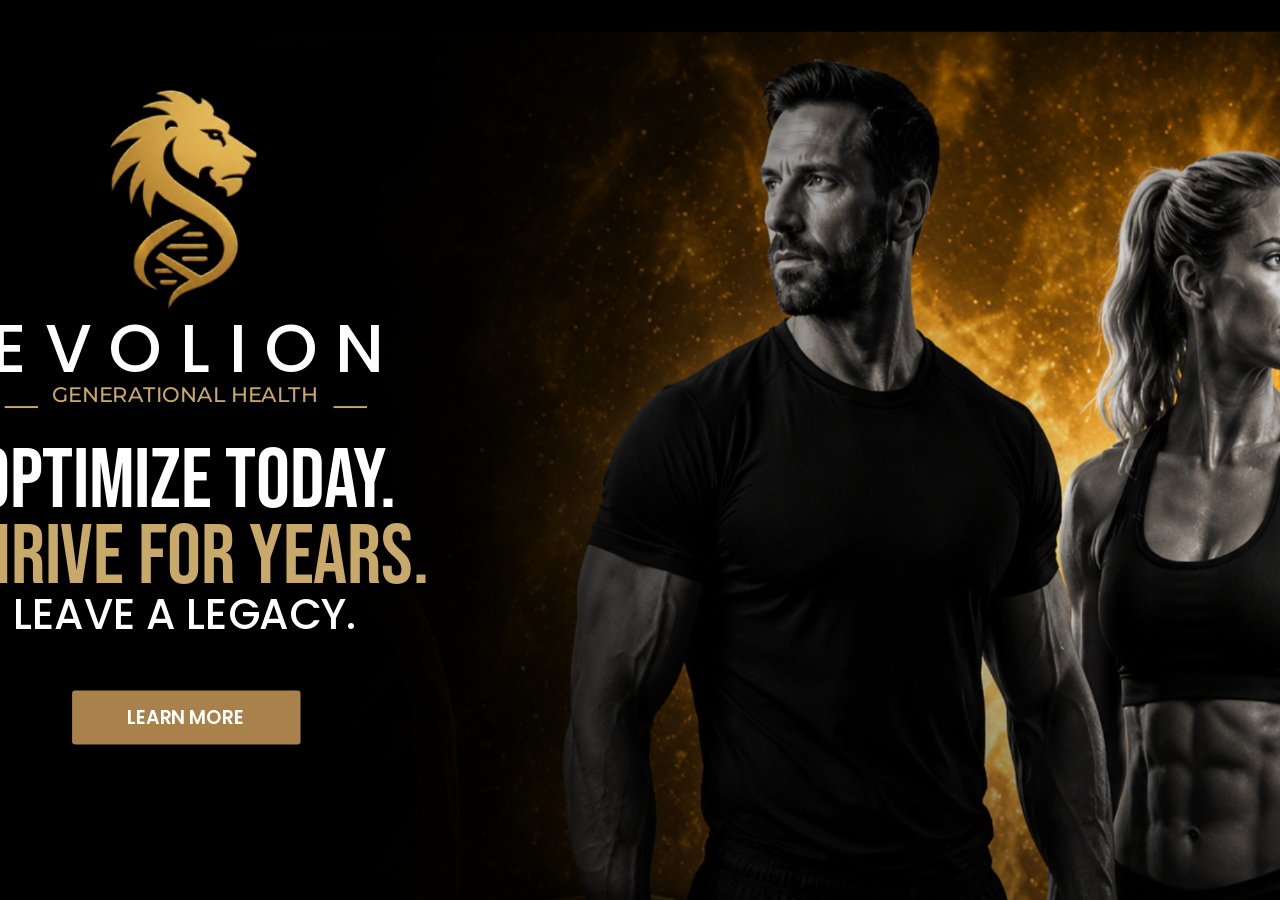
<file: index.html>
<!DOCTYPE html>
<html lang="en">
<head>
  <meta charset="UTF-8">
  <meta name="viewport" content="width=device-width, initial-scale=1.0, viewport-fit=cover">
  <meta name="description" content="EVOLION is a premium, provider-guided health optimization platform helping people improve hormones, performance, recovery, and longevity.">
  <meta property="og:type" content="website">
  <meta property="og:site_name" content="EVOLION">
  <meta property="og:title" content="EVOLION | Generational Health">
  <meta property="og:description" content="Optimize today. Thrive for years. Leave a legacy.">
  <meta property="og:url" content="https://www.evolionhealth.com/">
  <meta property="og:image" content="https://www.evolionhealth.com/assets/og-share.png">
  <meta property="og:image:width" content="1200">
  <meta property="og:image:height" content="630">
  <meta name="twitter:card" content="summary_large_image">
  <meta name="twitter:title" content="EVOLION | Generational Health">
  <meta name="twitter:description" content="Optimize today. Thrive for years. Leave a legacy.">
  <meta name="twitter:image" content="https://www.evolionhealth.com/assets/og-share.png">
  <title>EVOLION</title>
  <link href="https://fonts.googleapis.com/css2?family=Bebas+Neue&amp;family=Montserrat:wght@400;500;600;700&amp;family=Poppins:wght@400;500;600;700&amp;display=swap" rel="stylesheet">
  <style>
    * { margin: 0; padding: 0; box-sizing: border-box; }
    html {
      -webkit-text-size-adjust: 100%;
      background: #000;
    }
    body {
      background: #000;
      overflow-x: hidden;
      overflow-y: auto;
      -webkit-overflow-scrolling: touch;
    }
  </style>
  <link href="assets/landing/mobile.css" rel="stylesheet">
</head>
<body>
<header class="mobile-header" aria-label="Site header">
  <div class="mobile-header-brand-wrap">
    <img class="mobile-header-logo" src="assets/home/screenshot-743-1.png" alt="">
    <div>
      <div class="mobile-header-brand">E V O L I O N</div>
      <div class="mobile-header-tagline">GENERATIONAL HEALTH</div>
    </div>
  </div>
</header>

<div class="mobile-page">
  <section class="m-landing">
    <img class="m-landing__bg" src="assets/landing/hero-bg-jul-4.png" alt="">
    <div class="m-landing__content">
      <img class="m-landing__logo" src="assets/landing/3-2.png" alt="EVOLION">
      <p class="m-landing__brand">E V O L I O N</p>
      <div class="m-landing__tagline-row">
        <span class="m-landing__tagline-line"></span>
        <span class="m-landing__tagline">GENERATIONAL HEALTH</span>
        <span class="m-landing__tagline-line"></span>
      </div>
      <h1 class="m-landing__title m-landing__title--white">OPTIMIZE TODAY.</h1>
      <h1 class="m-landing__title m-landing__title--gold">THRIVE FOR YEARS.</h1>
      <p class="m-landing__subtitle">LEAVE A LEGACY.</p>
      <a href="home_screen.html" class="m-landing__cta">LEARN MORE</a>
    </div>
  </section>
</div>

<div class="page-viewport">
  <div class="landing-scale-wrap">
<div data-layer="LANDING PAGE" class="LandingPage">
  <div data-layer="Rectangle 59" class="Rectangle59" style="width: 1544px; height: 851px; left: 0px; top: 0px; position: absolute; background: black"></div>
  <img data-layer="2 2" class="2" style="width: 1351px; height: 851px; left: 193px; top: 30px; position: absolute" src="assets/landing/A9.png" alt="" />
  <img data-layer="3 2" class="2" style="width: 200px; height: 269px; left: 243px; top: 50px; position: absolute" src="assets/landing/3-2.png" alt="EVOLION" />
  <div data-layer="E V O L I O N" class="EVOLION" style="left: 158px; top: 282px; position: absolute; color: white; font-size: 64px; font-family: Poppins; font-weight: 500; word-wrap: break-word">E V O L I O N</div>
  <div data-layer="OPTIMIZE TODAY." class="OptimizeToday" style="left: 144px; top: 407px; position: absolute; color: white; font-size: 80px; font-family: Bebas Neue; font-weight: 400; word-wrap: break-word; text-shadow: 1px 3px 4px rgba(0, 0, 0, 1.00)">OPTIMIZE TODAY.</div>
  <div data-layer="THRIVE FOR YEARS." class="ThriveForYears" style="left: 114px; top: 479px; position: absolute; color: #C8A96A; font-size: 80px; font-family: Bebas Neue; font-weight: 400; word-wrap: break-word; text-shadow: 1px 3px 4px rgba(0, 0, 0, 1.00)">THRIVE FOR YEARS.</div>
  <div data-layer="LEAVE A LEGACY." class="LeaveALegacy" style="left: 179px; top: 551px; position: absolute; color: white; font-size: 40px; font-family: Poppins; font-weight: 500; word-wrap: break-word; text-shadow: 1px 3px 4px rgba(0, 0, 0, 1.00)">LEAVE A LEGACY.</div>
  <div data-layer="GENERATIONAL HEALTH" class="GenerationalHealth" style="left: 216px; top: 361px; position: absolute; color: #C8A96A; font-size: 20px; font-family: Montserrat; font-weight: 500; word-wrap: break-word">GENERATIONAL HEALTH</div>
  <div data-svg-wrapper data-layer="Rectangle 57" class="Rectangle57" style="left: 171px; top: 372px; position: absolute">
    <svg width="32" height="2" viewBox="0 0 32 2" fill="none" xmlns="http://www.w3.org/2000/svg">
    <rect width="32" height="2" fill="#C8A96A"/>
    </svg>
  </div>
  <div data-svg-wrapper data-layer="Rectangle 58" class="Rectangle58" style="left: 482px; top: 372px; position: absolute">
    <svg width="32" height="2" viewBox="0 0 32 2" fill="none" xmlns="http://www.w3.org/2000/svg">
    <rect width="32" height="2" fill="#C8A96A"/>
    </svg>
  </div>
  <a href="home_screen.html" style="text-decoration: none; display: block; position: absolute; left: 235px; top: 653px; width: 216px; height: 51px;">
    <div data-layer="Rectangle 8" class="Rectangle8" style="width: 216px; height: 51px; left: 0px; top: 0px; position: absolute; background: #A9824B; border-radius: 3px"></div>
    <div data-layer="LEARN MORE" class="LearnMore" style="left: 52px; top: 12px; position: absolute; color: white; font-size: 18px; font-family: Poppins; font-weight: 600; word-wrap: break-word">LEARN MORE</div>
  </a>
</div>
  </div>
</div>
<script>
(function () {
  var DESIGN_WIDTH = 1544;
  var DESIGN_HEIGHT = 851;
  var DESKTOP_MIN = 1025;

  function getViewportSize() {
    var vv = window.visualViewport;
    return {
      width: vv ? vv.width : window.innerWidth,
      height: vv ? vv.height : window.innerHeight
    };
  }

  function updateViewportFit() {
    var wrap = document.querySelector('.landing-scale-wrap');
    if (!wrap) return;

    var size = getViewportSize();
    if (size.width < DESKTOP_MIN) {
      wrap.style.transform = '';
      return;
    }

    // Fill screen width; crop top/bottom slightly if needed (no side bars).
    var scale = size.width / DESIGN_WIDTH;
    var scaledHeight = DESIGN_HEIGHT * scale;
    if (scaledHeight < size.height) {
      // Very tall/narrow viewport: scale to height so nothing is cut vertically.
      scale = size.height / DESIGN_HEIGHT;
    }

    wrap.style.transform = 'translate(-50%, -50%) scale(' + scale + ')';
  }

  window.addEventListener('resize', updateViewportFit);
  window.addEventListener('orientationchange', updateViewportFit);
  if (window.visualViewport) {
    window.visualViewport.addEventListener('resize', updateViewportFit);
  }
  updateViewportFit();
})();
</script>
</body>
</html>
</file>
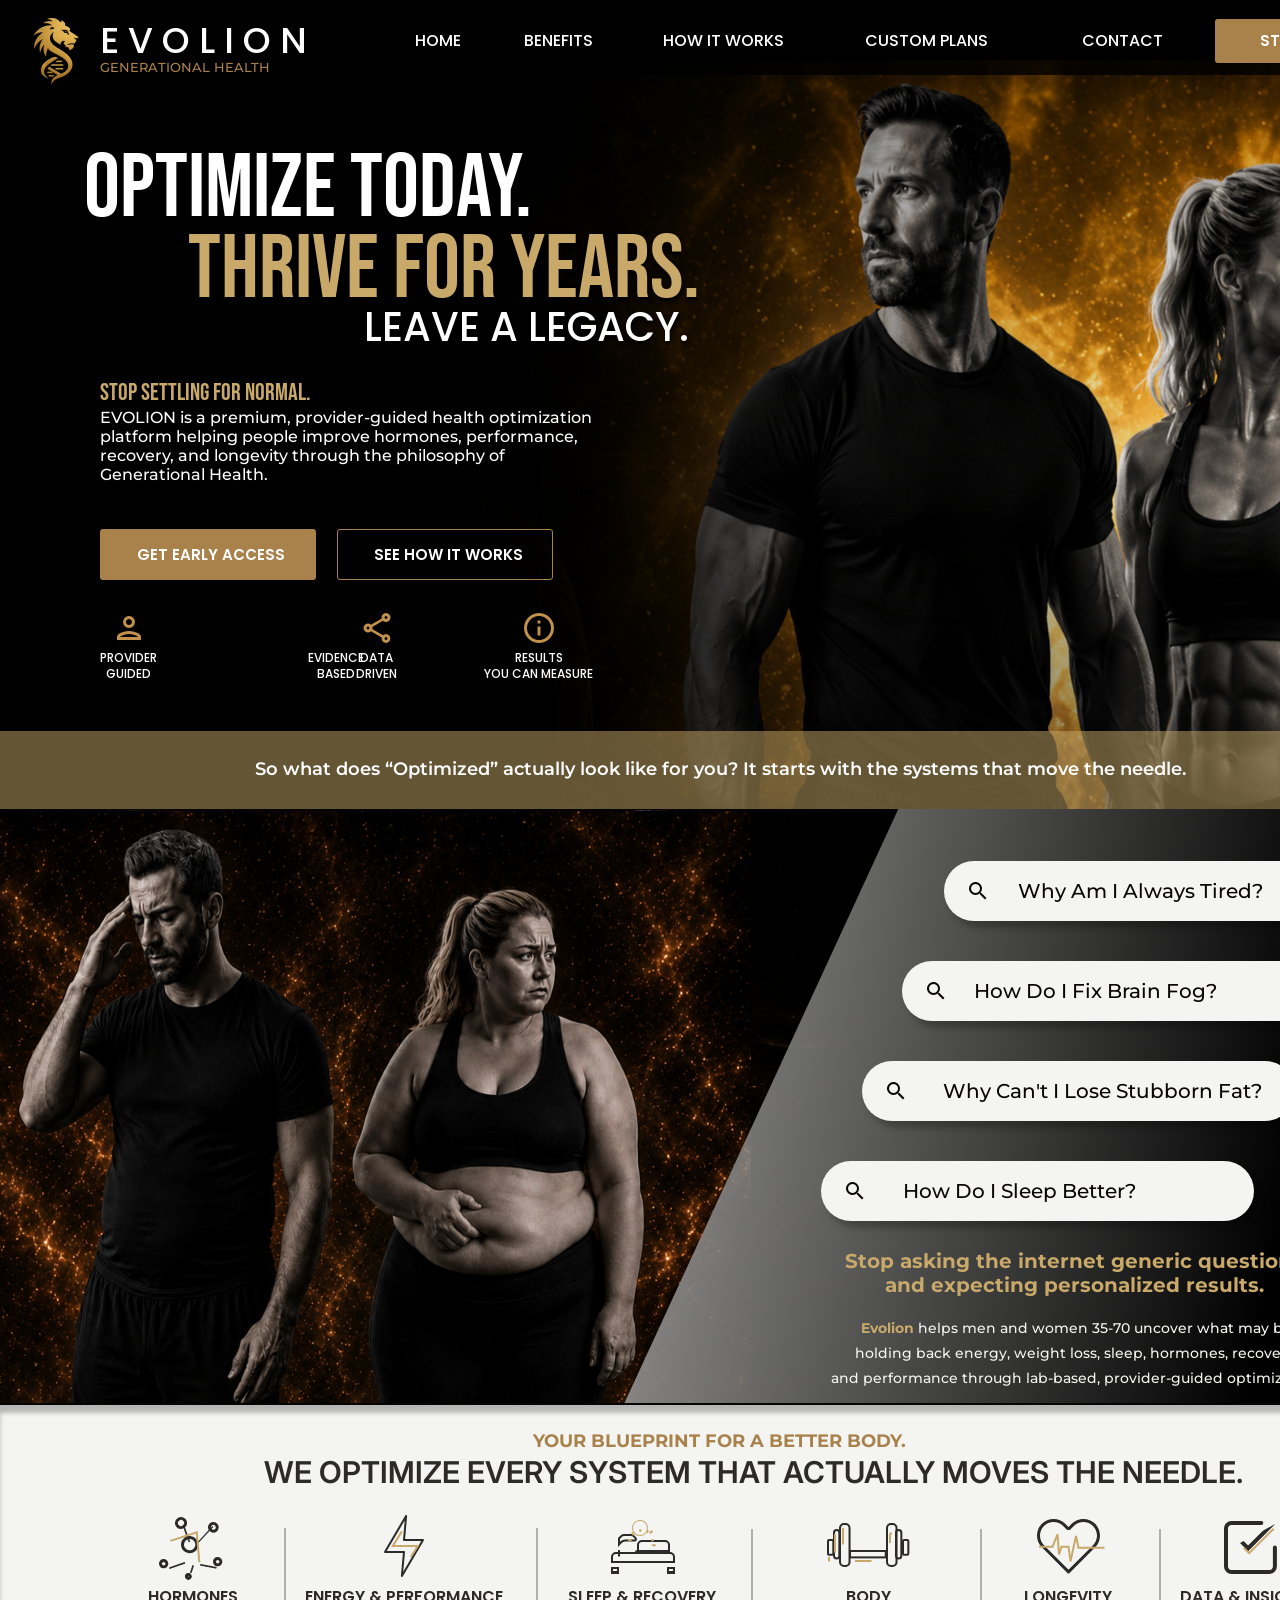
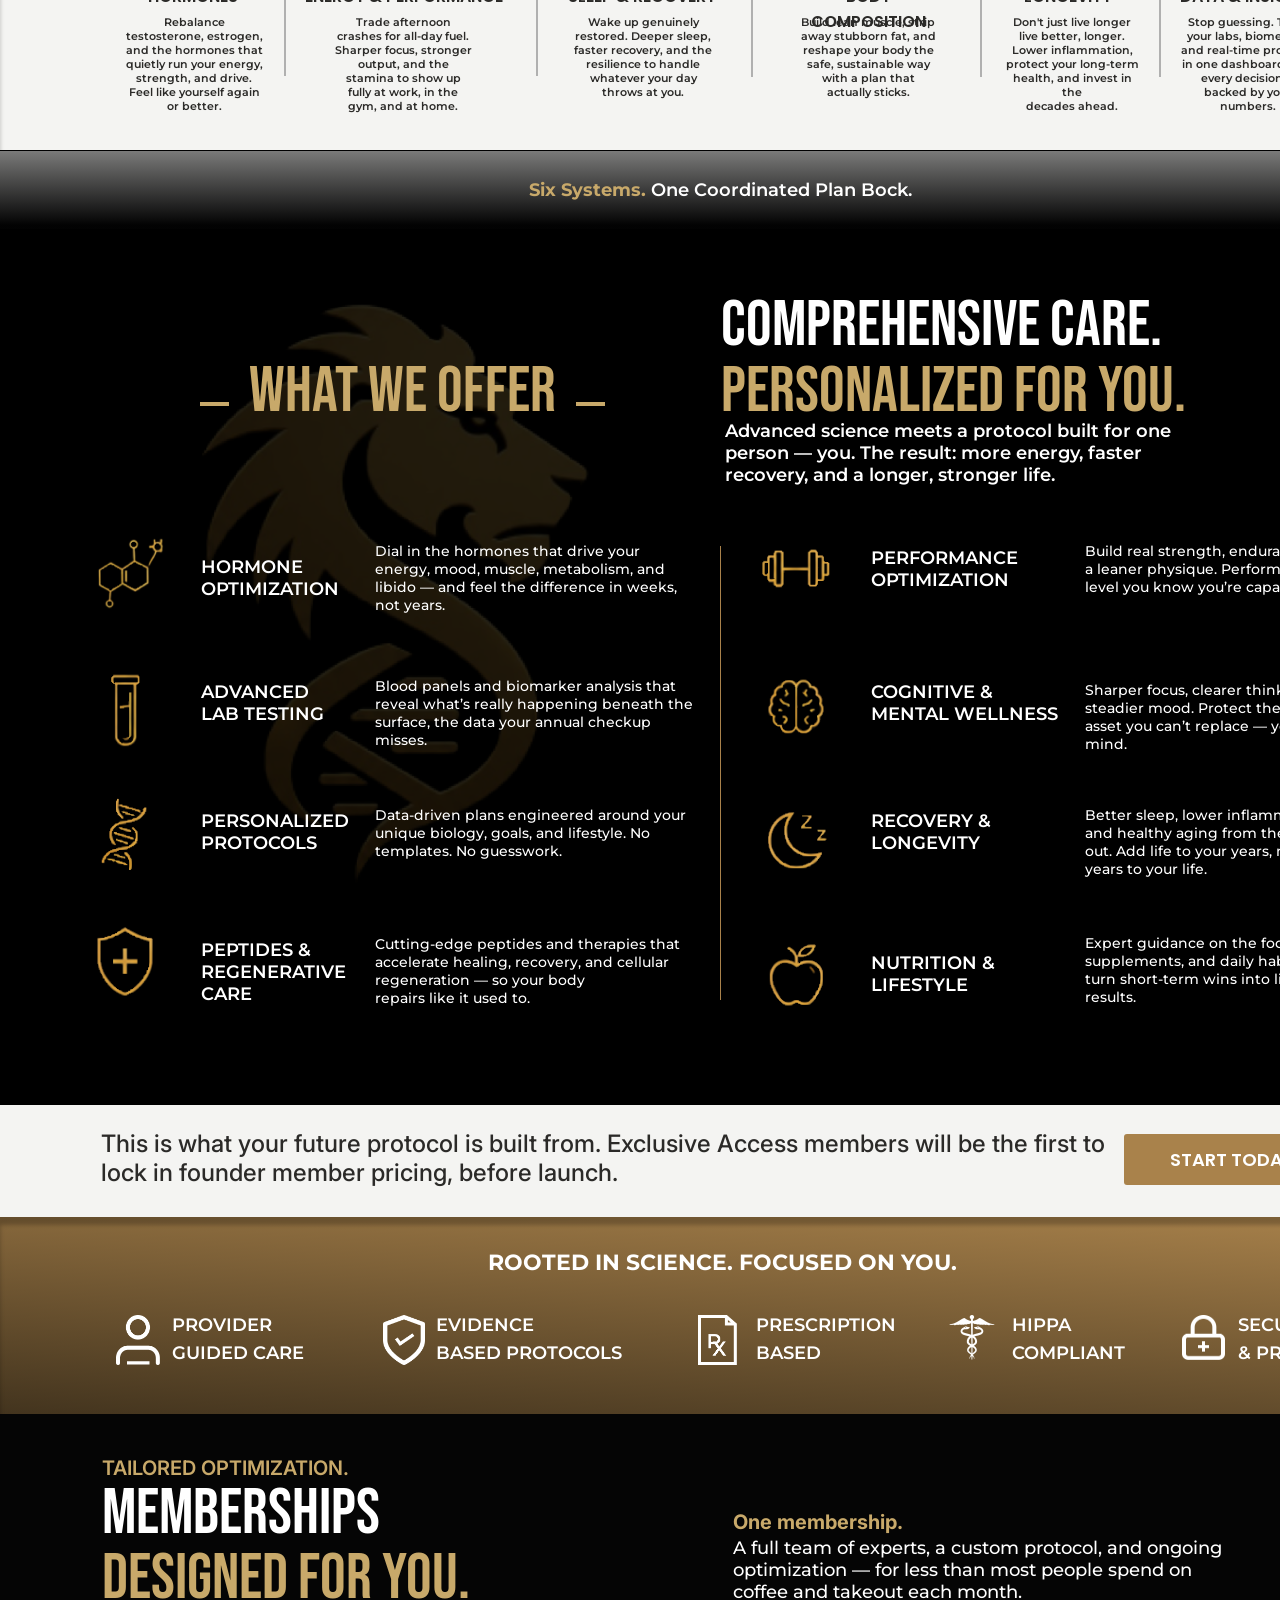
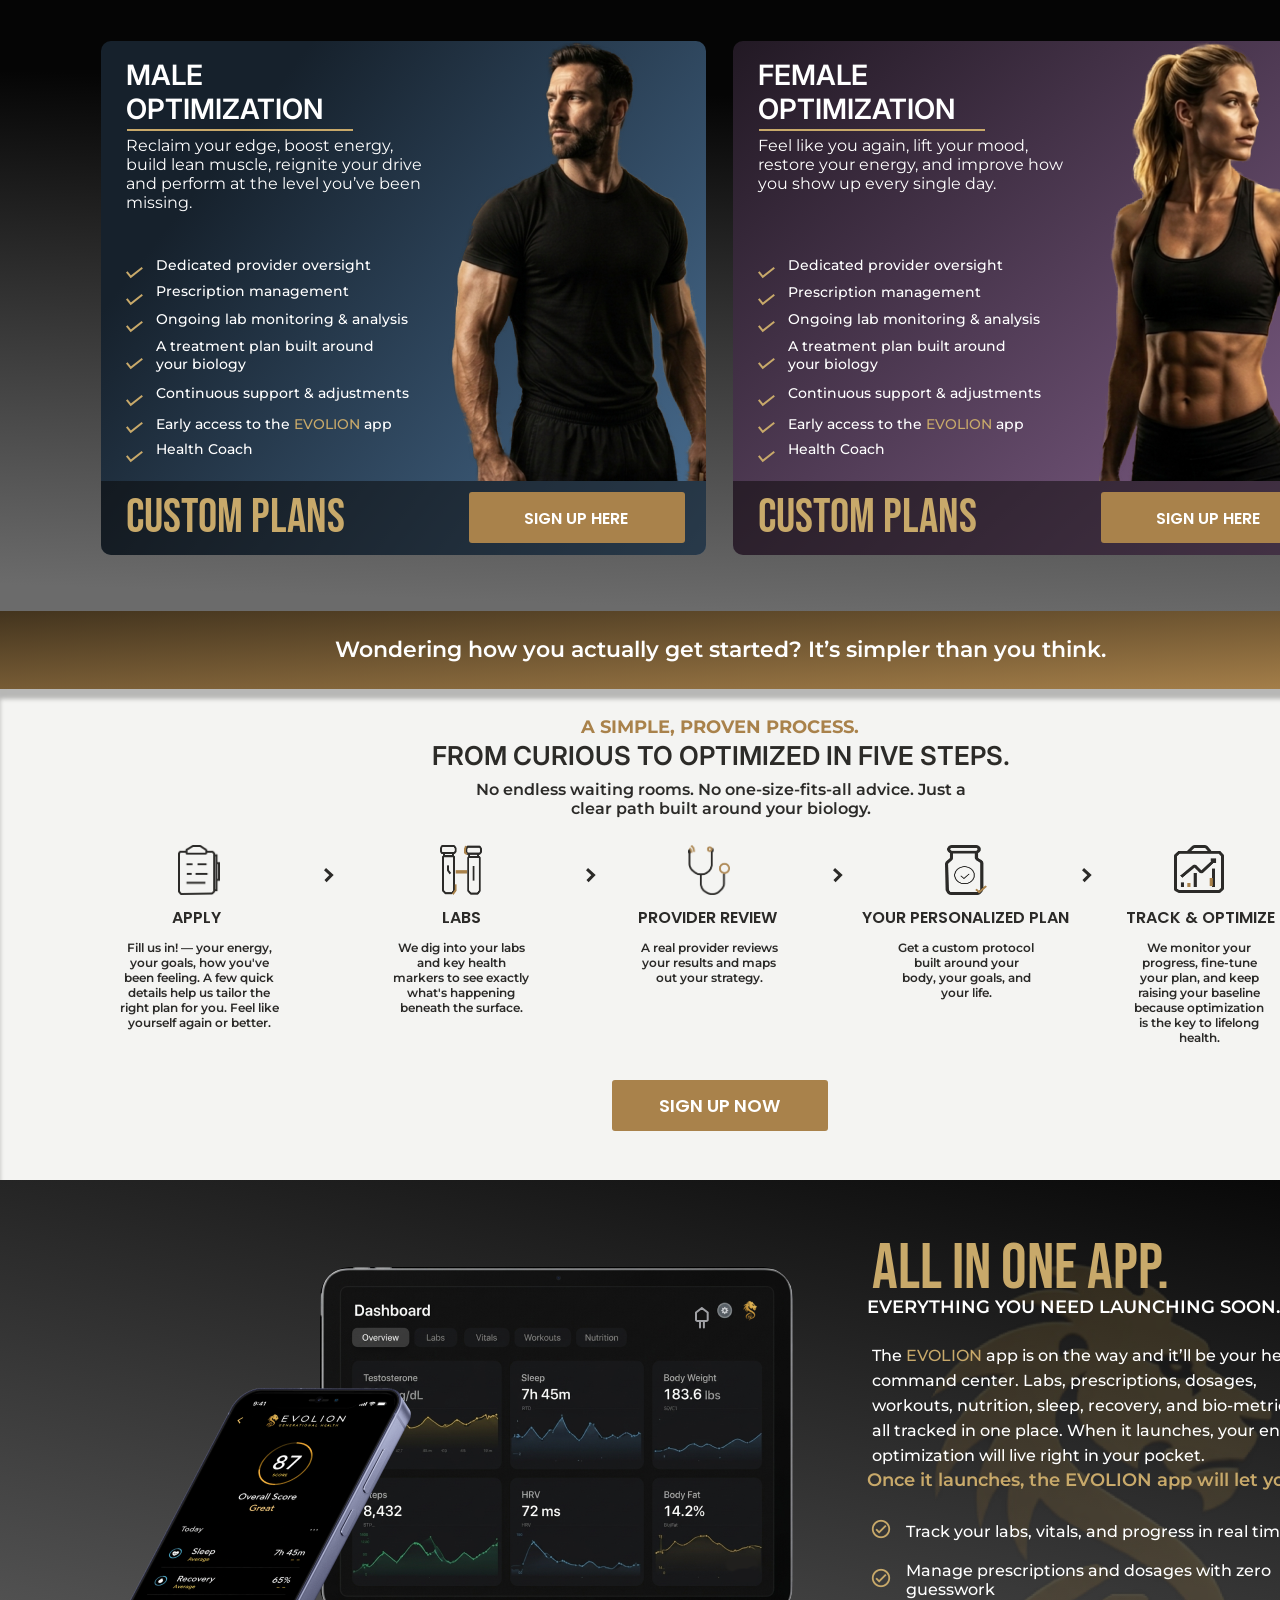
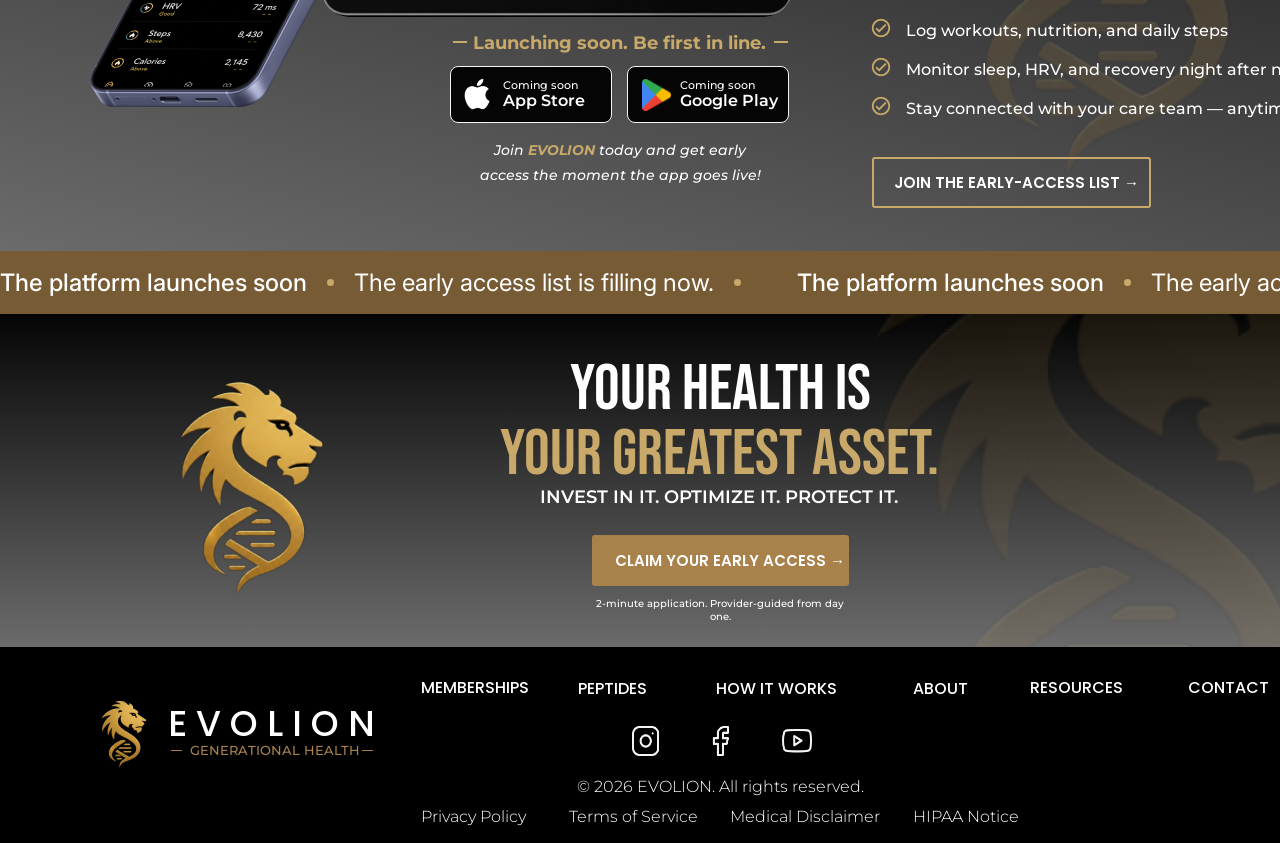
<file: home_screen.html>
<!DOCTYPE html>
<html lang="en">
<head>
  <meta charset="UTF-8">
  <meta name="viewport" content="width=device-width, initial-scale=1.0, viewport-fit=cover">
  <meta name="description" content="EVOLION is a premium, provider-guided health optimization platform helping people improve hormones, performance, recovery, and longevity.">
  <meta property="og:type" content="website">
  <meta property="og:site_name" content="EVOLION">
  <meta property="og:title" content="EVOLION | Generational Health">
  <meta property="og:description" content="Optimize today. Thrive for years. Leave a legacy.">
  <meta property="og:url" content="https://www.evolionhealth.com/home_screen.html">
  <meta property="og:image" content="https://www.evolionhealth.com/assets/og-share.png">
  <meta property="og:image:width" content="1200">
  <meta property="og:image:height" content="630">
  <meta name="twitter:card" content="summary_large_image">
  <meta name="twitter:title" content="EVOLION | Generational Health">
  <meta name="twitter:description" content="Optimize today. Thrive for years. Leave a legacy.">
  <meta name="twitter:image" content="https://www.evolionhealth.com/assets/og-share.png">
  <title>EVOLION - Home</title>
  <style>
    /* ============================================================
       EVOLION HOME SCREEN — Consolidated Stylesheet
       ============================================================ */

    /* --- Google Fonts --- */
    @import url('https://fonts.googleapis.com/css2?family=Bebas+Neue&family=Montserrat:wght@400;500;600;700&family=Inter:wght@400;500;600;700&family=Poppins:wght@400;500;600;700&display=swap');

    /* --- Reset & Base --- */
    * { margin: 0; padding: 0; box-sizing: border-box; }
    html { scroll-behavior: smooth; -webkit-text-size-adjust: 100%; }
    body {
      background: black;
      overflow-x: hidden;
      overflow-y: auto;
      font-family: 'Poppins', sans-serif;
      -webkit-overflow-scrolling: touch;
    }

    /* --- Responsive page scaler (preserves desktop layout) --- */
    :root {
      --design-width: 1440;
      --design-height: 5643;
      --page-scale: 1;
    }

    .page-viewport {
      position: relative;
      width: 100%;
      max-width: 1440px;
      margin: 0 auto;
    }

    .MainPage {
      width: 1440px;
      height: 5643px;
      position: relative;
      background: black;
      overflow: hidden;
    }

    @media (max-width: 1439px) {
      :root { --page-scale: calc(100vw / var(--design-width)); }
      .page-viewport {
        max-width: none;
        width: 100%;
        height: calc(var(--design-height) * 1px * 100vw / var(--design-width));
      }
      .MainPage {
        position: absolute;
        top: 0;
        left: 0;
        transform: scale(var(--page-scale));
        transform-origin: top left;
      }
    }

    /* --- Mobile / tablet fixed header --- */
    .mobile-header {
      display: none;
      position: fixed;
      top: 0;
      left: 0;
      right: 0;
      z-index: 10000;
      height: 60px;
      padding: env(safe-area-inset-top, 0px) 16px 0;
      min-height: calc(60px + env(safe-area-inset-top, 0px));
      align-items: center;
      justify-content: space-between;
      background: rgba(0, 0, 0, 0.92);
      border-bottom: 1px solid rgba(169, 130, 75, 0.35);
      backdrop-filter: blur(8px);
      -webkit-backdrop-filter: blur(8px);
    }

    .mobile-header-brand-wrap {
      display: flex;
      align-items: center;
      gap: 10px;
      cursor: pointer;
    }

    .mobile-header-logo {
      width: 36px;
      height: auto;
      flex-shrink: 0;
      display: block;
    }

    .mobile-header-brand {
      color: white;
      font-family: 'Poppins', sans-serif;
      font-size: 20px;
      font-weight: 500;
      letter-spacing: 0.18em;
    }

    .mobile-header-tagline {
      color: var(--gold-dark);
      font-family: 'Montserrat', sans-serif;
      font-size: 9px;
      font-weight: 500;
      letter-spacing: 0.12em;
      margin-top: 2px;
    }

    .mobile-menu-btn {
      display: flex;
      align-items: center;
      justify-content: center;
      width: 44px;
      height: 44px;
      border: 1px solid rgba(169, 130, 75, 0.5);
      border-radius: 4px;
      background: transparent;
      color: white;
      cursor: pointer;
    }

    .mobile-menu-btn .material-icons-outlined {
      font-family: 'Material Icons Outlined';
      font-size: 26px;
    }

    .mobile-menu-overlay {
      display: none;
      position: fixed;
      inset: 0;
      z-index: 9998;
      background: rgba(0, 0, 0, 0.55);
    }

    .mobile-menu-overlay.is-open { display: block; }

    .mobile-menu {
      display: none;
      position: fixed;
      top: 0;
      right: 0;
      z-index: 9999;
      width: min(320px, 88vw);
      height: 100%;
      padding: 72px 24px 32px;
      background: linear-gradient(180deg, #050505 0%, #1a1a1a 100%);
      border-left: 1px solid rgba(169, 130, 75, 0.35);
      transform: translateX(100%);
      transition: transform 0.28s ease;
      overflow-y: auto;
    }

    .mobile-menu.is-open {
      display: block;
      transform: translateX(0);
    }

    .mobile-menu-link {
      display: block;
      width: 100%;
      padding: 14px 0;
      border: none;
      border-bottom: 1px solid rgba(255, 255, 255, 0.08);
      background: none;
      color: white;
      font-family: 'Poppins', sans-serif;
      font-size: 16px;
      font-weight: 500;
      text-align: left;
      cursor: pointer;
    }

    .mobile-menu-link:hover { color: var(--gold); }

    .mobile-menu-cta {
      display: block;
      width: 100%;
      margin-top: 24px;
      padding: 14px 16px;
      border: none;
      border-radius: 3px;
      background: var(--gold-dark);
      color: white;
      font-family: 'Poppins', sans-serif;
      font-size: 15px;
      font-weight: 600;
      text-align: center;
      cursor: pointer;
    }

    @media (max-width: 1024px) {
      .mobile-header { display: flex; }
    }

    @media (min-width: 1025px) {
      body.has-mobile-header .page-viewport { margin-top: 0; }
    }

    /* ============================================================
       SHARED UTILITY CLASSES
       ============================================================ */

    /* Gold brand color variables (for easy theming) */
    :root { --gold: #C8A96A; --gold-dark: #A9824B; --dark: #2B2A28; --bg-light: #F4F4F2; --bg-dark: #050505; }

    /* --- Text Styles --- */
    .txt-heading-hero  { position: absolute; color: white; font-size: 90px; font-family: 'Bebas Neue'; font-weight: 400; text-shadow: 1px 3px 4px rgba(0,0,0,1); word-wrap: break-word; }
    .txt-heading-gold  { position: absolute; color: var(--gold); font-size: 90px; font-family: 'Bebas Neue'; font-weight: 400; text-shadow: 1px 3px 4px rgba(0,0,0,1); word-wrap: break-word; }
    .txt-section-title { position: absolute; text-align: center; color: var(--gold); font-size: 64px; font-family: 'Bebas Neue'; font-weight: 400; word-wrap: break-word; }
    .txt-section-title-dark { position: absolute; text-align: center; color: var(--dark); font-size: 30px; font-family: Inter; font-weight: 600; word-wrap: break-word; }
    .txt-subhead       { position: absolute; color: var(--gold); font-size: 24px; font-family: 'Bebas Neue'; font-weight: 400; word-wrap: break-word; }
    .txt-tagline       { position: absolute; color: var(--gold); font-size: 18px; font-family: Montserrat; font-weight: 700; word-wrap: break-word; }
    .txt-body-light    { position: absolute; color: white; font-size: 16px; font-family: Montserrat; font-weight: 500; word-wrap: break-word; }
    .txt-body-dark     { position: absolute; color: var(--dark); font-size: 11px; font-family: Montserrat; font-weight: 600; text-align: center; word-wrap: break-word; }
    .txt-body-dark-sm  { position: absolute; color: var(--dark); font-size: 12px; font-family: Montserrat; font-weight: 600; text-align: center; word-wrap: break-word; }
    .txt-nav           { position: absolute; color: white; font-size: 16px; font-family: Poppins; font-weight: 500; word-wrap: break-word; }
    .txt-footer        { position: absolute; color: white; font-size: 16px; font-family: Montserrat; font-weight: 300; word-wrap: break-word; }
    .txt-footer-nav    { position: absolute; color: white; font-size: 16px; font-family: Poppins; font-weight: 500; word-wrap: break-word; }
    .txt-pillar-title  { position: absolute; text-align: center; color: var(--dark); font-size: 16px; font-family: Poppins; font-weight: 600; word-wrap: break-word; }
    .txt-offer-title   { position: absolute; color: white; font-size: 18px; font-family: Montserrat; font-weight: 600; word-wrap: break-word; }
    .txt-offer-desc    { position: absolute; color: white; font-size: 14px; font-family: Montserrat; font-weight: 500; word-wrap: break-word; }
    .txt-membership-title { position: absolute; color: white; font-size: 28px; font-family: Inter; font-weight: 600; word-wrap: break-word; }
    .txt-membership-desc { position: absolute; color: white; font-size: 16px; font-family: Montserrat; font-weight: 400; word-wrap: break-word; }
    .txt-membership-item { position: absolute; color: white; font-size: 14px; font-family: Montserrat; font-weight: 500; word-wrap: break-word; }
    .txt-banner        { position: absolute; text-align: center; color: white; font-size: 18px; font-family: Montserrat; font-weight: 600; word-wrap: break-word; }
    .txt-banner-lg     { position: absolute; color: white; font-size: 22px; font-family: Montserrat; font-weight: 700; word-wrap: break-word; }
    .txt-cta           { position: absolute; color: white; font-size: 15px; font-family: Poppins; font-weight: 600; word-wrap: break-word; }
    .txt-cta-sm        { position: absolute; color: white; font-size: 10px; font-family: Montserrat; font-weight: 500; text-align: center; word-wrap: break-word; }
    .txt-promo         { position: absolute; color: var(--gold); font-size: 18px; font-family: Montserrat; font-weight: 700; word-wrap: break-word; }
    .txt-builder-label { position: absolute; text-align: center; color: var(--dark); font-size: 16px; font-family: Poppins; font-weight: 600; word-wrap: break-word; }

    /* --- Buttons --- */
    .btn-gold {
      position: absolute; background: var(--gold-dark); border-radius: 3px;
      color: white; font-family: Poppins; font-weight: 600; word-wrap: break-word; text-align: center;
    }
    .btn-outline {
      position: absolute; border-radius: 3px; border: 1px solid var(--gold-dark);
      color: white; font-family: Poppins; font-weight: 600; word-wrap: break-word; text-align: center;
    }
    .btn-outline-gold {
      position: absolute; border-radius: 3px; border: 2px solid var(--gold);
      color: white; font-family: Poppins; font-weight: 600; word-wrap: break-word; text-align: center;
    }

    /* --- Feature Items (hero icons) --- */
    .feature-item { position: absolute; text-align: center; display: flex; flex-direction: column; align-items: center; justify-content: center; }
    .feature-item .material-icons-outlined { font-size: 36px; color: #C2914C; display: block; margin-bottom: 4px; }
    .feature-item .label { color: white; font-size: 12px; font-family: Poppins; font-weight: 500; line-height: 1.3; }

    .material-icons-outlined {
      font-family: 'Material Icons Outlined';
      font-weight: normal;
      font-style: normal;
      line-height: 1;
      letter-spacing: normal;
      text-transform: none;
      display: inline-block;
      white-space: nowrap;
      word-wrap: normal;
      direction: ltr;
      -webkit-font-smoothing: antialiased;
      font-feature-settings: 'liga';
    }

    /* --- Dividers --- */
    .divider-vertical { position: absolute; width: 2px; background: #B0B0B0; }
    .divider-gold-vertical { position: absolute; width: 1px; background: var(--gold); }

    /* --- Section Backgrounds --- */
    .bg-light     { position: absolute; width: 1440px; background: var(--bg-light); box-shadow: 0px 10px 4px rgba(0, 0, 0, 0.25) inset; }
    .bg-dark      { position: absolute; width: 1440px; background: linear-gradient(182deg, var(--bg-dark) 36%, #6B6B6B 89%); }
    .bg-gold-bar  { position: absolute; width: 1440px; background: linear-gradient(184deg, var(--gold-dark) 0%, #43341E 100%); box-shadow: 0px 8px 4px rgba(0,0,0,0.25) inset; }
    .bg-gradient-hero { position: absolute; width: 1440px; background: linear-gradient(163deg, var(--bg-dark) 0%, #6B6B6B 100%); }
    .bg-dark-banner { position: absolute; width: 1440px; background: linear-gradient(180deg, var(--bg-dark) 0%, #6B6B6B 100%); }
    .bg-header     { position: absolute; width: 1440px; background: rgba(0,0,0,0.80); }
    .bg-card-male  { position: absolute; width: 605px; background: linear-gradient(128deg, #16212C 21%, #496E92 100%); border-radius: 10px; }
    .bg-card-female { position: absolute; width: 605px; background: linear-gradient(139deg, #221924 0%, #82608A 100%); border-radius: 10px; }
    .bg-card-footer { position: absolute; width: 605px; background: rgba(8,7,5,0.50); border-bottom-right-radius: 10px; border-bottom-left-radius: 10px; }
    .bg-gold-trans { position: absolute; width: 1440px; background: rgba(200,169,106,0.50); }

    /* --- Card Elements --- */
    .card-plan-label { position: absolute; color: var(--gold); font-size: 48px; font-family: 'Bebas Neue'; font-weight: 400; word-wrap: break-word; }

    /* --- SVG Wrappers --- */
    .svg-wrap { position: absolute; }

    /* --- Divider line (gold accent) --- */
    .accent-line { position: absolute; width: 226px; height: 2px; background: var(--gold); }
    .accent-line-sm { position: absolute; width: 14px; height: 2px; background: var(--gold); }

    /* --- Membership list items --- */
    .list-item-title { position: absolute; color: white; font-size: 14px; font-family: Montserrat; font-weight: 500; word-wrap: break-word; }

    /* --- App Store Buttons --- */
    .app-store-btn { position: absolute; width: 162px; height: 57px; background: var(--bg-dark); border-radius: 8px; border: 1.50px solid var(--bg-light); }
    .app-store-label { position: absolute; color: white; font-size: 11px; font-family: Montserrat; font-weight: 500; word-wrap: break-word; }
    .app-store-name { position: absolute; color: white; font-size: 16px; font-family: Montserrat; font-weight: 600; word-wrap: break-word; }

    /* --- Speech bubbles --- */
    .bubble { position: absolute; width: 433px; height: 60px; background: var(--bg-light); box-shadow: 6px 7px 6.7px rgba(0,0,0,0.25); border-radius: 30px; }
    .bubble-text { position: absolute; text-align: center; color: #080705; font-size: 20px; font-family: Montserrat; font-weight: 500; word-wrap: break-word; }

    /* --- Science Trust Bar --- */
    .trust-label { position: absolute; color: white; font-size: 18px; font-family: Montserrat; font-weight: 600; line-height: 22.44px; word-wrap: break-word; }

    /* --- Misc --- */
    .img-abs { position: absolute; }
    .dot-gold { position: absolute; width: 7px; height: 7px; background: var(--gold); border-radius: 9999px; }

    /* --- Smooth scroll navigation --- */
    .section-anchor {
      position: absolute;
      left: 0;
      width: 1px;
      height: 1px;
      pointer-events: none;
    }
    .scroll-link {
      cursor: pointer;
      transition: opacity 0.2s ease;
    }
    .scroll-link:hover { opacity: 0.75; }

    /* --- Launch ticker marquee (desktop) --- */
    .launch-marquee {
      position: absolute;
      left: 0;
      top: 5051px;
      width: 1440px;
      height: 63px;
      background: #765B34;
      overflow: hidden;
      z-index: 2;
    }
    .launch-marquee__track {
      display: flex;
      width: max-content;
      animation: launch-marquee-scroll 26s linear infinite;
    }
    .launch-marquee__segment {
      display: inline-flex;
      align-items: center;
      gap: 20px;
      padding-right: 56px;
      white-space: nowrap;
      flex-shrink: 0;
      height: 63px;
    }
    .launch-marquee__text {
      color: white;
      font-size: 24px;
      font-family: Inter, sans-serif;
      font-weight: 400;
      line-height: 1;
    }
    .launch-marquee__text--emphasis {
      font-weight: 500;
    }
    .launch-marquee__dot {
      width: 7px;
      height: 7px;
      border-radius: 50%;
      background: #C8A96A;
      flex-shrink: 0;
    }
    @keyframes launch-marquee-scroll {
      from { transform: translateX(0); }
      to { transform: translateX(-50%); }
    }
    @media (prefers-reduced-motion: reduce) {
      .launch-marquee__track {
        animation: none;
        width: 100%;
        justify-content: center;
      }
    }

    /* --- Full-width section seam (pain → benefits) --- */
    .section-divider {
      position: absolute;
      left: 0;
      width: 1440px;
      height: 2px;
      pointer-events: none;
      z-index: 15;
      background: #050505;
    }
    .section-divider--pain-benefits { top: 1403px; }

    /* --- App phone 3D float --- */
    .app-phone-float {
      position: absolute;
      z-index: 3;
      pointer-events: none;
    }
    .app-phone-float__img {
      width: 100%;
      height: 100%;
      display: block;
      transform-origin: center center;
      animation: app-phone-orbit 9s ease-in-out infinite;
      will-change: transform;
    }
    @keyframes app-phone-orbit {
      0%, 100% {
        transform: translateY(0) rotateY(-14deg) rotateX(6deg) rotateZ(-3deg);
      }
      25% {
        transform: translateY(-16px) rotateY(10deg) rotateX(-4deg) rotateZ(2deg);
      }
      50% {
        transform: translateY(-8px) rotateY(16deg) rotateX(5deg) rotateZ(-2deg);
      }
      75% {
        transform: translateY(-20px) rotateY(-8deg) rotateX(-3deg) rotateZ(4deg);
      }
    }
    @media (prefers-reduced-motion: reduce) {
      .app-phone-float__img { animation: none; }
    }

    /* --- Footer social links --- */
    .footer-social {
      position: relative;
      width: 180px;
      height: 30px;
    }
    .footer-social__img {
      width: 100%;
      height: 100%;
      display: block;
      pointer-events: none;
      user-select: none;
    }
    .footer-social__link {
      position: absolute;
      top: 0;
      width: 33.333%;
      height: 100%;
      z-index: 1;
    }
    .footer-social__link--instagram { left: 0; }
    .footer-social__link--facebook { left: 33.333%; }
    .footer-social__link--youtube { left: 66.666%; }
    .footer-social__link[href]:hover { opacity: 0.75; }
    .footer-social__link--disabled {
      pointer-events: none;
      cursor: default;
    }

    /* --- Membership plan card photos --- */
    .plan-card-photo {
      position: absolute;
      object-fit: cover;
      object-position: top center;
    }
    .plan-card-photo--male {
      width: 258px;
      height: 440px;
      left: 448px;
      top: 3241px;
    }
    .plan-card-photo--female {
      width: 239px;
      height: 440px;
      left: 1099px;
      top: 3241px;
      transform: scaleX(-1);
    }

    /* --- Intake form modals --- */
    .intake-modal {
      display: none;
      position: fixed;
      inset: 0;
      z-index: 20000;
      align-items: center;
      justify-content: center;
      padding: 16px;
      padding-top: calc(16px + env(safe-area-inset-top, 0px));
    }

    .intake-modal.is-open { display: flex; }

    .intake-modal__overlay {
      position: absolute;
      inset: 0;
      background: rgba(0, 0, 0, 0.75);
    }

    .intake-modal__panel {
      position: relative;
      z-index: 1;
      display: flex;
      flex-direction: column;
      width: min(720px, 100%);
      max-height: calc(100vh - 32px);
      max-height: calc(100dvh - 32px);
      overflow: hidden;
      background: var(--bg-light);
      border-radius: 8px;
      padding: 24px 20px 32px;
      box-shadow: 0 16px 48px rgba(0, 0, 0, 0.45);
    }

    .intake-modal__body {
      flex: 1;
      min-height: 0;
      overflow-y: auto;
      -webkit-overflow-scrolling: touch;
    }

    .intake-modal__header {
      display: flex;
      align-items: flex-start;
      justify-content: space-between;
      gap: 16px;
      margin-bottom: 20px;
    }

    .intake-modal__title {
      font-family: Poppins, sans-serif;
      font-size: 22px;
      font-weight: 600;
      color: var(--dark);
    }

    .intake-modal__close {
      flex-shrink: 0;
      width: 36px;
      height: 36px;
      border: 1px solid rgba(169, 130, 75, 0.5);
      border-radius: 4px;
      background: transparent;
      color: var(--dark);
      font-size: 24px;
      line-height: 1;
      cursor: pointer;
    }

    .intake-trigger { cursor: pointer; }

    .intake-modal__iframe {
      display: block;
      width: 100%;
      height: 2400px;
      border: none;
      border-radius: 4px;
      background: white;
    }

    .intake-modal__iframe[hidden],
    .intake-modal__powr[hidden] {
      display: none !important;
    }
  </style>
  <link href="https://fonts.googleapis.com/icon?family=Material+Icons+Outlined" rel="stylesheet">
  <link href="assets/home/mobile.css?v=20260705f" rel="stylesheet">
</head>
<body>
<header class="mobile-header" aria-label="Site header">
  <div class="mobile-header-brand-wrap scroll-link" data-scroll-target="home">
    <img class="mobile-header-logo" src="assets/home/screenshot-743-1.png" alt="">
    <div>
      <div class="mobile-header-brand">E V O L I O N</div>
      <div class="mobile-header-tagline">GENERATIONAL HEALTH</div>
    </div>
  </div>
  <button type="button" class="mobile-menu-btn" aria-label="Open menu" aria-expanded="false" aria-controls="mobile-menu">
    <span class="material-icons-outlined">menu</span>
  </button>
</header>
<div class="mobile-menu-overlay" id="mobile-menu-overlay" hidden></div>
<nav class="mobile-menu" id="mobile-menu" aria-label="Mobile navigation" hidden>
  <button type="button" class="mobile-menu-link" data-scroll-target="home">HOME</button>
  <button type="button" class="mobile-menu-link" data-scroll-target="benefits">BENEFITS</button>
  <button type="button" class="mobile-menu-link" data-scroll-target="how-it-works">HOW IT WORKS</button>
  <button type="button" class="mobile-menu-link" data-scroll-target="plans">CUSTOM PLANS</button>
  <button type="button" class="mobile-menu-link" data-scroll-target="contact">CONTACT</button>
  <button type="button" class="mobile-menu-cta" data-scroll-target="plans">GET EARLY ACCESS</button>
</nav>

<div class="mobile-page">
  <section id="home" class="m-section m-hero">
    <img class="m-hero__bg" src="assets/home/hero-bg-jul-4.png" alt="">
    <div class="m-hero__content">
      <p class="m-tagline">GENERATIONAL HEALTH</p>
      <h1 class="m-title m-title--white">OPTIMIZE TODAY.</h1>
      <h1 class="m-title m-title--gold">THRIVE FOR YEARS.</h1>
      <p class="m-subtitle">LEAVE A LEGACY.</p>
      <p class="m-kicker">STOP SETTLING FOR NORMAL.</p>
      <p class="m-body">EVOLION is a premium, provider-guided health optimization platform helping people improve hormones, performance, recovery, and longevity through the philosophy of Generational Health.</p>
      <div class="m-actions">
        <button type="button" class="m-btn m-btn--gold scroll-link" data-scroll-target="plans">GET EARLY ACCESS</button>
        <button type="button" class="m-btn m-btn--outline scroll-link" data-scroll-target="how-it-works">SEE HOW IT WORKS</button>
      </div>
      <div class="m-features">
        <div class="m-feature"><span class="material-icons-outlined">person</span><span class="m-feature__label">PROVIDER<br>GUIDED</span></div>
        <div class="m-feature"><span class="material-icons-outlined">shield</span><span class="m-feature__label">EVIDENCE<br>BASED</span></div>
        <div class="m-feature"><span class="material-icons-outlined">share</span><span class="m-feature__label">DATA<br>DRIVEN</span></div>
        <div class="m-feature"><span class="material-icons-outlined">info</span><span class="m-feature__label">RESULTS<br>YOU CAN MEASURE</span></div>
      </div>
    </div>
  </section>

  <div class="m-banner m-banner--gold">So what does "Optimized" actually look like for you? It starts with the systems that move the needle.</div>

  <section class="m-section m-section--dark">
    <div class="m-problem-list">
      <div class="m-problem-item"><span class="material-icons-outlined">search</span>Why Am I Always Tired?</div>
      <div class="m-problem-item"><span class="material-icons-outlined">search</span>How Do I Fix Brain Fog?</div>
      <div class="m-problem-item"><span class="material-icons-outlined">search</span>Why Can't I Lose Stubborn Fat?</div>
      <div class="m-problem-item"><span class="material-icons-outlined">search</span>How Do I Sleep Better?</div>
    </div>
    <p class="m-heading" style="color: var(--gold); margin-top: 24px;">Stop asking the internet generic questions and expecting personalized results.</p>
    <p class="m-body"><span class="m-highlight">Evolion</span> helps men and women 35-70 uncover what may be holding back energy, weight loss, sleep, hormones, recovery, and performance through lab-based, provider-guided optimization.</p>
  </section>

  <section id="benefits" class="m-section m-section--light">
    <p class="m-heading--sm">YOUR BLUEPRINT FOR A BETTER BODY.</p>
    <h2 class="m-heading">WE OPTIMIZE EVERY SYSTEM THAT ACTUALLY MOVES THE NEEDLE.</h2>
    <div class="m-cards">
      <div class="m-card"><img class="m-card__icon" src="assets/home/benefits/hormones.svg" alt=""><p class="m-card__title">HORMONES</p><p class="m-card__text">Rebalance testosterone, estrogen, and the hormones that quietly run your energy, strength, and drive. Feel like yourself again or better.</p></div>
      <div class="m-card"><img class="m-card__icon" src="assets/home/benefits/energy.svg" alt=""><p class="m-card__title">ENERGY &amp; PERFORMANCE</p><p class="m-card__text">Trade afternoon crashes for all-day fuel. Sharper focus, stronger output, and the stamina to show up fully at work, in the gym, and at home.</p></div>
      <div class="m-card"><img class="m-card__icon" src="assets/home/benefits/sleep.svg" alt=""><p class="m-card__title">SLEEP &amp; RECOVERY</p><p class="m-card__text">Wake up genuinely restored. Deeper sleep, faster recovery, and the resilience to handle whatever your day throws at you.</p></div>
      <div class="m-card"><img class="m-card__icon" src="assets/home/benefits/body.svg" alt=""><p class="m-card__title">BODY COMPOSITION</p><p class="m-card__text">Build lean muscle, strip away stubborn fat, and reshape your body the safe, sustainable way with a plan that actually sticks.</p></div>
      <div class="m-card"><img class="m-card__icon" src="assets/home/benefits/longevity.svg" alt=""><p class="m-card__title">LONGEVITY</p><p class="m-card__text">Don't just live longer live better, longer. Lower inflammation, protect your long-term health, and invest in the decades ahead.</p></div>
      <div class="m-card"><img class="m-card__icon" src="assets/home/benefits/data.svg" alt=""><p class="m-card__title">DATA &amp; INSIGHTS</p><p class="m-card__text">Stop guessing. Track your labs, biometrics, and real-time progress in one dashboard — so every decision is backed by your numbers.</p></div>
    </div>
  </section>

  <div class="m-banner m-banner--gradient"><span class="m-highlight">Six Systems.</span> One Coordinated Plan Bock.</div>

  <section id="offer" class="m-section m-section--dark">
    <img class="m-offer-img" src="assets/home/3-2.png" alt="Comprehensive care">
    <p class="m-title m-title--gold m-title--section" style="margin-top: 0;">WHAT WE OFFER</p>
    <p class="m-title m-title--white m-title--section">COMPREHENSIVE CARE.</p>
    <p class="m-title m-title--gold m-title--section">PERSONALIZED FOR YOU.</p>
    <p class="m-body" style="margin-top: 16px;">Advanced science meets a protocol built for one person — you. The result: more energy, faster recovery, and a longer, stronger life.</p>
    <div class="m-offer-list">
      <div class="m-offer-item"><img src="assets/home/1a-2.png" alt=""><div><p class="m-offer-item__title">HORMONE OPTIMIZATION</p><p class="m-offer-item__text">Dial in the hormones that drive your energy, mood, muscle, metabolism, and libido — and feel the difference in weeks, not years.</p></div></div>
      <div class="m-offer-item"><img src="assets/home/1b-2.png" alt=""><div><p class="m-offer-item__title">ADVANCED LAB TESTING</p><p class="m-offer-item__text">Blood panels and biomarker analysis that reveal what's really happening beneath the surface, the data your annual checkup misses.</p></div></div>
      <div class="m-offer-item"><img src="assets/home/1c-2.png" alt=""><div><p class="m-offer-item__title">PERSONALIZED PROTOCOLS</p><p class="m-offer-item__text">Data-driven plans engineered around your unique biology, goals, and lifestyle. No templates. No guesswork.</p></div></div>
      <div class="m-offer-item"><img src="assets/home/1d-2.png" alt=""><div><p class="m-offer-item__title">PEPTIDES &amp; REGENERATIVE CARE</p><p class="m-offer-item__text">Cutting-edge peptides and therapies that accelerate healing, recovery, and cellular regeneration — so your body repairs like it used to.</p></div></div>
      <div class="m-offer-item"><img src="assets/home/1e-2.png" alt=""><div><p class="m-offer-item__title">PERFORMANCE OPTIMIZATION</p><p class="m-offer-item__text">Build real strength, endurance, and a leaner physique. Perform at the level you know you're capable of.</p></div></div>
      <div class="m-offer-item"><img src="assets/home/1f-2.png" alt=""><div><p class="m-offer-item__title">COGNITIVE &amp; MENTAL WELLNESS</p><p class="m-offer-item__text">Sharper focus, clearer thinking, steadier mood. Protect the one asset you can't replace — your mind.</p></div></div>
      <div class="m-offer-item"><img src="assets/home/1g-2.png" alt=""><div><p class="m-offer-item__title">RECOVERY &amp; LONGEVITY</p><p class="m-offer-item__text">Better sleep, lower inflammation, and healthy aging from the inside out. Add life to your years, not just years to your life.</p></div></div>
      <div class="m-offer-item"><img src="assets/home/1h-2.png" alt=""><div><p class="m-offer-item__title">NUTRITION &amp; LIFESTYLE</p><p class="m-offer-item__text">Expert guidance on the food, supplements, and daily habits that turn short-term wins into lifelong results.</p></div></div>
    </div>
    <div class="m-actions" style="margin-top: 32px;">
      <button type="button" class="m-btn m-btn--gold scroll-link" data-scroll-target="plans">START TODAY</button>
    </div>
  </section>

  <section id="science" class="m-section m-section--gold">
    <p class="m-heading" style="color: white;">ROOTED IN SCIENCE. FOCUSED ON YOU.</p>
    <div class="m-trust">
      <div class="m-trust-item"><img src="assets/provider.png" alt=""><span>PROVIDER GUIDED CARE</span></div>
      <div class="m-trust-item"><img src="assets/evidence.png" alt=""><span>EVIDENCE BASED PROTOCOLS</span></div>
      <div class="m-trust-item"><img src="assets/prescription.png" alt=""><span>PRESCRIPTION BASED</span></div>
      <div class="m-trust-item"><img src="assets/hippa.png" alt=""><span>HIPPA COMPLIANT</span></div>
      <div class="m-trust-item"><img src="assets/secure.png" alt=""><span>SECURE &amp; PRIVATE</span></div>
    </div>
  </section>

  <div class="m-banner m-banner--light m-banner--pre-plans">
    <p class="m-banner--pre-plans__text">This is what your future protocol is built from. Exclusive Access members will be the first to lock in founder member pricing, before launch.</p>
    <button type="button" class="m-btn m-btn--gold scroll-link m-banner--pre-plans__btn" data-scroll-target="plans">START TODAY</button>
  </div>

  <section id="plans" class="m-section m-section--dark">
    <p class="m-tagline" style="color: var(--gold);">TAILORED OPTIMIZATION.</p>
    <p class="m-title m-title--white m-title--section-lg">MEMBERSHIPS</p>
    <p class="m-title m-title--gold m-title--section-lg">DESIGNED FOR YOU.</p>
    <p class="m-body m-body--gold" style="margin-top: 16px;">One membership.</p>
    <p class="m-body" style="margin-top: 8px;">A full team of experts, a custom protocol, and ongoing optimization — for less than most people spend on coffee and takeout each month.</p>

    <div class="m-plan-card m-plan-card--male" style="margin-top: 32px;">
      <div class="m-plan-card__content">
        <div class="m-plan-card__img-wrap">
          <img class="m-plan-card__img" src="assets/home/b-2.png" alt="">
        </div>
        <div class="m-plan-card__body">
          <p class="m-plan-card__title">MALE OPTIMIZATION</p>
          <p class="m-plan-card__desc">Reclaim your edge, boost energy, build lean muscle, reignite your drive and perform at the level you've been missing.</p>
          <ul class="m-plan-card__list">
            <li>Dedicated provider oversight</li>
            <li>Prescription management</li>
            <li>Ongoing lab monitoring &amp; analysis</li>
            <li>A treatment plan built around your biology</li>
            <li>Continuous support &amp; adjustments</li>
            <li>Early access to the <span class="m-plan-card__gold">EVOLION</span> app</li>
            <li>Health Coach</li>
          </ul>
        </div>
      </div>
      <div class="m-plan-card__footer">
        <span class="m-plan-card__label">Custom plans</span>
        <button type="button" class="m-btn m-btn--gold intake-trigger" data-intake-form="male">SIGN UP HERE</button>
      </div>
    </div>

    <div class="m-plan-card m-plan-card--female">
      <div class="m-plan-card__content">
        <div class="m-plan-card__img-wrap">
          <img class="m-plan-card__img" src="assets/home/g2-1.png" alt="">
        </div>
        <div class="m-plan-card__body">
          <p class="m-plan-card__title">FEMALE OPTIMIZATION</p>
          <p class="m-plan-card__desc">Feel like you again, lift your mood, restore your energy, and improve how you show up every single day.</p>
          <ul class="m-plan-card__list">
            <li>Dedicated provider oversight</li>
            <li>Prescription management</li>
            <li>Ongoing lab monitoring &amp; analysis</li>
            <li>A treatment plan built around your biology</li>
            <li>Continuous support &amp; adjustments</li>
            <li>Early access to the <span class="m-plan-card__gold">EVOLION</span> app</li>
            <li>Health Coach</li>
          </ul>
        </div>
      </div>
      <div class="m-plan-card__footer">
        <span class="m-plan-card__label">Custom plans</span>
        <button type="button" class="m-btn m-btn--gold intake-trigger" data-intake-form="female">SIGN UP HERE</button>
      </div>
    </div>
  </section>

  <div class="m-banner m-section--gold" style="padding: 24px 20px;">Wondering how you actually get started? It's simpler than you think.</div>

  <section id="how-it-works" class="m-section m-section--light">
    <p class="m-heading--sm">A SIMPLE, PROVEN PROCESS.</p>
    <h2 class="m-heading">FROM CURIOUS TO OPTIMIZED IN FIVE STEPS.</h2>
    <p class="m-body" style="color: var(--dark); margin-top: 12px;">No endless waiting rooms. No one-size-fits-all advice. Just a clear path built around your biology.</p>
    <div class="m-steps">
      <div class="m-step"><img src="assets/apply.png" alt=""><p class="m-step__title">APPLY</p><p class="m-step__text">Fill us in! — your energy, your goals, how you've been feeling. A few quick details help us tailor the right plan for you. Feel like yourself again or better.</p></div>
      <div class="m-step"><img src="assets/labs.png" alt=""><p class="m-step__title">LABS</p><p class="m-step__text">We dig into your labs and key health markers to see exactly what's happening beneath the surface.</p></div>
      <div class="m-step"><img src="assets/provider-review.png" alt=""><p class="m-step__title">PROVIDER REVIEW</p><p class="m-step__text">A real provider reviews your results and maps out your strategy.</p></div>
      <div class="m-step"><img src="assets/personalized-plan.png" alt=""><p class="m-step__title">YOUR PERSONALIZED PLAN</p><p class="m-step__text">Get a custom protocol built around your body, your goals, and your life. </p></div>
      <div class="m-step"><img src="assets/track.png" alt=""><p class="m-step__title">TRACK &amp; OPTIMIZE</p><p class="m-step__text">We monitor your progress, fine-tune your plan, and keep raising your baseline because optimization is the key to lifelong health.</p></div>
    </div>
    <div class="m-actions" style="margin-top: 24px;">
      <button type="button" class="m-btn m-btn--gold scroll-link" data-scroll-target="plans">SIGN UP NOW</button>
    </div>
  </section>

  <section class="m-section m-section--dark">
    <p class="m-title m-title--gold m-title--section">ALL IN ONE APP.</p>
    <p class="m-body" style="margin-top: 8px; font-weight: 600;">EVERYTHING YOU NEED LAUNCHING SOON.</p>
    <div class="m-app-imgs">
      <div class="app-phone-float app-phone-float--mobile">
        <img class="app-phone-float__img" src="assets/home/free-isometric-samsung-galaxy-s26-mockup-mockuuups-studio.png" alt="App mockup">
      </div>
      <img src="assets/home/10-1.png" alt="App preview">
    </div>
    <p class="m-body m-body--left" style="max-width: none;">The <span class="m-highlight">EVOLION</span> app is on the way and it'll be your health command center. Labs, prescriptions, dosages, workouts, nutrition, sleep, recovery, and bio-metrics, all tracked in one place. When it launches, your entire optimization will live right in your pocket.</p>
    <ul class="m-checklist">
      <li><span class="material-icons-outlined">check_circle</span>Track your labs, vitals, and progress in real time</li>
      <li><span class="material-icons-outlined">check_circle</span>Manage prescriptions and dosages with zero guesswork</li>
      <li><span class="material-icons-outlined">check_circle</span>Log workouts, nutrition, and daily steps</li>
      <li><span class="material-icons-outlined">check_circle</span>Monitor sleep, HRV, and recovery night after night</li>
      <li><span class="material-icons-outlined">check_circle</span>Stay connected with your care team — anytime</li>
    </ul>
    <p class="m-kicker">Launching soon. Be first in line.</p>
    <div class="m-actions">
      <button type="button" class="m-btn m-btn--outline scroll-link" data-scroll-target="plans">JOIN THE EARLY-ACCESS LIST →</button>
    </div>
  </section>

  <div class="m-banner m-banner--launch-marquee" aria-label="Launch announcement">
    <div class="launch-marquee__track">
      <span class="launch-marquee__segment">
        <span class="launch-marquee__text launch-marquee__text--emphasis">The platform launches soon</span>
        <span class="launch-marquee__dot" aria-hidden="true"></span>
        <span class="launch-marquee__text">The early access list is filling now.</span>
        <span class="launch-marquee__dot" aria-hidden="true"></span>
      </span>
      <span class="launch-marquee__segment" aria-hidden="true">
        <span class="launch-marquee__text launch-marquee__text--emphasis">The platform launches soon</span>
        <span class="launch-marquee__dot" aria-hidden="true"></span>
        <span class="launch-marquee__text">The early access list is filling now.</span>
        <span class="launch-marquee__dot" aria-hidden="true"></span>
      </span>
    </div>
  </div>

  <section id="contact" class="m-cta-block m-section--dark">
    <p class="m-title m-title--white">YOUR HEALTH IS</p>
    <p class="m-title m-title--gold">YOUR GREATEST ASSET.</p>
    <p class="m-body" style="margin: 16px auto 28px; font-weight: 600;">INVEST IN IT. OPTIMIZE IT. PROTECT IT.</p>
    <div class="m-actions">
      <button type="button" class="m-btn m-btn--gold scroll-link" data-scroll-target="plans">CLAIM YOUR EARLY ACCESS →</button>
    </div>
    <p style="font-family: Montserrat; font-size: 11px; color: rgba(255,255,255,0.7); margin-top: 12px;">2-minute application. Provider-guided from day one.</p>
  </section>

  <footer id="footer" class="m-footer">
    <img class="m-footer__logo" src="assets/home/screenshot-743-1.png" alt="EVOLION">
    <p class="m-footer__brand">E V O L I O N</p>
    <p class="m-footer__tagline">GENERATIONAL HEALTH</p>
    <div class="m-footer__nav">
      <button type="button" class="scroll-link" data-scroll-target="plans">MEMBERSHIPS</button>
      <button type="button" class="scroll-link" data-scroll-target="offer">PEPTIDES</button>
      <button type="button" class="scroll-link" data-scroll-target="how-it-works">HOW IT WORKS</button>
      <button type="button" class="scroll-link" data-scroll-target="home">ABOUT</button>
      <button type="button" class="scroll-link" data-scroll-target="science">RESOURCES</button>
      <button type="button" class="scroll-link" data-scroll-target="footer">CONTACT</button>
    </div>
    <div class="footer-social m-footer__social">
      <img class="footer-social__img" src="assets/social-media.png" alt="">
      <a class="footer-social__link footer-social__link--instagram" href="https://www.instagram.com/evolionhealth" target="_blank" rel="noopener noreferrer" aria-label="EVOLION on Instagram"></a>
      <a class="footer-social__link footer-social__link--facebook" href="https://www.facebook.com/profile.php?id=61590432750309" target="_blank" rel="noopener noreferrer" aria-label="EVOLION on Facebook"></a>
      <span class="footer-social__link footer-social__link--youtube footer-social__link--disabled" aria-label="YouTube coming soon" aria-disabled="true"></span>
    </div>
    <p style="font-family: Montserrat; font-size: 13px; font-weight: 300;">© 2026 EVOLION. All rights reserved.</p>
    <div class="m-footer__legal">
      <span>Privacy Policy</span>
      <span>Terms of Service</span>
      <span>Medical Disclaimer</span>
      <span>HIPAA Notice</span>
    </div>
  </footer>
</div>

<!-- =====================================================================
     EVOLION — HOME SCREEN
     Sections: Header | Hero | Pillars | What We Offer | Memberships |
              Process | App Preview | Final CTA | Footer
     ===================================================================== -->
<div class="page-viewport">
<div class="MainPage" style="width:1440px;height:5643px;position:relative;background:black;overflow:hidden">
  <img data-layer="image 1" class="Image1" style="width: 792px; height: 597px; left: 0px; top: 810px; position: absolute" src="assets/home/image-1.png" />
  <img data-layer="2 1" class="1" style="width: 1242px; height: 782px; left: 218px; top: 60px; position: absolute" src="assets/home/A9.png" />
  <div data-section="home" class="section-anchor" style="top: 0px;"></div>
  <!-- ====== SECTION 1: HEADER / NAVIGATION ====== -->
<div data-layer="Rectangle 7" class="Rectangle7" style="width: 1440px; height: 83px; left: 0px; top: -8px; position: absolute; background: rgba(0, 0, 0, 0.80)"></div>
  <img data-layer="Screenshot (743) 1" class="Screenshot7431" style="width: 80px; height: 81px; left: 16px; top: 8px; position: absolute" src="assets/home/screenshot-743-1.png" />
  <div data-layer="GENERATIONAL HEALTH" class="GenerationalHealth" style="left: 100px; top: 59px; position: absolute; color: #A9824B; font-size: 13px; font-family: Montserrat; font-weight: 500; word-wrap: break-word">GENERATIONAL HEALTH</div>
  <div data-layer="E V O L I O N" class="EVOLION" style="left: 100px; top: 13px; position: absolute; color: white; font-size: 36px; font-family: Poppins; font-weight: 500; word-wrap: break-word">E V O L I O N</div>
  <div data-layer="Rectangle 6" class="Rectangle6" style="width: 192px; height: 44px; left: 1215px; top: 19px; position: absolute; background: #A9824B; border-radius: 3px"></div>
  <div data-layer="START TODAY" class="StartToday" style="left: 1260px; top: 29px; position: absolute; color: white; font-size: 15px; font-family: Poppins; font-weight: 600; word-wrap: break-word">START TODAY</div>
  <div data-layer="HOME" class="Home" style="left: 415px; top: 28px; position: absolute; color: white; font-size: 16px; font-family: Poppins; font-weight: 500; word-wrap: break-word">HOME</div>
  <div data-layer="BENEFITS" class="Benefits" style="left: 524px; top: 28px; position: absolute; color: white; font-size: 16px; font-family: Poppins; font-weight: 500; word-wrap: break-word">BENEFITS</div>
  <div data-layer="HOW IT WORKS" class="HowItWorks" style="left: 663px; top: 28px; position: absolute; color: white; font-size: 16px; font-family: Poppins; font-weight: 500; word-wrap: break-word">HOW IT WORKS</div>
  <div data-layer="CUSTOM PLANS" class="CustomPlans" style="left: 865px; top: 28px; position: absolute; color: white; font-size: 16px; font-family: Poppins; font-weight: 500; word-wrap: break-word">CUSTOM PLANS</div>
  <div data-layer="CONTACT" class="Contact" style="left: 1082px; top: 28px; position: absolute; color: white; font-size: 16px; font-family: Poppins; font-weight: 500; word-wrap: break-word">CONTACT</div>
  <div data-layer="OPTIMIZE TODAY." class="OptimizeToday" style="left: 84px; top: 135px; position: absolute; color: white; font-size: 90px; font-family: Bebas Neue; font-weight: 400; word-wrap: break-word; text-shadow: 1px 3px 4px rgba(0, 0, 0, 1.00)">OPTIMIZE TODAY.</div>
  <div data-layer="THRIVE FOR YEARS." class="ThriveForYears" style="left: 188px; top: 216px; position: absolute; color: #C8A96A; font-size: 90px; font-family: Bebas Neue; font-weight: 400; word-wrap: break-word; text-shadow: 1px 3px 4px rgba(0, 0, 0, 1.00)">THRIVE FOR YEARS.</div>
  <div data-layer="LEAVE A LEGACY." class="LeaveALegacy" style="left: 364px; top: 297px; position: absolute; color: white; font-size: 40px; font-family: Poppins; font-weight: 500; word-wrap: break-word; text-shadow: 1px 3px 4px rgba(0, 0, 0, 1.00)">LEAVE A LEGACY.</div>
  <div data-layer="EVOLION is a premium, provider-guided health optimization platform helping people improve hormones, performance, recovery, and longevity through the philosophy of Generational Health." class="EvolionIsAPremiumProviderGuidedHealthOptimizationPlatformHelpingPeopleImproveHormonesPerformanceRecoveryAndLongevityThroughThePhilosophyOfGenerationalHealth" style="width: 492px; height: 88px; left: 100px; top: 408px; position: absolute; color: white; font-size: 16px; font-family: Montserrat; font-weight: 500; word-wrap: break-word">EVOLION is a premium, provider-guided health optimization platform helping people improve hormones, performance, recovery, and longevity through the philosophy of Generational Health.</div>
  <div data-layer="STOP SETTLING FOR NORMAL." class="StopSettlingForNormal" style="left: 100px; top: 378px; position: absolute; color: #C8A96A; font-size: 24px; font-family: Bebas Neue; font-weight: 400; word-wrap: break-word">STOP SETTLING FOR NORMAL.</div>
  <div data-layer="Rectangle 8" class="Rectangle8" style="width: 216px; height: 51px; left: 100px; top: 529px; position: absolute; background: #A9824B; border-radius: 3px"></div>
  <div data-layer="GET EARLY ACCESS" class="GetEarlyAccess" style="left: 137px; top: 543px; position: absolute; color: white; font-size: 15px; font-family: Poppins; font-weight: 600; word-wrap: break-word">GET EARLY ACCESS</div>
  <div data-layer="SEE HOW IT WORKS" class="SeeHowItWorks" style="left: 374px; top: 543px; position: absolute; color: white; font-size: 15px; font-family: Poppins; font-weight: 600; word-wrap: break-word">SEE HOW IT WORKS</div>
  <div data-layer="Rectangle 9" class="Rectangle9" style="width: 216px; height: 51px; left: 337px; top: 529px; position: absolute; border-radius: 3px; border: 1px #A9824B solid"></div>
  <div class="feature-item" style="left: 100px; top: 610px;">
    <span class="material-icons-outlined">person</span>
    <div class="label">PROVIDER<br>GUIDED</div>
  </div>
  <div class="feature-item" style="left: 228px; top: 610px;">
    <span class="material-icons-outlined">shield</span>
    <div class="label">EVIDENCE<br>BASED</div>
  </div>
  <div class="feature-item" style="left: 356px; top: 610px;">
    <span class="material-icons-outlined">share</span>
    <div class="label">DATA<br>DRIVEN</div>
  </div>
  <div class="feature-item" style="left: 484px; top: 610px;">
    <span class="material-icons-outlined">info</span>
    <div class="label">RESULTS<br>YOU CAN MEASURE</div>
  </div>
  <div data-section="benefits" class="section-anchor" style="top: 1403px;"></div>
  <div data-section="offer" class="section-anchor" style="top: 1829px;"></div>
  <!-- ====== SECTION 2: HEALTH PILLARS — "We Optimize Every System" ====== -->
<div data-layer="Rectangle 10" class="Rectangle10" style="width: 1440px; height: 347px; left: 0px; top: 1403px; position: absolute; background: #F4F4F2; box-shadow: 0px 10px 4px rgba(0, 0, 0, 0.25) inset"></div>
  <div data-layer="YOUR BLUEPRINT FOR A BETTER BODY." class="YourBlueprintForABetterBody" style="left: 533px; top: 1430px; position: absolute; text-align: center; color: #A9824B; font-size: 18px; font-family: Montserrat; font-weight: 700; word-wrap: break-word">YOUR BLUEPRINT FOR A BETTER BODY.</div>
  <div data-layer="WE OPTIMIZE EVERY SYSTEM THAT ACTUALLY MOVES THE NEEDLE." class="WeOptimizeEverySystemThatActuallyMovesTheNeedle" style="left: 264px; top: 1454px; position: absolute; text-align: center; color: rgba(8, 7, 5, 0.85); font-size: 30px; font-family: Inter; font-weight: 600; word-wrap: break-word">WE OPTIMIZE EVERY SYSTEM THAT ACTUALLY MOVES THE NEEDLE.</div>
  <div data-layer="Group 21" class="Group21" style="width: 140px; height: 235px; left: 124px; top: 1497px; position: absolute">
    <div data-svg-wrapper data-layer="Rectangle 11" class="Rectangle11" style="left: 73.28px; top: 28.51px; position: absolute">
      <svg width="17" height="18" viewBox="0 0 17 18" fill="none" xmlns="http://www.w3.org/2000/svg"><rect x="15.9254" y="0.925203" width="22.0342" height="0.667704" transform="rotate(132.774 15.9254 0.925203)" fill="black" stroke="#2B2A28" stroke-width="0.667704"/></svg>
    </div>
    <div data-svg-wrapper data-layer="Rectangle 12" class="Rectangle12" style="left: 45.30px; top: 53.57px; position: absolute">
      <svg width="17" height="7" viewBox="0 0 17 7" fill="none" xmlns="http://www.w3.org/2000/svg"><rect x="15.8458" y="1.2202" width="15.993" height="0.77176" transform="rotate(160.763 15.8458 1.2202)" fill="black" stroke="#2B2A28" stroke-width="0.77176"/></svg>
    </div>
    <div data-svg-wrapper data-layer="Rectangle 15" class="Rectangle15" style="left: 65.60px; top: 58.92px; position: absolute">
      <svg width="4" height="9" viewBox="0 0 4 9" fill="none" xmlns="http://www.w3.org/2000/svg"><rect x="3.47043" y="0.718476" width="7.42701" height="0.77176" transform="rotate(107.637 3.47043 0.718476)" fill="black" stroke="#2B2A28" stroke-width="0.77176"/></svg>
    </div>
    <div data-svg-wrapper data-layer="Rectangle 14" class="Rectangle14" style="left: 59.23px; top: 28.25px; position: absolute">
      <svg width="8" height="17" viewBox="0 0 8 17" fill="none" xmlns="http://www.w3.org/2000/svg"><rect x="5.89186" y="15.8084" width="15.993" height="0.77176" transform="rotate(-109.727 5.89186 15.8084)" fill="black" stroke="#2B2A28" stroke-width="0.77176"/></svg>
    </div>
    <div data-svg-wrapper data-layer="Rectangle 13" class="Rectangle13" style="left: 75.64px; top: 54.36px; position: absolute">
      <svg width="17" height="5" viewBox="0 0 17 5" fill="none" xmlns="http://www.w3.org/2000/svg"><rect x="16.1728" y="4.13655" width="15.993" height="0.77176" transform="rotate(-169.452 16.1728 4.13655)" fill="black" stroke="#2B2A28" stroke-width="0.77176"/></svg>
    </div>
    <div data-svg-wrapper data-layer="Ellipse 1" class="Ellipse1" style="left: 56.72px; top: 39.21px; position: absolute">
      <svg width="18" height="18" viewBox="0 0 18 18" fill="none" xmlns="http://www.w3.org/2000/svg"><circle cx="8.68033" cy="8.68031" r="7.18015" transform="rotate(139.729 8.68033 8.68031)" stroke="#2B2A28" stroke-width="3"/></svg>
    </div>
    <div data-svg-wrapper data-layer="Ellipse 2" class="Ellipse2" style="left: 35.08px; top: 53.97px; position: absolute">
      <svg width="10" height="10" viewBox="0 0 10 10" fill="none" xmlns="http://www.w3.org/2000/svg"><circle cx="4.67402" cy="4.67403" r="3.17392" transform="rotate(139.729 4.67402 4.67403)" stroke="#2B2A28" stroke-width="3"/></svg>
    </div>
    <div data-svg-wrapper data-layer="Ellipse 6" class="Ellipse6" style="left: 60.81px; top: 65.41px; position: absolute">
      <svg width="7" height="7" viewBox="0 0 7 7" fill="none" xmlns="http://www.w3.org/2000/svg"><circle cx="3.33858" cy="3.33865" r="1.83852" transform="rotate(139.729 3.33858 3.33865)" stroke="#2B2A28" stroke-width="3"/></svg>
    </div>
    <div data-svg-wrapper data-layer="Ellipse 5" class="Ellipse5" style="left: 50.51px; top: 14.67px; position: absolute">
      <svg width="13" height="13" viewBox="0 0 13 13" fill="none" xmlns="http://www.w3.org/2000/svg"><circle cx="6.00946" cy="6.00942" r="4.50933" transform="rotate(139.729 6.00946 6.00942)" stroke="#2B2A28" stroke-width="3"/></svg>
    </div>
    <div data-svg-wrapper data-layer="Ellipse 4" class="Ellipse4" style="left: 89.27px; top: 51.82px; position: absolute">
      <svg width="10" height="10" viewBox="0 0 10 10" fill="none" xmlns="http://www.w3.org/2000/svg"><circle cx="4.67402" cy="4.67403" r="3.17392" transform="rotate(139.729 4.67402 4.67403)" stroke="#2B2A28" stroke-width="3"/></svg>
    </div>
    <div data-svg-wrapper data-layer="Ellipse 3" class="Ellipse3" style="left: 84.39px; top: 18.34px; position: absolute">
      <svg width="11" height="11" viewBox="0 0 11 11" fill="none" xmlns="http://www.w3.org/2000/svg"><circle cx="5.34174" cy="5.34179" r="3.84163" transform="rotate(139.729 5.34174 5.34179)" stroke="#2B2A28" stroke-width="3"/></svg>
    </div>
    <div data-svg-wrapper data-layer="Vector 4" class="Vector4" style="left: 45.50px; top: 34px; position: absolute">
      <svg width="31" height="32" viewBox="0 0 31 32" fill="none" xmlns="http://www.w3.org/2000/svg"><path d="M0.30542 9.8363L26.8054 1.3363L29.3054 31.3363" stroke="#C8A96A" stroke-width="2"/></svg>
    </div>
    <div data-layer="HORMONES" class="Hormones" style="left: 24px; top: 87px; position: absolute; text-align: center; color: #2B2A28; font-size: 16px; font-family: Poppins; font-weight: 600; word-wrap: break-word">HORMONES</div>
    <div data-layer="Rebalance testosterone, estrogen, and the hormones that quietly run your energy, strength, and drive. Feel like yourself again or better." class="RebalanceTestosteroneEstrogenAndTheHormonesThatQuietlyRunYourEnergyStrengthAndDriveFeelLikeYourselfAgainOrBetter" style="width: 140px; height: 117px; left: 0px; top: 118px; position: absolute; text-align: center; color: #2B2A28; font-size: 11px; font-family: Montserrat; font-weight: 600; word-wrap: break-word">Rebalance testosterone, estrogen, and the hormones that quietly run your energy, strength, and drive. Feel like yourself again or better.</div>
  </div>
  <div data-layer="Group 26" class="Group26" style="width: 200px; height: 217px; left: 305px; top: 1515px; position: absolute">
    <div data-svg-wrapper data-layer="Vector" class="Vector" style="left: 79px; top: 0px; position: absolute">
      <svg width="40" height="62" viewBox="0 0 40 62" fill="none" xmlns="http://www.w3.org/2000/svg"><path d="M22.1111 1.00012L1 37.0001H20L17.8889 61.0001L39 25.0001H20L22.1111 1.00012Z" stroke="#2B2A28" stroke-width="2" stroke-linecap="round" stroke-linejoin="round"/></svg>
    </div>
    <div data-svg-wrapper data-layer="Vector 5" class="Vector5" style="left: 85.50px; top: 15.50px; position: absolute">
      <svg width="29" height="27" viewBox="0 0 29 27" fill="none" xmlns="http://www.w3.org/2000/svg"><path d="M10.7977 0.527344L1.79767 15.0273H26.7977L19.7977 26.0273" stroke="#C8A96A" stroke-width="2"/></svg>
    </div>
    <div data-layer="ENERGY & PERFORMANCE" class="EnergyPerformance" style="left: 0px; top: 69px; position: absolute; text-align: center; color: #2B2A28; font-size: 16px; font-family: Poppins; font-weight: 600; word-wrap: break-word">ENERGY & PERFORMANCE</div>
    <div data-layer="Trade afternoon crashes for all-day fuel. Sharper focus, stronger output, and the stamina to show up fully at work, in the gym, and at home." class="TradeAfternoonCrashesForAllDayFuelSharperFocusStrongerOutputAndTheStaminaToShowUpFullyAtWorkInTheGymAndAtHome" style="width: 140px; height: 117px; left: 28px; top: 100px; position: absolute; text-align: center; color: #2B2A28; font-size: 11px; font-family: Montserrat; font-weight: 600; word-wrap: break-word">Trade afternoon crashes for all-day fuel. Sharper focus, stronger output, and the stamina to show up fully at work, in the gym, and at home.</div>
  </div>
  <div data-layer="Group 25" class="Group25" style="width: 148px; height: 219px; left: 568px; top: 1513px; position: absolute">
    <div data-svg-wrapper data-layer="Rectangle 16" class="Rectangle16" style="left: 43px; top: 32px; position: absolute">
      <svg width="64" height="11" viewBox="0 0 64 11" fill="none" xmlns="http://www.w3.org/2000/svg"><path d="M5 1H59C61.2091 1 63 2.79086 63 5V10H1V5C1 2.79086 2.79086 1 5 1Z" stroke="#2B2A28" stroke-width="2"/></svg>
    </div>
    <div data-svg-wrapper data-layer="Rectangle 17" class="Rectangle17" style="left: 43px; top: 43px; position: absolute">
      <svg width="8" height="7" viewBox="0 0 8 7" fill="none" xmlns="http://www.w3.org/2000/svg"><rect x="1" y="1" width="6" height="5" stroke="#2B2A28" stroke-width="2"/></svg>
    </div>
    <div data-svg-wrapper data-layer="Rectangle 18" class="Rectangle18" style="left: 99px; top: 43px; position: absolute">
      <svg width="8" height="7" viewBox="0 0 8 7" fill="none" xmlns="http://www.w3.org/2000/svg"><rect x="1" y="1" width="6" height="5" stroke="#2B2A28" stroke-width="2"/></svg>
    </div>
    <div data-svg-wrapper data-layer="Rectangle 19" class="Rectangle19" style="left: 44px; top: 42px; position: absolute">
      <svg width="6" height="2" viewBox="0 0 6 2" fill="none" xmlns="http://www.w3.org/2000/svg"><rect x="0.5" y="0.5" width="5" height="1" fill="#F4F4F2" stroke="#2B2A28"/></svg>
    </div>
    <div data-svg-wrapper data-layer="Rectangle 20" class="Rectangle20" style="left: 100px; top: 42px; position: absolute">
      <svg width="6" height="2" viewBox="0 0 6 2" fill="none" xmlns="http://www.w3.org/2000/svg"><rect x="0.5" y="0.5" width="5" height="1" fill="#F4F4F2" stroke="#2B2A28"/></svg>
    </div>
    <div data-svg-wrapper data-layer="Rectangle 21" class="Rectangle21" style="left: 69px; top: 21px; position: absolute">
      <svg width="33" height="12" viewBox="0 0 33 12" fill="none" xmlns="http://www.w3.org/2000/svg"><path d="M5 1H28C30.2091 1 32 2.79086 32 5V11H1V5C1 2.79086 2.79086 1 5 1Z" stroke="#2B2A28" stroke-width="2"/></svg>
    </div>
    <div data-svg-wrapper data-layer="Vector 1" class="Vector1" style="left: 49.50px; top: 16px; position: absolute">
      <svg width="19" height="13" viewBox="0 0 19 13" fill="none" xmlns="http://www.w3.org/2000/svg"><path d="M6.07129 1H13.0547C14.2889 1.00003 15.4541 1.56976 16.2119 2.54395L17.7402 4.50879C17.9087 4.72533 18 4.99227 18 5.2666C17.9999 5.94773 17.4477 6.49988 16.7666 6.5H7.24512C5.53138 6.50006 3.8993 7.2328 2.76074 8.51367L1 10.4941V4.58203C1.00005 4.47456 1.04316 4.37191 1.11914 4.2959L3.24219 2.17188C3.99233 1.42173 5.01042 1 6.07129 1Z" stroke="#2B2A28" stroke-width="2"/></svg>
    </div>
    <div data-svg-wrapper data-layer="Vector 2" class="Vector2" style="left: 67px; top: 23px; position: absolute">
      <svg width="4" height="4" viewBox="0 0 4 4" fill="none" xmlns="http://www.w3.org/2000/svg"><path d="M0.514465 0.857544L3.01447 2.35754" stroke="#2B2A28" stroke-width="2"/></svg>
    </div>
    <div data-svg-wrapper data-layer="Vector 3" class="Vector3" style="left: 49.50px; top: 26px; position: absolute">
      <svg width="2" height="7" viewBox="0 0 2 7" fill="none" xmlns="http://www.w3.org/2000/svg"><path d="M1 0V6.5" stroke="#2B2A28" stroke-width="2"/></svg>
    </div>
    <div data-svg-wrapper data-layer="Ellipse 7" class="Ellipse7" style="left: 64.42px; top: 4.85px; position: absolute">
      <svg width="16" height="16" viewBox="0 0 16 16" fill="none" xmlns="http://www.w3.org/2000/svg"><circle cx="8.00126" cy="8.00131" r="7.5" transform="rotate(9.47973 8.00126 8.00131)" stroke="#C8A96A"/></svg>
    </div>
    <div data-svg-wrapper data-layer="Vector 6" class="Vector6" style="left: 81.36px; top: 4.28px; position: absolute">
      <svg width="5" height="5" viewBox="0 0 5 5" fill="none" xmlns="http://www.w3.org/2000/svg"><path d="M3.61222 0.757938L0.652266 3.30522" stroke="#C8A96A" stroke-width="2"/></svg>
    </div>
    <div data-svg-wrapper data-layer="Vector 7" class="Vector7" style="left: 83.50px; top: 15.71px; position: absolute">
      <svg width="4" height="3" viewBox="0 0 4 3" fill="none" xmlns="http://www.w3.org/2000/svg"><path d="M3.61688 1.56277L0.164673 0.986328" stroke="#C8A96A" stroke-width="2"/></svg>
    </div>
    <div data-svg-wrapper data-layer="Vector 8" class="Vector8" style="left: 60.40px; top: 11.34px; position: absolute">
      <svg width="4" height="3" viewBox="0 0 4 3" fill="none" xmlns="http://www.w3.org/2000/svg"><path d="M0.164673 0.986328L3.61688 1.56277" stroke="#C8A96A" stroke-width="2"/></svg>
    </div>
    <div data-svg-wrapper data-layer="Vector 9" class="Vector9" style="left: 63.20px; top: 4.77px; position: absolute">
      <svg width="4" height="4" viewBox="0 0 4 4" fill="none" xmlns="http://www.w3.org/2000/svg"><path d="M0.744751 0.667358L2.88121 3.05179" stroke="#C8A96A" stroke-width="2"/></svg>
    </div>
    <div data-svg-wrapper data-layer="Vector 10" class="Vector10" style="left: 71.25px; top: 1.56px; position: absolute">
      <svg width="3" height="4" viewBox="0 0 3 4" fill="none" xmlns="http://www.w3.org/2000/svg"><path d="M0.97699 0.213379L1.55159 2.84394" stroke="#C8A96A" stroke-width="2"/></svg>
    </div>
    <div data-svg-wrapper data-layer="Vector 11" class="Vector11" style="left: 77.66px; top: 2.64px; position: absolute">
      <svg width="4" height="4" viewBox="0 0 4 4" fill="none" xmlns="http://www.w3.org/2000/svg"><path d="M2.2527 0.519191L0.854611 2.82035" stroke="#C8A96A" stroke-width="2"/></svg>
    </div>
    <div data-svg-wrapper data-layer="Vector 12" class="Vector12" style="left: 82.68px; top: 10.53px; position: absolute">
      <svg width="4" height="3" viewBox="0 0 4 3" fill="none" xmlns="http://www.w3.org/2000/svg"><path d="M2.84397 0.976932L0.213414 1.55153" stroke="#C8A96A" stroke-width="2"/></svg>
    </div>
    <div data-layer="SLEEP & RECOVERY" class="SleepRecovery" style="left: 0px; top: 71px; position: absolute; text-align: center; color: #2B2A28; font-size: 16px; font-family: Poppins; font-weight: 600; word-wrap: break-word">SLEEP & RECOVERY</div>
    <div data-layer="Wake up genuinely restored. Deeper sleep, faster recovery, and the resilience to handle whatever your day throws at you." class="WakeUpGenuinelyRestoredDeeperSleepFasterRecoveryAndTheResilienceToHandleWhateverYourDayThrowsAtYou" style="width: 140px; height: 117px; left: 5px; top: 102px; position: absolute; text-align: center; color: #2B2A28; font-size: 11px; font-family: Montserrat; font-weight: 600; word-wrap: break-word">Wake up genuinely restored. Deeper sleep, faster recovery, and the resilience to handle whatever your day<br/>throws at you.</div>
  </div>
  <div data-layer="Group 24" class="Group24" style="width: 163px; height: 209px; left: 787px; top: 1523px; position: absolute">
    <div data-svg-wrapper data-layer="Rectangle 22" class="Rectangle22" style="left: 62.12px; top: 17.83px; position: absolute">
      <svg width="38" height="9" viewBox="0 0 38 9" fill="none" xmlns="http://www.w3.org/2000/svg"><rect x="1" y="1" width="35.7561" height="6.39024" stroke="#2B2A28" stroke-width="2"/></svg>
    </div>
    <div data-svg-wrapper data-layer="Rectangle 23" class="Rectangle23" style="left: 98.83px; top: 0px; position: absolute">
      <svg width="12" height="45" viewBox="0 0 12 45" fill="none" xmlns="http://www.w3.org/2000/svg"><rect x="1" y="1" width="9.53659" height="42.0488" rx="4" stroke="#2B2A28" stroke-width="2"/></svg>
    </div>
    <div data-svg-wrapper data-layer="Rectangle 26" class="Rectangle26" style="left: 51.63px; top: 0px; position: absolute">
      <svg width="12" height="45" viewBox="0 0 12 45" fill="none" xmlns="http://www.w3.org/2000/svg"><rect x="-1" y="1" width="9.53659" height="42.0488" rx="4" transform="matrix(-1 0 0 1 9.53656 0)" stroke="#2B2A28" stroke-width="2"/></svg>
    </div>
    <div data-svg-wrapper data-layer="Rectangle 24" class="Rectangle24" style="left: 108.37px; top: 6.29px; position: absolute">
      <svg width="8" height="31" viewBox="0 0 8 31" fill="none" xmlns="http://www.w3.org/2000/svg"><rect x="1" y="1" width="5.34146" height="28.4146" rx="2.67073" stroke="#2B2A28" stroke-width="2"/></svg>
    </div>
    <div data-svg-wrapper data-layer="Rectangle 27" class="Rectangle27" style="left: 46.29px; top: 6.29px; position: absolute">
      <svg width="8" height="31" viewBox="0 0 8 31" fill="none" xmlns="http://www.w3.org/2000/svg"><rect x="-1" y="1" width="5.34146" height="28.4146" rx="2.67073" transform="matrix(-1 0 0 1 5.34149 0)" stroke="#2B2A28" stroke-width="2"/></svg>
    </div>
    <div data-svg-wrapper data-layer="Rectangle 25" class="Rectangle25" style="left: 114.66px; top: 14.68px; position: absolute">
      <svg width="8" height="17" viewBox="0 0 8 17" fill="none" xmlns="http://www.w3.org/2000/svg"><rect x="1" y="1" width="5.34146" height="14.7805" rx="1" stroke="#2B2A28" stroke-width="2"/></svg>
    </div>
    <div data-svg-wrapper data-layer="Rectangle 28" class="Rectangle28" style="left: 40px; top: 14.68px; position: absolute">
      <svg width="8" height="17" viewBox="0 0 8 17" fill="none" xmlns="http://www.w3.org/2000/svg"><rect x="-1" y="1" width="5.34146" height="14.7805" rx="1" transform="matrix(-1 0 0 1 5.34149 0)" stroke="#2B2A28" stroke-width="2"/></svg>
    </div>
    <div data-svg-wrapper data-layer="Vector 13" class="Vector13" style="left: 41px; top: 20.50px; position: absolute">
      <svg width="2" height="5" viewBox="0 0 2 5" fill="none" xmlns="http://www.w3.org/2000/svg"><path d="M1 4.5V0" stroke="#C8A96A" stroke-width="2"/></svg>
    </div>
    <div data-svg-wrapper data-layer="Vector 14" class="Vector14" style="left: 47px; top: 11px; position: absolute">
      <svg width="2" height="19" viewBox="0 0 2 19" fill="none" xmlns="http://www.w3.org/2000/svg"><path d="M1 0V18.5" stroke="#C8A96A" stroke-width="2"/></svg>
    </div>
    <div data-svg-wrapper data-layer="Vector 15" class="Vector15" style="left: 54.50px; top: 4px; position: absolute">
      <svg width="2" height="17" viewBox="0 0 2 17" fill="none" xmlns="http://www.w3.org/2000/svg"><path d="M1 0V16.5" stroke="#C8A96A" stroke-width="2"/></svg>
    </div>
    <div data-svg-wrapper data-layer="Vector 16" class="Vector16" style="left: 68px; top: 21px; position: absolute">
      <svg width="17" height="2" viewBox="0 0 17 2" fill="none" xmlns="http://www.w3.org/2000/svg"><path d="M0 1H16.5" stroke="#C8A96A" stroke-width="2"/></svg>
    </div>
    <div data-svg-wrapper data-layer="Vector 17" class="Vector17" style="left: 101.50px; top: 2.50px; position: absolute">
      <svg width="4" height="12" viewBox="0 0 4 12" fill="none" xmlns="http://www.w3.org/2000/svg"><path d="M1 11.1V2.59998L2.5 0.599976" stroke="#C8A96A" stroke-width="2"/></svg>
    </div>
    <div data-layer="BODY COMPOSITION" class="BodyComposition" style="left: 0px; top: 61px; position: absolute; text-align: center; color: #2B2A28; font-size: 16px; font-family: Poppins; font-weight: 600; word-wrap: break-word">BODY COMPOSITION</div>
    <div data-layer="Build lean muscle, strip away stubborn fat, and reshape your body the safe, sustainable way with a plan that actually sticks." class="BuildLeanMuscleStripAwayStubbornFatAndReshapeYourBodyTheSafeSustainableWayWithAPlanThatActuallySticks" style="width: 140px; height: 117px; left: 11px; top: 92px; position: absolute; text-align: center; color: #2B2A28; font-size: 11px; font-family: Montserrat; font-weight: 600; word-wrap: break-word">Build lean muscle, strip away stubborn fat, and reshape your body the safe, sustainable way with a plan that<br/>actually sticks.</div>
  </div>
  <div data-layer="Group 22" class="Group22" style="width: 140px; height: 213px; left: 1002px; top: 1519px; position: absolute">
    <div data-svg-wrapper data-layer="Vector" class="Vector" style="left: 35px; top: 0px; position: absolute">
      <svg width="63" height="55" viewBox="0 0 63 55" fill="none" xmlns="http://www.w3.org/2000/svg"><path d="M46.418 1.5C48.3982 1.5 50.359 1.89069 52.1885 2.64941C54.018 3.40817 55.6809 4.5198 57.0811 5.92188V5.92285C58.4819 7.32429 59.5933 8.98872 60.3516 10.8203C61.1097 12.6518 61.5 14.6151 61.5 16.5977C61.5 18.5802 61.1097 20.5435 60.3516 22.375C59.5934 24.2065 58.4818 25.8701 57.0811 27.2715V27.2725L53.8857 30.4697L31.499 52.877L9.1123 30.4697L5.91699 27.2725C3.08884 24.4416 1.50008 20.6016 1.5 16.5977C1.5 12.5937 3.08895 8.75371 5.91699 5.92285C8.74515 3.09207 12.5811 1.50203 16.5801 1.50195C20.5792 1.50195 24.4149 3.092 27.2432 5.92285L30.4385 9.12012C30.7198 9.4016 31.1011 9.5605 31.499 9.56055C31.8971 9.56055 32.2792 9.40172 32.5605 9.12012L35.7549 5.92285V5.92188C37.155 4.51978 38.8179 3.40818 40.6475 2.64941C42.4769 1.89067 44.4377 1.50001 46.418 1.5Z" stroke="#2B2A28" stroke-width="3" stroke-linecap="round" stroke-linejoin="round"/></svg>
    </div>
    <div data-svg-wrapper data-layer="Vector 18" class="Vector18" style="left: 37px; top: 15px; position: absolute">
      <svg width="66" height="28" viewBox="0 0 66 28" fill="none" xmlns="http://www.w3.org/2000/svg"><path d="M0 12.8713H13.5L18.5 0.371338L20 20.3713L22.5 12.8713H29.5L31.5 27.3713L37 1.87134L39.5 13.8713H52H65.5" stroke="#C8A96A" stroke-width="2"/></svg>
    </div>
    <div data-layer="LONGEVITY" class="Longevity" style="left: 22px; top: 65px; position: absolute; text-align: center; color: #2B2A28; font-size: 16px; font-family: Poppins; font-weight: 600; word-wrap: break-word">LONGEVITY</div>
    <div data-layer="Don't just live longer live better, longer. Lower inflammation, protect your long-term health, and invest in the decades ahead." class="DonTJustLiveLongerLiveBetterLongerLowerInflammationProtectYourLongTermHealthAndInvestInTheDecadesAhead" style="width: 140px; height: 117px; left: 0px; top: 96px; position: absolute; text-align: center; color: #2B2A28; font-size: 11px; font-family: Montserrat; font-weight: 600; word-wrap: break-word">Don't just live longer<br/>live better, longer. Lower inflammation, protect your long-term health, and invest in the<br/>decades ahead.</div>
  </div>
  <div data-layer="Group 23" class="Group23" style="width: 140px; height: 211px; left: 1178px; top: 1521px; position: absolute">
    <div data-svg-wrapper data-layer="Vector" class="Vector" style="left: 62.30px; top: 2.72px; position: absolute">
      <svg width="36" height="28" viewBox="0 0 36 28" fill="none" xmlns="http://www.w3.org/2000/svg"><mask id="path-1-inside-1_106_130" fill="white"><path d="M0 19.0146L8.14912 27.1637L35.3129 0"/></mask><path d="M2.82843 16.1862C1.26633 14.6241 -1.26633 14.6241 -2.82843 16.1862C-4.39052 17.7483 -4.39052 20.2809 -2.82843 21.843L0 19.0146L2.82843 16.1862ZM8.14912 27.1637L5.32069 29.9922C6.07084 30.7423 7.08825 31.1637 8.14912 31.1637C9.20999 31.1637 10.2274 30.7423 10.9775 29.9922L8.14912 27.1637ZM38.1413 2.82843C39.7034 1.26633 39.7034 -1.26633 38.1413 -2.82843C36.5792 -4.39052 34.0465 -4.39052 32.4844 -2.82843L35.3129 0L38.1413 2.82843ZM0 19.0146L-2.82843 21.843L5.32069 29.9922L8.14912 27.1637L10.9775 24.3353L2.82843 16.1862L0 19.0146ZM8.14912 27.1637L10.9775 29.9922L38.1413 2.82843L35.3129 0L32.4844 -2.82843L5.32069 24.3353L8.14912 27.1637Z" fill="#2B2A28" mask="url(#path-1-inside-1_106_130)"/></svg>
    </div>
    <div data-svg-wrapper data-layer="Vector" class="Vector" style="left: 46px; top: 0px; position: absolute">
      <svg width="53" height="53" viewBox="0 0 53 53" fill="none" xmlns="http://www.w3.org/2000/svg"><path d="M50.8947 26.4474V45.462C50.8947 46.9028 50.3223 48.2847 49.3035 49.3035C48.2847 50.3223 46.9028 50.8947 45.462 50.8947H7.43275C5.99189 50.8947 4.61005 50.3223 3.59121 49.3035C2.57238 48.2847 2 46.9028 2 45.462V7.43275C2 5.99189 2.57238 4.61005 3.59121 3.59121C4.61005 2.57238 5.99189 2 7.43275 2H37.3129" stroke="#2B2A28" stroke-width="4" stroke-linecap="round" stroke-linejoin="round"/></svg>
    </div>
    <div data-svg-wrapper data-layer="Vector 19" class="Vector19" style="left: 65px; top: 7px; position: absolute">
      <svg width="32" height="27" viewBox="0 0 32 27" fill="none" xmlns="http://www.w3.org/2000/svg"><path d="M0.707153 19.7072L6.20715 25.2072L30.7072 0.707153" stroke="#C8A96A" stroke-width="2"/></svg>
    </div>
    <div data-layer="DATA & INSIGHTS" class="DataInsights" style="left: 2px; top: 63px; position: absolute; text-align: center; color: #2B2A28; font-size: 16px; font-family: Poppins; font-weight: 600; word-wrap: break-word">DATA & INSIGHTS</div>
    <div data-layer="Stop guessing. Track your labs, biometrics, and real-time progress in one dashboard — so every decision is backed by your numbers." class="StopGuessingTrackYourLabsBiometricsAndRealTimeProgressInOneDashboardSoEveryDecisionIsBackedByYourNumbers" style="width: 140px; height: 117px; left: 0px; top: 94px; position: absolute; text-align: center; color: #2B2A28; font-size: 11px; font-family: Montserrat; font-weight: 600; word-wrap: break-word">Stop guessing. Track your labs, biometrics, and real-time progress in one dashboard — so every decision is<br/>backed by your numbers.</div>
  </div>
  <div data-layer="Rectangle 29" class="Rectangle29" style="width: 2px; height: 148px; left: 284px; top: 1528px; position: absolute; background: #B0B0B0"></div>
  <div data-layer="Rectangle 30" class="Rectangle30" style="width: 2px; height: 148px; left: 536px; top: 1528px; position: absolute; background: #B0B0B0"></div>
  <div data-layer="Rectangle 31" class="Rectangle31" style="width: 2px; height: 148px; left: 751px; top: 1529px; position: absolute; background: #B0B0B0"></div>
  <div data-layer="Rectangle 32" class="Rectangle32" style="width: 2px; height: 148px; left: 980px; top: 1529px; position: absolute; background: #B0B0B0"></div>
  <div data-layer="Rectangle 33" class="Rectangle33" style="width: 2px; height: 148px; left: 1159px; top: 1529px; position: absolute; background: #B0B0B0"></div>
  <!-- ====== SECTION 3: WHAT WE OFFER — "Comprehensive Care" ====== -->
<div data-layer="Rectangle 34" class="Rectangle34" style="width: 1440px; height: 937px; left: 0px; top: 1829px; position: absolute; background: #000000"></div>
  <div data-layer="Advanced science meets a protocol built for one person — you. The result: more energy, faster recovery, and a longer, stronger life." class="AdvancedScienceMeetsAProtocolBuiltForOnePersonYouTheResultMoreEnergyFasterRecoveryAndALongerStrongerLife" style="width: 448px; left: 725px; top: 2020px; position: absolute; color: white; font-size: 18px; font-family: Montserrat; font-weight: 600; word-wrap: break-word">Advanced science meets a protocol built for one person — you. The result: more energy, faster<br/>recovery, and a longer, stronger life.</div>
  <img data-layer="3 2" class="2" style="width: 557px; height: 748px; left: 124px; top: 1806px; position: absolute" src="assets/home/3-2.png" />
  <div data-layer="COMPREHENSIVE CARE." class="ComprehensiveCare" style="left: 721px; top: 1887px; position: absolute; text-align: center; color: white; font-size: 64px; font-family: Bebas Neue; font-weight: 400; word-wrap: break-word">COMPREHENSIVE CARE.</div>
  <div data-layer="PERSONALIZED FOR YOU." class="PersonalizedForYou" style="left: 721px; top: 1953px; position: absolute; text-align: center; color: #C8A96A; font-size: 64px; font-family: Bebas Neue; font-weight: 400; word-wrap: break-word">PERSONALIZED FOR YOU.</div>
  <div data-layer="WHAT WE OFFER" class="WhatWeOffer" style="left: 249px; top: 1953px; position: absolute; text-align: center; color: #C8A96A; font-size: 64px; font-family: Bebas Neue; font-weight: 400; word-wrap: break-word">WHAT WE OFFER</div>
  <img data-layer="1A 2" class="A2" style="width: 127px; height: 107px; left: 59px; top: 2124px; position: absolute" src="assets/home/1a-2.png" />
  <img data-layer="1B 2" class="B2" style="width: 127px; height: 107px; left: 59px; top: 2253px; position: absolute" src="assets/home/1b-2.png" />
  <img data-layer="1C 2" class="C2" style="width: 127px; height: 107px; left: 59px; top: 2382px; position: absolute" src="assets/home/1c-2.png" />
  <img data-layer="1D 2" class="D2" style="width: 127px; height: 107px; left: 59px; top: 2511px; position: absolute" src="assets/home/1d-2.png" />
  <img data-layer="1E 2" class="E2" style="width: 127px; height: 107px; left: 729px; top: 2124px; position: absolute" src="assets/home/1e-2.png" />
  <img data-layer="1F 2" class="F2" style="width: 127px; height: 107px; left: 729px; top: 2253px; position: absolute" src="assets/home/1f-2.png" />
  <img data-layer="1G 2" class="G2" style="width: 127px; height: 107px; left: 729px; top: 2382px; position: absolute" src="assets/home/1g-2.png" />
  <img data-layer="1H 2" class="H2" style="width: 127px; height: 107px; left: 729px; top: 2511px; position: absolute" src="assets/home/1h-2.png" />
  <div data-layer="HORMONE OPTIMIZATION" class="HormoneOptimization" style="left: 201px; top: 2156px; position: absolute; color: white; font-size: 18px; font-family: Montserrat; font-weight: 600; word-wrap: break-word">HORMONE<br/>OPTIMIZATION</div>
  <div data-layer="ADVANCED LAB TESTING" class="AdvancedLabTesting" style="left: 201px; top: 2281px; position: absolute; color: white; font-size: 18px; font-family: Montserrat; font-weight: 600; word-wrap: break-word">ADVANCED<br/>LAB TESTING</div>
  <div data-layer="PERSONALIZED PROTOCOLS" class="PersonalizedProtocols" style="left: 201px; top: 2410px; position: absolute; color: white; font-size: 18px; font-family: Montserrat; font-weight: 600; word-wrap: break-word">PERSONALIZED<br/>PROTOCOLS</div>
  <div data-layer="PEPTIDES & REGENERATIVE CARE" class="PeptidesRegenerativeCare" style="left: 201px; top: 2539px; position: absolute; color: white; font-size: 18px; font-family: Montserrat; font-weight: 600; word-wrap: break-word">PEPTIDES &<br/>REGENERATIVE<br/>CARE</div>
  <div data-layer="PERFORMANCE OPTIMIZATION" class="PerformanceOptimization" style="left: 871px; top: 2147px; position: absolute; color: white; font-size: 18px; font-family: Montserrat; font-weight: 600; word-wrap: break-word">PERFORMANCE<br/>OPTIMIZATION</div>
  <div data-layer="COGNITIVE & MENTAL WELLNESS" class="CognitiveMentalWellness" style="left: 871px; top: 2281px; position: absolute; color: white; font-size: 18px; font-family: Montserrat; font-weight: 600; word-wrap: break-word">COGNITIVE &<br/>MENTAL WELLNESS</div>
  <div data-layer="RECOVERY & LONGEVITY" class="RecoveryLongevity" style="left: 871px; top: 2410px; position: absolute; color: white; font-size: 18px; font-family: Montserrat; font-weight: 600; word-wrap: break-word">RECOVERY &<br/>LONGEVITY</div>
  <div data-layer="NUTRITION & LIFESTYLE" class="NutritionLifestyle" style="left: 871px; top: 2552px; position: absolute; color: white; font-size: 18px; font-family: Montserrat; font-weight: 600; word-wrap: break-word">NUTRITION &<br/>LIFESTYLE</div>
  <div data-layer="Dial in the hormones that drive your energy, mood, muscle, metabolism, and libido — and feel the difference in weeks, not years." class="DialInTheHormonesThatDriveYourEnergyMoodMuscleMetabolismAndLibidoAndFeelTheDifferenceInWeeksNotYears" style="width: 308px; height: 89px; left: 375px; top: 2142px; position: absolute; color: white; font-size: 14px; font-family: Montserrat; font-weight: 500; word-wrap: break-word">Dial in the hormones that drive your energy, mood, muscle, metabolism, and libido — and feel the difference in weeks, not years.</div>
  <div data-layer="Blood panels and biomarker analysis that reveal what’s really happening beneath the surface, the data your annual checkup misses." class="BloodPanelsAndBiomarkerAnalysisThatRevealWhatSReallyHappeningBeneathTheSurfaceTheDataYourAnnualCheckupMisses" style="width: 331px; height: 99px; left: 375px; top: 2277px; position: absolute; color: white; font-size: 14px; font-family: Montserrat; font-weight: 500; word-wrap: break-word">Blood panels and biomarker analysis that reveal what’s really happening beneath the surface, the data your annual checkup misses.</div>
  <div data-layer="Data-driven plans engineered around your unique biology, goals, and lifestyle. No templates. No guesswork." class="DataDrivenPlansEngineeredAroundYourUniqueBiologyGoalsAndLifestyleNoTemplatesNoGuesswork" style="width: 331px; height: 105px; left: 375px; top: 2406px; position: absolute; color: white; font-size: 14px; font-family: Montserrat; font-weight: 500; word-wrap: break-word">Data-driven plans engineered around your unique biology, goals, and lifestyle. No templates. No guesswork.</div>
  <div data-layer="Cutting-edge peptides and therapies that accelerate healing, recovery, and cellular regeneration — so your body repairs like it used to." class="CuttingEdgePeptidesAndTherapiesThatAccelerateHealingRecoveryAndCellularRegenerationSoYourBodyRepairsLikeItUsedTo" style="width: 331px; height: 113px; left: 375px; top: 2535px; position: absolute; color: white; font-size: 14px; font-family: Montserrat; font-weight: 500; word-wrap: break-word">Cutting-edge peptides and therapies that accelerate healing, recovery, and cellular regeneration — so your body<br/>repairs like it used to.</div>
  <div data-layer="Build real strength, endurance, and a leaner physique. Perform at the level you know you’re capable of." class="BuildRealStrengthEnduranceAndALeanerPhysiquePerformAtTheLevelYouKnowYouReCapableOf" style="width: 262px; height: 80px; left: 1085px; top: 2142px; position: absolute; color: white; font-size: 14px; font-family: Montserrat; font-weight: 500; word-wrap: break-word">Build real strength, endurance, and a leaner physique. Perform at the level you know you’re capable of.</div>
  <div data-layer="Sharper focus, clearer thinking, steadier mood. Protect the one asset you can’t replace — your mind." class="SharperFocusClearerThinkingSteadierMoodProtectTheOneAssetYouCanTReplaceYourMind" style="width: 262px; height: 80px; left: 1085px; top: 2281px; position: absolute; color: white; font-size: 14px; font-family: Montserrat; font-weight: 500; word-wrap: break-word">Sharper focus, clearer thinking, steadier mood. Protect the one asset you can’t replace — your mind.</div>
  <div data-layer="Better sleep, lower inflammation, and healthy aging from the inside out. Add life to your years, not just years to your life." class="BetterSleepLowerInflammationAndHealthyAgingFromTheInsideOutAddLifeToYourYearsNotJustYearsToYourLife" style="width: 270px; height: 80px; left: 1085px; top: 2406px; position: absolute; color: white; font-size: 14px; font-family: Montserrat; font-weight: 500; word-wrap: break-word">Better sleep, lower inflammation, and healthy aging from the inside out. Add life to your years, not just years to your life.</div>
  <div data-layer="Expert guidance on the food, supplements, and daily habits that turn short-term wins into lifelong results." class="ExpertGuidanceOnTheFoodSupplementsAndDailyHabitsThatTurnShortTermWinsIntoLifelongResults" style="width: 270px; height: 80px; left: 1085px; top: 2534px; position: absolute; color: white; font-size: 14px; font-family: Montserrat; font-weight: 500; word-wrap: break-word">Expert guidance on the food, supplements, and daily habits that turn short-term wins into lifelong results.</div>
  <div data-layer="Rectangle 35" class="Rectangle35" style="width: 1px; height: 454px; left: 720px; top: 2146px; position: absolute; background: #A9824B"></div>
  <div data-layer="Rectangle 36" class="Rectangle36" style="width: 1px; height: 454px; left: 720px; top: 2146px; position: absolute; background: #A9824B"></div>
  <div data-svg-wrapper data-layer="Rectangle 37" class="Rectangle37" style="left: 576px; top: 1988px; position: absolute">
    <svg width="29" height="4" viewBox="0 0 29 4" fill="none" xmlns="http://www.w3.org/2000/svg">
    <rect width="29" height="4" fill="#C8A96A"/>
    </svg>
  </div>
  <div data-svg-wrapper data-layer="Rectangle 38" class="Rectangle38" style="left: 200px; top: 1988px; position: absolute">
    <svg width="29" height="4" viewBox="0 0 29 4" fill="none" xmlns="http://www.w3.org/2000/svg">
    <rect width="29" height="4" fill="#C8A96A"/>
    </svg>
  </div>
  <!-- ====== CTA BANNER ====== -->
<div data-layer="Rectangle 39" class="Rectangle39" style="width: 1440px; height: 112px; left: 0px; top: 2705px; position: absolute; background: #F4F4F2"></div>
  <div data-layer="Rectangle 8" class="Rectangle8" style="width: 216px; height: 51px; left: 1124px; top: 2734px; position: absolute; background: #A9824B; border-radius: 3px"></div>
  <div data-layer="START TODAY" class="StartToday" style="left: 1170px; top: 2746px; position: absolute; color: white; font-size: 18px; font-family: Poppins; font-weight: 600; word-wrap: break-word">START TODAY</div>
  <div data-layer="This is what your future protocol is built from. Exclusive Access members will be the first to lock in founder member pricing, before launch. " class="ThisIsWhatYourFutureProtocolIsBuiltFromEarlyAccessMembersWillBeTheFirstToUnlockItAndTheFirstToLockInFoundingMemberStatusBeforeLaunch" style="width: 1009px; height: 72px; left: 101px; top: 2729px; position: absolute; color: #2B2A28; font-size: 24px; font-family: Inter; font-weight: 500; word-wrap: break-word">This is what your future protocol is built from. Exclusive Access members will be the first to lock in founder member pricing, before launch. </div>
  <div data-section="plans" class="section-anchor" style="top: 3056px;"></div>
  <div data-section="science" class="section-anchor" style="top: 2817px;"></div>
  <!-- ====== SECTION 4: MEMBERSHIPS — "Tailored Optimization" ====== -->
<div data-layer="Rectangle 40" class="Rectangle40" style="width: 1440px; height: 920px; left: 0px; top: 2971px; position: absolute; background: linear-gradient(182deg, #050505 36%, #6B6B6B 89%)"></div>
  <div data-layer="TAILORED OPTIMIZATION." class="TailoredOptimization" style="left: 102px; top: 3056px; position: absolute; color: #C8A96A; font-size: 20px; font-family: Inter; font-weight: 600; word-wrap: break-word">TAILORED OPTIMIZATION.</div>
  <div data-layer="One membership." class="OneMembership" style="left: 733px; top: 3110px; position: absolute; color: #C8A96A; font-size: 20px; font-family: Inter; font-weight: 700; word-wrap: break-word">One membership.</div>
  <div data-layer="MEMBERSHIPS" class="Memberships" style="left: 102px; top: 3075px; position: absolute; color: white; font-size: 64px; font-family: Bebas Neue; font-weight: 400; word-wrap: break-word">MEMBERSHIPS</div>
  <div data-layer="DESIGNED FOR YOU." class="DesignedForYou" style="left: 102px; top: 3140px; position: absolute; color: #C8A96A; font-size: 64px; font-family: Bebas Neue; font-weight: 400; word-wrap: break-word">DESIGNED FOR YOU.</div>
  <div data-layer="A full team of experts, a custom protocol, and ongoing optimization — for less than most people spend on coffee and takeout each month." class="AFullTeamOfExpertsACustomProtocolAndOngoingOptimizationForLessThanMostPeopleSpendOnCoffeeAndTakeoutEachMonth" style="width: 504px; left: 733px; top: 3137px; position: absolute; color: white; font-size: 18px; font-family: Montserrat; font-weight: 500; word-wrap: break-word">A full team of experts, a custom protocol, and ongoing optimization — for less than most people spend on coffee and takeout each month.</div>
  <div data-layer="Rectangle 41" class="Rectangle41" style="width: 605px; height: 514px; left: 101px; top: 3241px; position: absolute; background: linear-gradient(128deg, #16212C 21%, #496E92 100%); border-radius: 10px"></div>
  <div data-layer="Reclaim your edge, boost energy, build lean muscle, reignite your drive and perform at the level you’ve been missing." class="ReclaimYourEdgeOptimizeTestosteroneBoostEnergyBuildLeanMuscleReigniteYourDriveAndPerformAtTheLevelYouVeBeenMissing" style="width: 310px; height: 105px; left: 126px; top: 3336px; position: absolute; color: white; font-size: 16px; font-family: Montserrat; font-weight: 400; word-wrap: break-word">Reclaim your edge, boost energy, build lean muscle, reignite your drive and perform at the level you’ve been missing.</div>
  <img data-layer="B 2" class="B2 plan-card-photo plan-card-photo--male" src="assets/home/b-2.png" alt="">
  <div data-layer="Rectangle 43" class="Rectangle43" style="width: 605px; height: 74px; left: 101px; top: 3681px; position: absolute; background: rgba(8, 7, 5, 0.50); border-bottom-right-radius: 10px; border-bottom-left-radius: 10px"></div>
  <div data-layer="MALE OPTIMIZATION" class="MaleWellnessOptimization" style="left: 126px; top: 3258px; position: absolute; color: white; font-size: 28px; font-family: Inter; font-weight: 600; word-wrap: break-word">MALE <br/>OPTIMIZATION</div>
  <div data-layer="Dedicated provider oversight" class="DedicatedProviderOversight" style="left: 156px; top: 3456px; position: absolute; color: white; font-size: 14px; font-family: Montserrat; font-weight: 500; word-wrap: break-word">Dedicated provider oversight</div>
  <div data-layer="Prescription management" class="PrescriptionManagement" style="left: 156px; top: 3482px; position: absolute; color: white; font-size: 14px; font-family: Montserrat; font-weight: 500; word-wrap: break-word">Prescription management</div>
  <div data-layer="Ongoing lab monitoring & analysis" class="OngoingLabMonitoringAnalysis" style="width: 448px; left: 156px; top: 3510px; position: absolute; color: white; font-size: 14px; font-family: Montserrat; font-weight: 500; word-wrap: break-word">Ongoing lab monitoring & analysis</div>
  <div data-layer="A treatment plan built around your biology" class="ATreatmentPlanBuiltAroundYourBiology" style="width: 448px; left: 156px; top: 3537px; position: absolute; color: white; font-size: 14px; font-family: Montserrat; font-weight: 500; word-wrap: break-word">A treatment plan built around<br/>your biology</div>
  <div data-layer="Continuous support & adjustments" class="ContinuousSupportAdjustments" style="width: 448px; left: 156px; top: 3584px; position: absolute; color: white; font-size: 14px; font-family: Montserrat; font-weight: 500; word-wrap: break-word">Continuous support & adjustments</div>
  <div data-layer="Early access to the EVOLION app" class="EarlyAccessToTheEvolionApp" style="width: 448px; left: 156px; top: 3611px; position: absolute"><span style="color: white; font-size: 14px; font-family: Montserrat; font-weight: 500; word-wrap: break-word">Early access to the </span><span style="color: #C8A96A; font-size: 14px; font-family: Montserrat; font-weight: 500; word-wrap: break-word">EVOLION</span><span style="color: white; font-size: 14px; font-family: Montserrat; font-weight: 500; word-wrap: break-word"> app</span></div>
  <div data-layer="Health Coach" class="ActualHealthCoach" style="width: 448px; left: 156px; top: 3640px; position: absolute; color: white; font-size: 14px; font-family: Montserrat; font-weight: 500; word-wrap: break-word">Health Coach</div>
  <div data-svg-wrapper data-layer="Vector 20" class="Vector20" style="left: 126px; top: 3461px; position: absolute">
    <svg width="17" height="12" viewBox="0 0 17 12" fill="none" xmlns="http://www.w3.org/2000/svg">
    <path d="M0.780869 4.7876L4.78087 9.7876L16.2809 0.787598" stroke="#C8A96A" stroke-width="2"/>
    </svg>
  </div>
  <div data-svg-wrapper data-layer="Vector 21" class="Vector21" style="left: 126px; top: 3488px; position: absolute">
    <svg width="17" height="12" viewBox="0 0 17 12" fill="none" xmlns="http://www.w3.org/2000/svg">
    <path d="M0.780869 4.7876L4.78087 9.7876L16.2809 0.787598" stroke="#C8A96A" stroke-width="2"/>
    </svg>
  </div>
  <div data-svg-wrapper data-layer="Vector 22" class="Vector22" style="left: 126px; top: 3515px; position: absolute">
    <svg width="17" height="12" viewBox="0 0 17 12" fill="none" xmlns="http://www.w3.org/2000/svg">
    <path d="M0.780869 4.7876L4.78087 9.7876L16.2809 0.787598" stroke="#C8A96A" stroke-width="2"/>
    </svg>
  </div>
  <div data-svg-wrapper data-layer="Vector 23" class="Vector23" style="left: 126px; top: 3552px; position: absolute">
    <svg width="17" height="12" viewBox="0 0 17 12" fill="none" xmlns="http://www.w3.org/2000/svg">
    <path d="M0.780869 4.7876L4.78087 9.7876L16.2809 0.787598" stroke="#C8A96A" stroke-width="2"/>
    </svg>
  </div>
  <div data-svg-wrapper data-layer="Vector 24" class="Vector24" style="left: 126px; top: 3589px; position: absolute">
    <svg width="17" height="12" viewBox="0 0 17 12" fill="none" xmlns="http://www.w3.org/2000/svg">
    <path d="M0.780869 4.7876L4.78087 9.7876L16.2809 0.787598" stroke="#C8A96A" stroke-width="2"/>
    </svg>
  </div>
  <div data-svg-wrapper data-layer="Vector 25" class="Vector25" style="left: 126px; top: 3616px; position: absolute">
    <svg width="17" height="12" viewBox="0 0 17 12" fill="none" xmlns="http://www.w3.org/2000/svg">
    <path d="M0.780869 4.7876L4.78087 9.7876L16.2809 0.787598" stroke="#C8A96A" stroke-width="2"/>
    </svg>
  </div>
  <div data-svg-wrapper data-layer="Vector 26" class="Vector26" style="left: 126px; top: 3645px; position: absolute">
    <svg width="17" height="12" viewBox="0 0 17 12" fill="none" xmlns="http://www.w3.org/2000/svg">
    <path d="M0.780869 4.7876L4.78087 9.7876L16.2809 0.787598" stroke="#C8A96A" stroke-width="2"/>
    </svg>
  </div>
  <div data-layer="Rectangle 45" class="Rectangle45" style="width: 226px; height: 2px; left: 127px; top: 3329px; position: absolute; background: #C8A96A"></div>
  <div data-layer="Custom plans" class="StarterPlan" style="left: 126px; top: 3689px; position: absolute; color: #C8A96A; font-size: 48px; font-family: Bebas Neue; font-weight: 400; word-wrap: break-word">Custom plans</div>
  <div data-layer="Rectangle 8" class="Rectangle8 intake-trigger" data-intake-form="male" style="width: 216px; height: 51px; left: 469px; top: 3692px; position: absolute; background: #A9824B; border-radius: 3px"></div>
  <div data-layer="SIGN UP HERE" class="SignUpHere intake-trigger" data-intake-form="male" style="left: 524px; top: 3706px; position: absolute; color: white; font-size: 16px; font-family: Poppins; font-weight: 600; word-wrap: break-word">SIGN UP HERE</div>
  <div data-layer="Rectangle 42" class="Rectangle42" style="width: 605px; height: 514px; left: 733px; top: 3241px; position: absolute; background: linear-gradient(139deg, #221924 0%, #82608A 100%); border-radius: 10px"></div>
  <div data-layer="Feel like you again, lift your mood, restore your energy, and improve how you show up every single day." class="FeelLikeYouAgainBalanceYourHormonesLiftYourMoodRestoreYourEnergySupportYourMetabolismAndElevateHowYouFeelEverySingleDay" style="width: 310px; height: 105px; left: 758px; top: 3336px; position: absolute; color: white; font-size: 16px; font-family: Montserrat; font-weight: 400; word-wrap: break-word">Feel like you again, lift your mood, restore your energy, and improve how you show up every single day.</div>
  <img data-layer="G2 1" class="G21 plan-card-photo plan-card-photo--female" src="assets/home/g2-1.png" alt="">
  <div data-layer="Rectangle 47" class="Rectangle47" style="width: 605px; height: 74px; left: 733px; top: 3681px; position: absolute; background: rgba(8, 7, 5, 0.50); border-bottom-right-radius: 10px; border-bottom-left-radius: 10px"></div>
  <div data-layer="FEMALE OPTIMIZATION" class="FemaleWellnessOptimization" style="left: 758px; top: 3258px; position: absolute; color: white; font-size: 28px; font-family: Inter; font-weight: 600; word-wrap: break-word">FEMALE <br/>OPTIMIZATION</div>
  <div data-layer="Dedicated provider oversight" class="DedicatedProviderOversight" style="left: 788px; top: 3456px; position: absolute; color: white; font-size: 14px; font-family: Montserrat; font-weight: 500; word-wrap: break-word">Dedicated provider oversight</div>
  <div data-layer="Prescription management" class="PrescriptionManagement" style="left: 788px; top: 3483px; position: absolute; color: white; font-size: 14px; font-family: Montserrat; font-weight: 500; word-wrap: break-word">Prescription management</div>
  <div data-layer="Ongoing lab monitoring & analysis" class="OngoingLabMonitoringAnalysis" style="width: 448px; left: 788px; top: 3510px; position: absolute; color: white; font-size: 14px; font-family: Montserrat; font-weight: 500; word-wrap: break-word">Ongoing lab monitoring & analysis</div>
  <div data-layer="A treatment plan built around your biology" class="ATreatmentPlanBuiltAroundYourBiology" style="width: 448px; left: 788px; top: 3537px; position: absolute; color: white; font-size: 14px; font-family: Montserrat; font-weight: 500; word-wrap: break-word">A treatment plan built around<br/>your biology</div>
  <div data-layer="Continuous support & adjustments" class="ContinuousSupportAdjustments" style="width: 448px; left: 788px; top: 3584px; position: absolute; color: white; font-size: 14px; font-family: Montserrat; font-weight: 500; word-wrap: break-word">Continuous support & adjustments</div>
  <div data-layer="Early access to the EVOLION app" class="EarlyAccessToTheEvolionApp" style="width: 448px; left: 788px; top: 3611px; position: absolute"><span style="color: white; font-size: 14px; font-family: Montserrat; font-weight: 500; word-wrap: break-word">Early access to the </span><span style="color: #C8A96A; font-size: 14px; font-family: Montserrat; font-weight: 500; word-wrap: break-word">EVOLION</span><span style="color: white; font-size: 14px; font-family: Montserrat; font-weight: 500; word-wrap: break-word"> app</span></div>
  <div data-layer="Health Coach" class="ActualHealthCoach" style="width: 448px; left: 788px; top: 3640px; position: absolute; color: white; font-size: 14px; font-family: Montserrat; font-weight: 500; word-wrap: break-word">Health Coach</div>
  <div data-svg-wrapper data-layer="Vector 26" class="Vector26" style="left: 758px; top: 3461px; position: absolute">
    <svg width="17" height="12" viewBox="0 0 17 12" fill="none" xmlns="http://www.w3.org/2000/svg">
    <path d="M0.780884 4.7876L4.78088 9.7876L16.2809 0.787598" stroke="#C8A96A" stroke-width="2"/>
    </svg>
  </div>
  <div data-svg-wrapper data-layer="Vector 27" class="Vector27" style="left: 758px; top: 3488px; position: absolute">
    <svg width="17" height="12" viewBox="0 0 17 12" fill="none" xmlns="http://www.w3.org/2000/svg">
    <path d="M0.780884 4.7876L4.78088 9.7876L16.2809 0.787598" stroke="#C8A96A" stroke-width="2"/>
    </svg>
  </div>
  <div data-svg-wrapper data-layer="Vector 28" class="Vector28" style="left: 758px; top: 3515px; position: absolute">
    <svg width="17" height="12" viewBox="0 0 17 12" fill="none" xmlns="http://www.w3.org/2000/svg">
    <path d="M0.780884 4.7876L4.78088 9.7876L16.2809 0.787598" stroke="#C8A96A" stroke-width="2"/>
    </svg>
  </div>
  <div data-svg-wrapper data-layer="Vector 29" class="Vector29" style="left: 758px; top: 3552px; position: absolute">
    <svg width="17" height="12" viewBox="0 0 17 12" fill="none" xmlns="http://www.w3.org/2000/svg">
    <path d="M0.780884 4.7876L4.78088 9.7876L16.2809 0.787598" stroke="#C8A96A" stroke-width="2"/>
    </svg>
  </div>
  <div data-svg-wrapper data-layer="Vector 30" class="Vector30" style="left: 758px; top: 3589px; position: absolute">
    <svg width="17" height="12" viewBox="0 0 17 12" fill="none" xmlns="http://www.w3.org/2000/svg">
    <path d="M0.780884 4.7876L4.78088 9.7876L16.2809 0.787598" stroke="#C8A96A" stroke-width="2"/>
    </svg>
  </div>
  <div data-svg-wrapper data-layer="Vector 31" class="Vector31" style="left: 758px; top: 3616px; position: absolute">
    <svg width="17" height="12" viewBox="0 0 17 12" fill="none" xmlns="http://www.w3.org/2000/svg">
    <path d="M0.780884 4.7876L4.78088 9.7876L16.2809 0.787598" stroke="#C8A96A" stroke-width="2"/>
    </svg>
  </div>
  <div data-svg-wrapper data-layer="Vector 32" class="Vector32" style="left: 758px; top: 3645px; position: absolute">
    <svg width="17" height="12" viewBox="0 0 17 12" fill="none" xmlns="http://www.w3.org/2000/svg">
    <path d="M0.780884 4.7876L4.78088 9.7876L16.2809 0.787598" stroke="#C8A96A" stroke-width="2"/>
    </svg>
  </div>
  <div data-layer="Rectangle 48" class="Rectangle48" style="width: 226px; height: 2px; left: 759px; top: 3329px; position: absolute; background: #C8A96A"></div>
  <div data-layer="custom PLANs" class="StarterPlan" style="left: 758px; top: 3689px; position: absolute; color: #C8A96A; font-size: 48px; font-family: Bebas Neue; font-weight: 400; word-wrap: break-word">custom PLANs</div>
  <div data-layer="Rectangle 8" class="Rectangle8 intake-trigger" data-intake-form="female" style="width: 216px; height: 51px; left: 1101px; top: 3692px; position: absolute; background: #A9824B; border-radius: 3px"></div>
  <div data-layer="SIGN UP HERE" class="SignUpHere intake-trigger" data-intake-form="female" style="left: 1156px; top: 3706px; position: absolute; color: white; font-size: 16px; font-family: Poppins; font-weight: 600; word-wrap: break-word">SIGN UP HERE</div>
  <div data-section="how-it-works" class="section-anchor" style="top: 3889px;"></div>
  <!-- ====== SECTION 5: PROCESS — "A Simple, Proven Process" ====== -->
<div data-layer="Rectangle 50" class="Rectangle50" style="width: 1440px; height: 493px; left: 0px; top: 3889px; position: absolute; background: #F4F4F2; box-shadow: 0px 10px 4px rgba(0, 0, 0, 0.25) inset"></div>
  <div data-layer="A SIMPLE, PROVEN PROCESS." class="ASimpleProvenProcess" style="width: 294px; left: 573px; top: 3916px; position: absolute; text-align: center; color: #A9824B; font-size: 18px; font-family: Montserrat; font-weight: 700; word-wrap: break-word">A SIMPLE, PROVEN PROCESS.</div>
  <div data-layer="FROM CURIOUS TO OPTIMIZED IN FIVE STEPS." class="FromCuriousToOptimizedInFiveSteps" style="width: 611px; left: 415px; top: 3940px; position: absolute; text-align: center; color: rgba(8, 7, 5, 0.85); font-size: 26px; font-family: Inter; font-weight: 600; word-wrap: break-word">FROM CURIOUS TO OPTIMIZED IN FIVE STEPS.</div>
  <div data-layer="No endless waiting rooms. No one-size-fits-all advice. Just a clear path built around your biology." class="NoEndlessWaitingRoomsNoOneSizeFitsAllAdviceJustAClearPathBuiltAroundYourBiology" style="width: 493px; left: 474px; top: 3980px; position: absolute; text-align: center; color: #2B2A28; font-size: 16px; font-family: Montserrat; font-weight: 600; word-wrap: break-word">No endless waiting rooms. No one-size-fits-all advice. Just a clear path built around your biology.</div>
  <div data-layer="APPLY" class="Apply" style="left: 172px; top: 4105px; position: absolute; text-align: center; color: #2B2A28; font-size: 16px; font-family: Poppins; font-weight: 600; word-wrap: break-word">APPLY</div>
  <div data-layer="LABS" class="Labs" style="left: 442px; top: 4105px; position: absolute; text-align: center; color: #2B2A28; font-size: 16px; font-family: Poppins; font-weight: 600; word-wrap: break-word">LABS</div>
  <div data-layer="PROVIDER REVIEW" class="ProviderReview" style="left: 638px; top: 4105px; position: absolute; text-align: center; color: #2B2A28; font-size: 16px; font-family: Poppins; font-weight: 600; word-wrap: break-word">PROVIDER REVIEW</div>
  <div data-layer="YOUR PERSONALIZED PLAN" class="YourPersonalizedPlan" style="left: 862px; top: 4105px; position: absolute; text-align: center; color: #2B2A28; font-size: 16px; font-family: Poppins; font-weight: 600; word-wrap: break-word">YOUR PERSONALIZED PLAN</div>
  <div data-layer="TRACK & OPTIMIZE" class="TrackOptimize" style="left: 1126px; top: 4105px; position: absolute; text-align: center; color: #2B2A28; font-size: 16px; font-family: Poppins; font-weight: 600; word-wrap: break-word">TRACK & OPTIMIZE</div>
  <div data-layer="Fill us in! — your energy, your goals, how you've been feeling. A few quick details help us tailor the right plan for you. Feel like yourself again or better." class="FillUsInOnYourselfYourEnergyYourGoalsHowYouVeBeenFeelingAFewQuickDetailsHelpUsTailorTheRightHormonePlanForYouFeelLikeYourselfAgainOrBetter" style="width: 170px; height: 117px; left: 114px; top: 4140px; position: absolute; text-align: center; color: #2B2A28; font-size: 12px; font-family: Montserrat; font-weight: 600; word-wrap: break-word">Fill us in! — your energy, your goals, how you've been feeling. A few quick details help us tailor the right plan for you. Feel like yourself again or better.</div>
  <div data-layer="We dig into your labs and key health markers to see exactly what's happening beneath the surface." class="WeDigIntoYourLabsAndKeyHealthMarkersToSeeExactlyWhatSHappeningBeneathTheSurface" style="width: 140px; height: 117px; left: 391px; top: 4140px; position: absolute; text-align: center; color: #2B2A28; font-size: 12px; font-family: Montserrat; font-weight: 600; word-wrap: break-word">We dig into your labs and key health markers to see exactly what's happening beneath the surface.</div>
  <div data-layer="A real provider reviews your results and maps out your strategy." class="ARealProviderReviewsYourResultsNoAlgorithmsPlayingDoctorAndMapsOutYourStrategy" style="width: 140px; height: 117px; left: 639px; top: 4140px; position: absolute; text-align: center; color: #2B2A28; font-size: 12px; font-family: Montserrat; font-weight: 600; word-wrap: break-word">A real provider reviews your results and maps out your strategy.</div>
  <div data-layer="Get a custom protocol built around your body, your goals, and your life. " class="GetACustomProtocolBuiltAroundYourBodyYourGoalsAndYourLifeNothingGenericNothingWasted" style="width: 140px; height: 117px; left: 896px; top: 4140px; position: absolute; text-align: center; color: #2B2A28; font-size: 12px; font-family: Montserrat; font-weight: 600; word-wrap: break-word">Get a custom protocol built around your body, your goals, and your life. </div>
  <div data-layer="We monitor your progress, fine-tune your plan, and keep raising your baseline because optimization is the key to lifelong health." class="WeMonitorYourProgressFineTuneYourPlanAndKeepRaisingYourBaselineBecauseOptimizationNeverStops" style="width: 140px; height: 117px; left: 1129px; top: 4140px; position: absolute; text-align: center; color: #2B2A28; font-size: 12px; font-family: Montserrat; font-weight: 600; word-wrap: break-word">We monitor your progress, fine-tune your plan, and keep raising your baseline because optimization is the key to lifelong health.</div>
  <div data-layer="Rectangle 8" class="Rectangle8" style="width: 216px; height: 51px; left: 612px; top: 4280px; position: absolute; background: #A9824B; border-radius: 3px"></div>
  <div data-layer="SIGN UP NOW" class="SignUpNow" style="left: 659px; top: 4292px; position: absolute; color: white; font-size: 18px; font-family: Poppins; font-weight: 600; word-wrap: break-word">SIGN UP NOW</div>
  <!-- ====== SECTION 6: APP PREVIEW — "All In One App" ====== -->
<div data-layer="Rectangle 51" class="Rectangle51" style="width: 1440px; height: 671px; left: 0px; top: 4380px; position: absolute; background: linear-gradient(192deg, #050505 0%, #6B6B6B 100%)"></div>
  <img data-layer="3 3" class="3" style="width: 493px; height: 662px; left: 862px; top: 4377px; position: absolute" src="assets/home/3-3.png" />
  <div data-layer="The EVOLION app is on the way and it’ll be your health command center. Labs, prescriptions, dosages, workouts, nutrition, sleep, recovery, and bio-metrics, all tracked in one place. When it launches, your entire optimization will live right in your pocket." class="[base64]" style="width: 448px; left: 872px; top: 4543px; position: absolute"><span style="color: white; font-size: 16px; font-family: Montserrat; font-weight: 500; word-wrap: break-word">The </span><span style="color: #C8A96A; font-size: 16px; font-family: Montserrat; font-weight: 500; word-wrap: break-word">EVOLION</span><span style="color: white; font-size: 16px; font-family: Montserrat; font-weight: 500; word-wrap: break-word"> app is on the way and it’ll be your health command center. Labs, prescriptions, dosages, workouts, nutrition, sleep, recovery, and bio-metrics, all tracked in one place. When it launches, your entire optimization will live right in your pocket.</span></div>
  <div data-layer="ALL IN ONE APP." class="AllInOneApp" style="left: 872px; top: 4430px; position: absolute; text-align: center; color: #C8A96A; font-size: 64px; font-family: Bebas Neue; font-weight: 400; word-wrap: break-word">ALL IN ONE APP.</div>
  <div data-layer="EVERYTHING YOU NEED LAUNCHING SOON." class="EverythingYouNeedLaunchingSoon" style="left: 867px; top: 4496px; position: absolute; color: white; font-size: 18px; font-family: Montserrat; font-weight: 600; word-wrap: break-word">EVERYTHING YOU NEED LAUNCHING SOON.</div>
  <div data-layer="Once it launches, the EVOLION app will let you:" class="OnceItLaunchesTheEvolionAppWillLetYou" style="width: 504px; left: 867px; top: 4669px; position: absolute; color: #C8A96A; font-size: 18px; font-family: Montserrat; font-weight: 600; word-wrap: break-word">Once it launches, the EVOLION app will let you:</div>
  <span class="material-icons-outlined" style="left: 870px; top: 4718px; position: absolute; font-size: 22px; color: #C8A96A;">check_circle</span>
  <span class="material-icons-outlined" style="left: 870px; top: 4817px; position: absolute; font-size: 22px; color: #C8A96A;">check_circle</span>
  <span class="material-icons-outlined" style="left: 870px; top: 4856px; position: absolute; font-size: 22px; color: #C8A96A;">check_circle</span>
  <span class="material-icons-outlined" style="left: 870px; top: 4895px; position: absolute; font-size: 22px; color: #C8A96A;">check_circle</span>
  <span class="material-icons-outlined" style="left: 870px; top: 4767px; position: absolute; font-size: 22px; color: #C8A96A;">check_circle</span>
  <div data-layer="Track your labs, vitals, and progress in real time" class="TrackYourLabsVitalsAndProgressInRealTime" style="left: 906px; top: 4722px; position: absolute; color: white; font-size: 16px; font-family: Montserrat; font-weight: 500; word-wrap: break-word">Track your labs, vitals, and progress in real time</div>
  <div data-layer="Log workouts, nutrition, and daily steps" class="LogWorkoutsNutritionAndDailySteps" style="width: 448px; left: 906px; top: 4821px; position: absolute; color: white; font-size: 16px; font-family: Montserrat; font-weight: 500; word-wrap: break-word">Log workouts, nutrition, and daily steps</div>
  <div data-layer="Monitor sleep, HRV, and recovery night after night" class="MonitorSleepHrvAndRecoveryNightAfterNight" style="width: 448px; left: 906px; top: 4860px; position: absolute; color: white; font-size: 16px; font-family: Montserrat; font-weight: 500; word-wrap: break-word">Monitor sleep, HRV, and recovery night after night</div>
  <div data-layer="Stay connected with your care team — anytime" class="StayConnectedWithYourCareTeamAnytime" style="width: 448px; left: 906px; top: 4899px; position: absolute; color: white; font-size: 16px; font-family: Montserrat; font-weight: 500; word-wrap: break-word">Stay connected with your care team — anytime</div>
  <div data-layer="Manage prescriptions and dosages with zero guesswork" class="ManagePrescriptionsAndDosagesWithZeroGuesswork" style="width: 448px; left: 906px; top: 4761px; position: absolute; color: white; font-size: 16px; font-family: Montserrat; font-weight: 500; word-wrap: break-word">Manage prescriptions and dosages with zero guesswork</div>
  <div data-layer="Launching soon. Be first in line." class="LaunchingSoonBeFirstInLine" style="left: 473px; top: 4832px; position: absolute; color: #C8A96A; font-size: 18px; font-family: Montserrat; font-weight: 700; word-wrap: break-word">Launching soon. Be first in line.</div>
  <div data-layer="Join EVOLION today and get early access the moment the app goes live!" class="JoinEvolionTodayAndGetEarlyAccessTheMomentTheAppGoesLive" style="width: 302px; left: 469px; top: 4937px; position: absolute; text-align: center"><span style="color: white; font-size: 14px; font-family: Montserrat; font-style: italic; font-weight: 500; word-wrap: break-word">Join </span><span style="color: #C8A96A; font-size: 14px; font-family: Montserrat; font-style: italic; font-weight: 700; word-wrap: break-word">EVOLION</span><span style="color: white; font-size: 14px; font-family: Montserrat; font-style: italic; font-weight: 500; word-wrap: break-word"> today and get early access the moment the app goes live!</span></div>
  <div data-svg-wrapper data-layer="Rectangle 52" class="Rectangle52" style="left: 774px; top: 4825px; position: absolute">
    <svg width="14" height="2" viewBox="0 0 14 2" fill="none" xmlns="http://www.w3.org/2000/svg">
    <rect width="14" height="2" fill="#C8A96A"/>
    </svg>
  </div>
  <div data-svg-wrapper data-layer="Rectangle 53" class="Rectangle53" style="left: 453px; top: 4825px; position: absolute">
    <svg width="14" height="2" viewBox="0 0 14 2" fill="none" xmlns="http://www.w3.org/2000/svg">
    <rect width="14" height="2" fill="#C8A96A"/>
    </svg>
  </div>
  <div data-layer="Rectangle 8" class="Rectangle8" style="width: 279px; height: 51px; left: 872px; top: 4957px; position: absolute; border-radius: 3px; border: 2px #C8A96A solid"></div>
  <div data-layer="JOIN THE EARLY-ACCESS LIST →" class="JoinTheEarlyAccessList" style="left: 894px; top: 4971px; position: absolute; color: white; font-size: 15px; font-family: Poppins; font-weight: 600; word-wrap: break-word">JOIN THE EARLY-ACCESS LIST →</div>
  <div data-section="contact" class="section-anchor" style="top: 5114px;"></div>
  <div data-section="footer" class="section-anchor" style="top: 5475px;"></div>
  <!-- ====== SECTION 7: FINAL CTA — "Your Health Is Your Greatest Asset" ====== -->
<div data-layer="Rectangle 55" class="Rectangle55" style="width: 1440px; height: 333px; left: 0px; top: 5114px; position: absolute; background: linear-gradient(180deg, #050505 0%, #6B6B6B 100%)"></div>
  <img data-layer="3 2" class="2" style="width: 205px; height: 275px; left: 152px; top: 5146px; position: absolute" src="assets/home/3-2-2.png" />
  <img data-layer="3 4" class="4" style="width: 673px; height: 333px; left: 779px; top: 5114px; position: absolute" src="assets/home/3-4.png" />
  <div data-layer="YOUR HEALTH IS" class="YourHealthIs" style="left: 570px; top: 5151px; position: absolute; text-align: center; color: white; font-size: 64px; font-family: Bebas Neue; font-weight: 400; word-wrap: break-word">YOUR HEALTH IS</div>
  <div data-layer="YOUR GREATEST ASSET." class="YourGreatestAsset" style="left: 500px; top: 5216px; position: absolute; text-align: center; color: #C8A96A; font-size: 64px; font-family: Bebas Neue; font-weight: 400; word-wrap: break-word">YOUR GREATEST ASSET.</div>
  <div data-layer="INVEST IN IT. OPTIMIZE IT. PROTECT IT." class="InvestInItOptimizeItProtectIt" style="width: 360px; left: 540px; top: 5286px; position: absolute; color: white; font-size: 18px; font-family: Montserrat; font-weight: 600; word-wrap: break-word">INVEST IN IT. OPTIMIZE IT. PROTECT IT.</div>
  <div data-layer="Rectangle 8" class="Rectangle8" style="width: 257px; height: 51px; left: 592px; top: 5335px; position: absolute; background: #A9824B; border-radius: 3px"></div>
  <div data-layer="CLAIM YOUR EARLY ACCESS →" class="ClaimYourEarlyAccess" style="left: 615px; top: 5349px; position: absolute; color: white; font-size: 15px; font-family: Poppins; font-weight: 600; word-wrap: break-word">CLAIM YOUR EARLY ACCESS →</div>
  <div data-layer="2-minute application. Provider-guided from day one." class="MinuteApplicationProviderGuidedFromDayOne" style="width: 268px; left: 586px; top: 5397px; position: absolute; text-align: center; color: white; font-size: 10px; font-family: Montserrat; font-weight: 500; word-wrap: break-word">2-minute application. Provider-guided from day one.</div>
  <!-- ====== SECTION 8: FOOTER ====== -->
<img data-layer="Screenshot (743) 1" class="Screenshot7431" style="width: 80px; height: 81px; left: 84px; top: 5491px; position: absolute" src="assets/home/screenshot-743-1.png" />
  <div data-layer="GENERATIONAL HEALTH" class="GenerationalHealth" style="left: 190px; top: 5542px; position: absolute; color: #A9824B; font-size: 13px; font-family: Montserrat; font-weight: 500; word-wrap: break-word">GENERATIONAL HEALTH</div>
  <div data-layer="E V O L I O N" class="EVOLION" style="left: 168px; top: 5496px; position: absolute; color: white; font-size: 36px; font-family: Poppins; font-weight: 500; word-wrap: break-word">E V O L I O N</div>
  <div data-svg-wrapper data-layer="Rectangle 4" class="Rectangle4" style="left: 171px; top: 5533px; position: absolute">
    <svg width="11" height="1" viewBox="0 0 11 1" fill="none" xmlns="http://www.w3.org/2000/svg">
    <rect width="11" height="1" fill="#A9824B"/>
    </svg>
  </div>
  <div data-svg-wrapper data-layer="Rectangle 5" class="Rectangle5" style="left: 362px; top: 5533px; position: absolute">
    <svg width="11" height="1" viewBox="0 0 11 1" fill="none" xmlns="http://www.w3.org/2000/svg">
    <rect width="11" height="1" fill="#A9824B"/>
    </svg>
  </div>
  <div data-layer="MEMBERSHIPS" class="Memberships" style="left: 421px; top: 5475px; position: absolute; color: white; font-size: 16px; font-family: Poppins; font-weight: 500; word-wrap: break-word">MEMBERSHIPS</div>
  <div data-layer="PEPTIDES" class="Peptides" style="left: 578px; top: 5476px; position: absolute; color: white; font-size: 16px; font-family: Poppins; font-weight: 500; word-wrap: break-word">PEPTIDES</div>
  <div data-layer="HOW IT WORKS" class="HowItWorks" style="left: 716px; top: 5476px; position: absolute; color: white; font-size: 16px; font-family: Poppins; font-weight: 500; word-wrap: break-word">HOW IT WORKS</div>
  <div data-layer="ABOUT" class="About" style="left: 913px; top: 5476px; position: absolute; color: white; font-size: 16px; font-family: Poppins; font-weight: 500; word-wrap: break-word">ABOUT</div>
  <div data-layer="RESOURCES" class="Resources" style="left: 1030px; top: 5475px; position: absolute; color: white; font-size: 16px; font-family: Poppins; font-weight: 500; word-wrap: break-word">RESOURCES</div>
  <div data-layer="CONTACT" class="Contact" style="left: 1188px; top: 5475px; position: absolute; color: white; font-size: 16px; font-family: Poppins; font-weight: 500; word-wrap: break-word">CONTACT</div>
  <div class="footer-social" style="left: 632px; top: 5526px; position: absolute;">
    <img class="footer-social__img" data-layer="Social Media Icons" src="assets/social-media.png" alt="">
    <a class="footer-social__link footer-social__link--instagram" href="https://www.instagram.com/evolionhealth" target="_blank" rel="noopener noreferrer" aria-label="EVOLION on Instagram"></a>
    <a class="footer-social__link footer-social__link--facebook" href="https://www.facebook.com/profile.php?id=61590432750309" target="_blank" rel="noopener noreferrer" aria-label="EVOLION on Facebook"></a>
    <span class="footer-social__link footer-social__link--youtube footer-social__link--disabled" aria-label="YouTube coming soon" aria-disabled="true"></span>
  </div>
  <div data-layer="© 2026 EVOLION. All rights reserved." class="2026EvolionAllRightsReserved" style="left: 577px; top: 5577px; position: absolute; color: white; font-size: 16px; font-family: Montserrat; font-weight: 300; word-wrap: break-word">© 2026 EVOLION. All rights reserved.</div>
  <div data-layer="Privacy Policy" class="PrivacyPolicy" style="left: 421px; top: 5607px; position: absolute; color: white; font-size: 16px; font-family: Montserrat; font-weight: 300; word-wrap: break-word">Privacy Policy</div>
  <div data-layer="Terms of Service" class="TermsOfService" style="left: 569px; top: 5607px; position: absolute; color: white; font-size: 16px; font-family: Montserrat; font-weight: 300; word-wrap: break-word">Terms of Service</div>
  <div data-layer="Medical Disclaimer" class="MedicalDisclaimer" style="left: 730px; top: 5607px; position: absolute; color: white; font-size: 16px; font-family: Montserrat; font-weight: 300; word-wrap: break-word">Medical Disclaimer</div>
  <div data-layer="HIPAA Notice" class="HipaaNotice" style="left: 913px; top: 5607px; position: absolute; color: white; font-size: 16px; font-family: Montserrat; font-weight: 300; word-wrap: break-word">HIPAA Notice</div>
  <!-- ====== HERO → PILLARS TRANSITION ====== -->
<div data-layer="Rectangle 56" class="Rectangle56" style="width: 1440px; height: 78px; left: 0px; top: 731px; position: absolute; background: rgba(200, 169, 106, 0.50)"></div>
  <div data-layer="So what does “Optimized” actually look like for you?  It starts with the systems that move the needle." class="SoWhatDoesOptimizedActuallyLookLikeForYouKeepScrollingItStartsWithTheSystemsThatMoveTheNeedle" style="width: 1220px; left: 110px; top: 758px; position: absolute; text-align: center; color: white; font-size: 18px; font-family: Montserrat; font-weight: 600; word-wrap: break-word">So what does “Optimized” actually look like for you?  It starts with the systems that move the needle.</div>
  <!-- ====== OFFER → PROCESS TRANSITION ====== -->
<div data-layer="Rectangle 56" class="Rectangle56" style="width: 1440px; height: 78px; left: 0px; top: 3811px; position: absolute; background: linear-gradient(357deg, #A9824B 0%, #43341E 100%)"></div>
  <div data-layer="Wondering how you actually get started? It’s simpler than you think." class="WonderingHowYouActuallyGetStartedItSSimplerThanYouThink" style="width: 840px; left: 300px; top: 3836px; position: absolute; text-align: center; color: white; font-size: 22px; font-family: Montserrat; font-weight: 600; word-wrap: break-word">Wondering how you actually get started? It’s simpler than you think.</div>
  <!-- ====== PILLARS → OFFER TRANSITION ====== -->
<div data-layer="Rectangle 56" class="Rectangle56" style="width: 1440px; height: 78px; left: 0px; top: 1751px; position: absolute; background: linear-gradient(180deg, rgba(244, 244, 242, 0.50) 0%, rgba(5, 5, 5, 0.50) 95%)"></div>
  <div data-layer="Six Systems. One Coordinated Plan Bock." class="SixSystemsOneCoordinatedPlanBock" style="width: 863px; left: 289px; top: 1778px; position: absolute; text-align: center"><span style="color: #C8A96A; font-size: 18px; font-family: Montserrat; font-weight: 700; word-wrap: break-word">Six</span><span style="color: white; font-size: 18px; font-family: Montserrat; font-weight: 700; word-wrap: break-word"> </span><span style="color: #C8A96A; font-size: 18px; font-family: Montserrat; font-weight: 700; word-wrap: break-word">Systems.</span><span style="color: white; font-size: 18px; font-family: Montserrat; font-weight: 600; word-wrap: break-word"> One Coordinated Plan Bock. </span></div>
  <!-- ====== LAUNCH BANNER ====== -->
  <div class="launch-marquee" aria-label="Launch announcement">
    <div class="launch-marquee__track">
      <span class="launch-marquee__segment">
        <span class="launch-marquee__text launch-marquee__text--emphasis">The platform launches soon</span>
        <span class="launch-marquee__dot" aria-hidden="true"></span>
        <span class="launch-marquee__text">The early access list is filling now.</span>
        <span class="launch-marquee__dot" aria-hidden="true"></span>
      </span>
      <span class="launch-marquee__segment" aria-hidden="true">
        <span class="launch-marquee__text launch-marquee__text--emphasis">The platform launches soon</span>
        <span class="launch-marquee__dot" aria-hidden="true"></span>
        <span class="launch-marquee__text">The early access list is filling now.</span>
        <span class="launch-marquee__dot" aria-hidden="true"></span>
      </span>
    </div>
  </div>
  <!-- ====== SCIENCE & TRUST BAR ====== -->
<div data-layer="Rectangle 62" class="Rectangle62" style="width: 1440px; height: 197px; left: 0px; top: 2817px; position: absolute; background: linear-gradient(184deg, #A9824B 0%, #43341E 100%); box-shadow: 0px 8px 4px rgba(0, 0, 0, 0.25) inset"></div>
  <div data-layer="ROOTED IN SCIENCE. FOCUSED ON YOU." class="RootedInScienceFocusedOnYou" style="left: 488px; top: 2849px; position: absolute; color: white; font-size: 22px; font-family: Montserrat; font-weight: 700; word-wrap: break-word">ROOTED IN SCIENCE. FOCUSED ON YOU.</div>
  <img data-layer="HIPPA Icon" class="HippaIcon" style="width: 43px; height: 45px; left: 1182px; top: 2915px; position: absolute" src="assets/secure.png" alt="HIPPA Compliant">
  <img data-layer="Evidence Shield" class="EvidenceShield" style="width: 42px; height: 50px; left: 383px; top: 2915px; position: absolute" src="assets/evidence.png" alt="Evidence Based Protocols">
  <img data-layer="Provider Icon" class="ProviderIcon" style="width: 44px; height: 50px; left: 116px; top: 2915px; position: absolute" src="assets/provider.png" alt="Provider Guided Care">
  <img data-layer="Secure Lock" class="SecureLock" style="width: 46px; height: 45px; left: 949px; top: 2915px; position: absolute" src="assets/hippa.png" alt="Secure & Private">
  <div data-layer="PROVIDER" class="Provider" style="left: 172px; top: 2914px; position: absolute; color: white; font-size: 18px; font-family: Montserrat; font-weight: 600; line-height: 22.44px; word-wrap: break-word">PROVIDER</div>
  <div data-layer="GUIDED CARE" class="GuidedCare" style="left: 172px; top: 2942px; position: absolute; color: white; font-size: 18px; font-family: Montserrat; font-weight: 600; line-height: 22.44px; word-wrap: break-word">GUIDED CARE</div>
  <div data-layer="EVIDENCE" class="Evidence" style="left: 436px; top: 2914px; position: absolute; color: white; font-size: 18px; font-family: Montserrat; font-weight: 600; line-height: 22.44px; word-wrap: break-word">EVIDENCE</div>
  <div data-layer="BASED PROTOCOLS" class="BasedProtocols" style="left: 436px; top: 2942px; position: absolute; color: white; font-size: 18px; font-family: Montserrat; font-weight: 600; line-height: 22.44px; word-wrap: break-word">BASED PROTOCOLS</div>
  <div data-layer="HIPPA" class="Hippa" style="left: 1012px; top: 2914px; position: absolute; color: white; font-size: 18px; font-family: Montserrat; font-weight: 600; line-height: 22.44px; word-wrap: break-word">HIPPA</div>
  <div data-layer="COMPLIANT" class="Compliant" style="left: 1012px; top: 2942px; position: absolute; color: white; font-size: 18px; font-family: Montserrat; font-weight: 600; line-height: 22.44px; word-wrap: break-word">COMPLIANT</div>
  <div data-layer="PRESCRIPTION" class="Prescription" style="left: 756px; top: 2914px; position: absolute; color: white; font-size: 18px; font-family: Montserrat; font-weight: 600; line-height: 22.44px; word-wrap: break-word">PRESCRIPTION</div>
  <div data-layer="BASED" class="Based" style="left: 756px; top: 2942px; position: absolute; color: white; font-size: 18px; font-family: Montserrat; font-weight: 600; line-height: 22.44px; word-wrap: break-word">BASED</div>
  <div data-layer="SECURE" class="Secure" style="left: 1238px; top: 2914px; position: absolute; color: white; font-size: 18px; font-family: Montserrat; font-weight: 600; line-height: 22.44px; word-wrap: break-word">SECURE</div>
  <div data-layer="& PRIVATE" class="Private" style="left: 1238px; top: 2942px; position: absolute; color: white; font-size: 18px; font-family: Montserrat; font-weight: 600; line-height: 22.44px; word-wrap: break-word">& PRIVATE</div>
  <img src="assets/apply.png" alt="Apply" style="left: 178px; top: 4045px; position: absolute; width: 42px; height: 50px;">
  <img src="assets/provider-review.png" alt="Provider Review" style="left: 688px; top: 4045px; position: absolute; width: 42px; height: 50px;">
  <div data-svg-wrapper data-layer="Vector 59" class="Vector59" style="left: 323.50px; top: 4065px; position: absolute">
    <svg width="10" height="15" viewBox="0 0 10 15" fill="none" xmlns="http://www.w3.org/2000/svg">
    <path d="M1.01743 1.10205L7.51743 7.10205L1.51743 13.1021" stroke="#2B2A28" stroke-width="3"/>
    </svg>
  </div>
  <div data-svg-wrapper data-layer="Vector 60" class="Vector60" style="left: 586px; top: 4065px; position: absolute">
    <svg width="10" height="15" viewBox="0 0 10 15" fill="none" xmlns="http://www.w3.org/2000/svg">
    <path d="M1.0174 1.10205L7.5174 7.10205L1.5174 13.1021" stroke="#2B2A28" stroke-width="3"/>
    </svg>
  </div>
  <div data-svg-wrapper data-layer="Vector 61" class="Vector61" style="left: 832.50px; top: 4065px; position: absolute">
    <svg width="10" height="15" viewBox="0 0 10 15" fill="none" xmlns="http://www.w3.org/2000/svg">
    <path d="M1.0174 1.10205L7.5174 7.10205L1.5174 13.1021" stroke="#2B2A28" stroke-width="3"/>
    </svg>
  </div>
  <div data-svg-wrapper data-layer="Vector 62" class="Vector62" style="left: 1082px; top: 4065px; position: absolute">
    <svg width="10" height="15" viewBox="0 0 10 15" fill="none" xmlns="http://www.w3.org/2000/svg">
    <path d="M1.01746 1.10205L7.51746 7.10205L1.51746 13.1021" stroke="#2B2A28" stroke-width="3"/>
    </svg>
  </div>
  <img src="assets/personalized-plan.png" alt="Your Personalized Plan" style="left: 945px; top: 4045px; position: absolute; width: 42px; height: 50px;">
  <img src="assets/labs.png" alt="Labs" style="left: 440px; top: 4045px; position: absolute; width: 42px; height: 50px;">
  <img src="assets/track.png" alt="Track & Optimize" style="left: 1174px; top: 4045px; position: absolute; width: 50px; height: 48px;">
  <div data-layer="Rectangle 63" class="Rectangle63" style="width: 162px; height: 57px; left: 450px; top: 4866px; position: absolute; background: #050505; border-radius: 8px; border: 1.50px #F4F4F2 solid"></div>
  <div data-layer="Coming soon" class="ComingSoon" style="left: 503px; top: 4878px; position: absolute; color: white; font-size: 11px; font-family: Montserrat; font-weight: 500; word-wrap: break-word">Coming soon</div>
  <div data-layer="App Store" class="AppStore" style="left: 503px; top: 4891px; position: absolute; color: white; font-size: 16px; font-family: Montserrat; font-weight: 600; word-wrap: break-word">App Store</div>
  <div data-svg-wrapper data-layer="9 1" class="1" style="left: 461px; top: 4877px; position: absolute">
    <svg width="33" height="34" viewBox="0 0 33 34" fill="none" xmlns="http://www.w3.org/2000/svg" xmlns:xlink="http://www.w3.org/1999/xlink">
    <rect width="33" height="34" fill="url(#pattern0_106_442)"/>
    <defs>
    <pattern id="pattern0_106_442" patternContentUnits="objectBoundingBox" width="1" height="1">
    <use xlink:href="#image0_106_442" transform="matrix(0.000953984 0 0 0.000925926 -0.00179574 0)"/>
    </pattern>
    <image id="image0_106_442" width="1052" height="1080" preserveAspectRatio="none" xlink:href="assets/home/svg-pattern-442.png"/>
    </defs>
    </svg>
  </div>
  <div data-layer="Rectangle 63" class="Rectangle63" style="width: 162px; height: 57px; left: 627px; top: 4866px; position: absolute; background: #050505; border-radius: 8px; border: 1.50px #F4F4F2 solid"></div>
  <div data-layer="Coming soon" class="ComingSoon" style="left: 680px; top: 4878px; position: absolute; color: white; font-size: 11px; font-family: Montserrat; font-weight: 500; word-wrap: break-word">Coming soon</div>
  <div data-layer="Google Play" class="GooglePlay" style="left: 680px; top: 4891px; position: absolute; color: white; font-size: 16px; font-family: Montserrat; font-weight: 600; word-wrap: break-word">Google Play</div>
  <div data-svg-wrapper data-layer="Google_Play_2022_icon.svg 1" class="GooglePlay2022IconSvg1" style="left: 642px; top: 4879px; position: absolute">
    <svg width="29" height="32" viewBox="0 0 29 32" fill="none" xmlns="http://www.w3.org/2000/svg" xmlns:xlink="http://www.w3.org/1999/xlink">
    <rect width="29" height="32" fill="url(#pattern0_106_447)"/>
    <defs>
    <pattern id="pattern0_106_447" patternContentUnits="objectBoundingBox" width="1" height="1">
    <use xlink:href="#image0_106_447" transform="matrix(0.00104167 0 0 0.00094401 0 -0.000325521)"/>
    </pattern>
    <image id="image0_106_447" width="960" height="1060" preserveAspectRatio="none" xlink:href="assets/home/svg-pattern-447.png"/>
    </defs>
    </svg>
  </div>
  <img data-layer="10 1" class="1" style="width: 473px; height: 350px; left: 320px; top: 4467px; position: absolute; border-radius: 30px" src="assets/home/10-1.png" />
  <div class="app-phone-float" style="left: 90px; top: 4588px; width: 321px; height: 319px;">
    <img data-layer="Free Isometric Samsung Galaxy S26 Mockup (Mockuuups Studio)" class="FreeIsometricSamsungGalaxyS26MockupMockuuupsStudio app-phone-float__img" src="assets/home/free-isometric-samsung-galaxy-s26-mockup-mockuuups-studio.png" alt="EVOLION app on phone">
  </div>
  <div data-svg-wrapper data-layer="Rectangle 64" class="Rectangle64" style="left: 740px; top: 4503px; position: absolute">
    <svg width="20" height="15" viewBox="0 0 20 15" fill="none" xmlns="http://www.w3.org/2000/svg">
    <rect width="20" height="15" fill="#121212"/>
    </svg>
  </div>
  <div data-svg-wrapper data-layer="Rectangle 65" class="Rectangle65" style="left: 689px; top: 4502px; position: absolute">
    <svg width="20" height="18" viewBox="0 0 20 18" fill="none" xmlns="http://www.w3.org/2000/svg">
    <rect width="20" height="18" fill="#121212"/>
    </svg>
  </div>
  <div data-svg-wrapper data-layer="3 2" class="2" style="left: 741px; top: 4498px; position: absolute">
    <svg width="19" height="25" viewBox="0 0 19 25" fill="none" xmlns="http://www.w3.org/2000/svg" xmlns:xlink="http://www.w3.org/1999/xlink">
    <rect width="19" height="25" fill="url(#pattern0_106_453)"/>
    <defs>
    <pattern id="pattern0_106_453" patternContentUnits="objectBoundingBox" width="1" height="1">
    <use xlink:href="#image0_106_453" transform="matrix(0.00197239 0 0 0.00149901 0 -0.0104142)"/>
    </pattern>
    <image id="image0_106_453" width="507" height="681" preserveAspectRatio="none" xlink:href="assets/home/svg-pattern-453.png"/>
    </defs>
    </svg>
  </div>
  <div data-svg-wrapper data-layer="Vector" class="Vector" style="left: 695px; top: 4504px; position: absolute">
    <svg width="14" height="15" viewBox="0 0 14 15" fill="none" xmlns="http://www.w3.org/2000/svg">
    <path d="M1 5.55L6.85 1L12.7 5.55V12.7C12.7 13.0448 12.563 13.3754 12.3192 13.6192C12.0754 13.863 11.7448 14 11.4 14H2.3C1.95522 14 1.62456 13.863 1.38076 13.6192C1.13696 13.3754 1 13.0448 1 12.7V5.55Z" stroke="#A0A1A5" stroke-width="2" stroke-linecap="round" stroke-linejoin="round"/>
    </svg>
  </div>
  <div data-svg-wrapper data-layer="Vector" class="Vector" style="left: 698.90px; top: 4510.50px; position: absolute">
    <svg width="6" height="9" viewBox="0 0 6 9" fill="none" xmlns="http://www.w3.org/2000/svg">
    <path d="M1 7.5V1H4.9V7.5" stroke="#A0A1A5" stroke-width="2" stroke-linecap="round" stroke-linejoin="round"/>
    </svg>
  </div>
  <div data-layer="Rectangle 66" class="Rectangle66" style="width: 1440px; height: 595px; left: 0px; top: 809px; position: absolute; background: #050505"></div>
  <img data-layer="ChatGPT Image Jun 30, 2026, 07_26_38 PM 1" class="ChatgptImageJun302026072638Pm1" style="width: 1842px; height: 595px; left: -398px; top: 810px; position: absolute" src="assets/home/chatgpt-image-jun-30-2026-07-26-38-pm-1.png" />
  <img data-layer="image 2" class="Image2" style="width: 786.31px; height: 593px; left: -35px; top: 811px; position: absolute" src="assets/home/new.png" />
  <div data-svg-wrapper data-layer="Rectangle 67" class="Rectangle67" style="left: 624px; top: 809px; position: absolute">
    <svg width="816" height="595" viewBox="0 0 816 595" fill="none" xmlns="http://www.w3.org/2000/svg">
    <path d="M274.332 0H816V595H0L274.332 0Z" fill="url(#paint0_linear_110_459)" fill-opacity="0.85"/>
    <defs>
    <linearGradient id="paint0_linear_110_459" x1="-309.167" y1="282.98" x2="646.5" y2="469" gradientUnits="userSpaceOnUse">
    <stop stop-color="#F4F4F2"/>
    <stop offset="1"/>
    </linearGradient>
    </defs>
    </svg>
  </div>
  <div data-layer="Rectangle 68" class="Rectangle68" style="width: 433px; height: 60px; left: 944px; top: 861px; position: absolute; background: #F4F4F2; box-shadow: 6px 7px 6.699999809265137px rgba(0, 0, 0, 0.25); border-radius: 30px"></div>
  <div data-layer="Why Am I Always Tired?" class="GettingTiredSoQuickly" style="left: 1018px; top: 879px; position: absolute; text-align: center; color: #080705; font-size: 20px; font-family: Montserrat; font-weight: 500; word-wrap: break-word">Why Am I Always Tired?</div>
  <span class="material-icons-outlined search-icon" style="left: 966px; top: 879px; position: absolute; font-size: 24px; color: #080705;">search</span>
  <div data-layer="Rectangle 68" class="Rectangle68" style="width: 433px; height: 60px; left: 902px; top: 961px; position: absolute; background: #F4F4F2; box-shadow: 6px 7px 6.699999809265137px rgba(0, 0, 0, 0.25); border-radius: 30px"></div>
  <div data-layer="How Do I Fix Brain Fog?" class="HavingBrainFog" style="left: 974px; top: 979px; position: absolute; text-align: center; color: #080705; font-size: 20px; font-family: Montserrat; font-weight: 500; word-wrap: break-word">How Do I Fix Brain Fog?</div>
  <span class="material-icons-outlined search-icon" style="left: 924px; top: 979px; position: absolute; font-size: 24px; color: #080705;">search</span>
  <div data-layer="Rectangle 68" class="Rectangle68" style="width: 433px; height: 60px; left: 862px; top: 1061px; position: absolute; background: #F4F4F2; box-shadow: 6px 7px 6.699999809265137px rgba(0, 0, 0, 0.25); border-radius: 30px"></div>
  <div data-layer="Why Can't I Lose Stubborn Fat?" class="StubbornWeightGain" style="left: 943px; top: 1079px; position: absolute; text-align: center; color: #080705; font-size: 20px; font-family: Montserrat; font-weight: 500; word-wrap: break-word">Why Can't I Lose Stubborn Fat?</div>
  <span class="material-icons-outlined search-icon" style="left: 884px; top: 1079px; position: absolute; font-size: 24px; color: #080705;">search</span>
  <div data-layer="Rectangle 68" class="Rectangle68" style="width: 433px; height: 60px; left: 821px; top: 1161px; position: absolute; background: #F4F4F2; box-shadow: 6px 7px 6.699999809265137px rgba(0, 0, 0, 0.25); border-radius: 30px"></div>
  <div data-layer="How Do I Sleep Better?" class="NotSureWhatFitnessAppToUse" style="left: 903px; top: 1179px; position: absolute; text-align: center; color: #080705; font-size: 20px; font-family: Montserrat; font-weight: 500; word-wrap: break-word">How Do I Sleep Better?</div>
  <span class="material-icons-outlined search-icon" style="left: 843px; top: 1179px; position: absolute; font-size: 24px; color: #080705;">search</span>
  <div data-layer="Stop asking the internet generic questions and expecting personalized results." class="StopAskingTheInternetGenericQuestionsAndExpectingPersonalizedResults" style="width: 814px; left: 667px; top: 1249px; position: absolute; text-align: center; color: #C8A96A; font-size: 20px; font-family: Montserrat; font-weight: 700; word-wrap: break-word">Stop asking the internet generic questions <br/>and expecting personalized results.</div>
  <div data-layer="Evolion helps men and women 35-70 uncover what may be holding back energy, weight loss, sleep, hormones, recovery, and performance through lab-based, provider-guided optimization." class="EvolionHelpsMenAndWomen3570UncoverWhatMayBeHoldingBackEnergyWeightLossSleepHormonesRecoveryAndPerformanceThroughLabBasedProviderGuidedOptimization" style="width: 507px; left: 823px; top: 1315px; position: absolute; text-align: center"><span style="color: #C8A96A; font-size: 14px; font-family: Montserrat; font-weight: 700; word-wrap: break-word">Evolion</span><span style="color: #F4F4F2; font-size: 14px; font-family: Montserrat; font-weight: 500; word-wrap: break-word"> helps men and women 35-70 uncover what may be <br/>holding back energy, weight loss, sleep, hormones, recovery, <br/>and performance through lab-based, provider-guided optimization.</span></div>
  <div class="section-divider section-divider--pain-benefits" aria-hidden="true"></div>
  <img data-layer="Prescription Icon" class="PrescriptionIcon" style="width: 39px; height: 50px; left: 698px; top: 2915px; position: absolute" src="assets/prescription.png" alt="Prescription Based">
</div>
</div>

<div class="intake-modal" id="intake-modal-male" hidden aria-hidden="true" role="dialog" aria-labelledby="intake-modal-male-title">
  <div class="intake-modal__overlay" data-close-intake></div>
  <div class="intake-modal__panel">
    <div class="intake-modal__header">
      <h2 class="intake-modal__title" id="intake-modal-male-title">Male Intake Form</h2>
      <button type="button" class="intake-modal__close" data-close-intake aria-label="Close">&times;</button>
    </div>
    <div class="intake-modal__body">
      <div class="powr-form-builder intake-modal__powr" id="8f181822_1783006974"></div>
      <iframe class="intake-modal__iframe" title="Male Intake Form" hidden></iframe>
    </div>
  </div>
</div>

<div class="intake-modal" id="intake-modal-female" hidden aria-hidden="true" role="dialog" aria-labelledby="intake-modal-female-title">
  <div class="intake-modal__overlay" data-close-intake></div>
  <div class="intake-modal__panel">
    <div class="intake-modal__header">
      <h2 class="intake-modal__title" id="intake-modal-female-title">Female Intake Form</h2>
      <button type="button" class="intake-modal__close" data-close-intake aria-label="Close">&times;</button>
    </div>
    <div class="intake-modal__body">
      <div class="powr-form-builder intake-modal__powr" id="8a110f9c_1782329579"></div>
      <iframe class="intake-modal__iframe" title="Female Intake Form" hidden></iframe>
    </div>
  </div>
</div>

<script>
(function () {
  var DESIGN_WIDTH = 1440;
  var DESIGN_HEIGHT = 5643;
  var MOBILE_HEADER_BREAKPOINT = 1024;
  var HEADER_NAV_TOP_MAX = 60;

  var INTake_FORM_URLS = {
    male: 'https://www.powr.io/form-builder/u/8f181822_1783006974',
    female: 'https://www.powr.io/form-builder/u/8a110f9c_1782329579'
  };

  var isLocalFile = window.location.protocol === 'file:';

  function loadPowrScript() {
    if (document.getElementById('powr-js')) return;
    var script = document.createElement('script');
    script.id = 'powr-js';
    script.src = 'https://www.powr.io/powr.js?platform=bigcommerce';
    document.body.appendChild(script);
  }

  if (!isLocalFile) {
    loadPowrScript();
  }

  var layerTargets = {
    'HOME': 'home',
    'BENEFITS': 'benefits',
    'HOW IT WORKS': 'how-it-works',
    'CUSTOM PLANS': 'plans',
    'CONTACT': 'contact',
    'GET EARLY ACCESS': 'plans',
    'SEE HOW IT WORKS': 'how-it-works',
    'START TODAY': 'plans',
    'CLAIM YOUR EARLY ACCESS →': 'plans',
    'JOIN THE EARLY-ACCESS LIST →': 'plans',
    'SIGN UP NOW': 'plans',
    'MEMBERSHIPS': 'plans',
    'PEPTIDES': 'offer',
    'ABOUT': 'home',
    'RESOURCES': 'science',
    'E V O L I O N': 'home'
  };

  var FOOTER_NAV_TOP_MIN = 5400;

  function resolveLayerTarget(el, layer) {
    var top = parseInt(el.style.top, 10);
    if (layer === 'CONTACT' && !isNaN(top) && top >= FOOTER_NAV_TOP_MIN) return 'footer';
    return layerTargets[layer];
  }

  var buttonRects = [
    { cls: 'Rectangle6', top: 19, target: 'plans' },
    { cls: 'Rectangle8', top: 529, left: 100, target: 'plans' },
    { cls: 'Rectangle9', top: 529, target: 'how-it-works' },
    { cls: 'Rectangle8', top: 2734, target: 'plans' },
    { cls: 'Rectangle8', top: 4280, target: 'plans' },
    { cls: 'Rectangle8', top: 4957, target: 'plans' },
    { cls: 'Rectangle8', top: 5335, target: 'plans' }
  ];

  function getPageScale() {
    return Math.min(1, window.innerWidth / DESIGN_WIDTH);
  }

  function getHeaderOffset() {
    var mobileHeader = document.querySelector('.mobile-header');
    if (isMobileLayout() && mobileHeader) {
      return mobileHeader.getBoundingClientRect().height + 8;
    }
    return 20;
  }

  function isMobileLayout() {
    return window.innerWidth <= MOBILE_HEADER_BREAKPOINT;
  }

  function getScrollTarget(id) {
    if (isMobileLayout()) {
      return document.querySelector('.mobile-page #' + id);
    }
    return document.querySelector('[data-section="' + id + '"]');
  }

  function scrollToSection(id) {
    var anchor = getScrollTarget(id);
    if (!anchor) return;
    var y = anchor.getBoundingClientRect().top + window.pageYOffset - getHeaderOffset();
    y = Math.max(0, y);

    if ((id === 'home' || id === 'footer') && Math.abs(window.pageYOffset - y) < 48) {
      window.scrollTo({ top: Math.min(y + 100, document.documentElement.scrollHeight), behavior: 'auto' });
      requestAnimationFrame(function () {
        window.scrollTo({ top: y, behavior: 'smooth' });
      });
      return;
    }

    window.scrollTo({ top: y, behavior: 'smooth' });
  }

  function closeMobileMenu() {
    var menu = document.getElementById('mobile-menu');
    var overlay = document.getElementById('mobile-menu-overlay');
    var toggle = document.querySelector('.mobile-menu-btn');
    if (!menu || !overlay || !toggle) return;
    menu.classList.remove('is-open');
    overlay.classList.remove('is-open');
    menu.hidden = true;
    overlay.hidden = true;
    toggle.setAttribute('aria-expanded', 'false');
    toggle.querySelector('.material-icons-outlined').textContent = 'menu';
    document.body.style.overflow = '';
  }

  function openMobileMenu() {
    var menu = document.getElementById('mobile-menu');
    var overlay = document.getElementById('mobile-menu-overlay');
    var toggle = document.querySelector('.mobile-menu-btn');
    if (!menu || !overlay || !toggle) return;
    menu.hidden = false;
    overlay.hidden = false;
    requestAnimationFrame(function () {
      menu.classList.add('is-open');
      overlay.classList.add('is-open');
    });
    toggle.setAttribute('aria-expanded', 'true');
    toggle.querySelector('.material-icons-outlined').textContent = 'close';
    document.body.style.overflow = 'hidden';
  }

  function toggleMobileMenu() {
    var menu = document.getElementById('mobile-menu');
    if (menu && menu.classList.contains('is-open')) closeMobileMenu();
    else openMobileMenu();
  }

  function hideDesktopHeaderNav() {
    var isMobile = isMobileLayout();
    var headerLayers = ['HOME', 'BENEFITS', 'HOW IT WORKS', 'CUSTOM PLANS', 'CONTACT', 'START TODAY', 'GENERATIONAL HEALTH', 'E V O L I O N'];

    headerLayers.forEach(function (layer) {
      document.querySelectorAll('[data-layer="' + layer + '"]').forEach(function (el) {
        var top = parseInt(el.style.top, 10);
        if (!isNaN(top) && top >= -10 && top <= HEADER_NAV_TOP_MAX) {
          el.style.visibility = isMobile ? 'hidden' : '';
          el.style.pointerEvents = isMobile ? 'none' : '';
        }
      });
    });

    document.querySelectorAll('.Rectangle6, .Rectangle7, .Screenshot7431').forEach(function (el) {
      var top = parseInt(el.style.top, 10);
      if (!isNaN(top) && top >= -10 && top <= HEADER_NAV_TOP_MAX) {
        el.style.visibility = isMobile ? 'hidden' : '';
        el.style.pointerEvents = isMobile ? 'none' : '';
      }
    });

    document.body.classList.toggle('has-mobile-header', isMobile);
  }

  function updateViewportHeight() {
    if (isMobileLayout()) return;
    var viewport = document.querySelector('.page-viewport');
    if (!viewport) return;
    var scale = getPageScale();
    if (scale < 1) {
      viewport.style.height = (DESIGN_HEIGHT * scale) + 'px';
    } else {
      viewport.style.height = '';
    }
  }

  function bindScrollLink(el, target) {
    if (!el || el.dataset.scrollBound === 'true') return;
    el.dataset.scrollBound = 'true';
    el.classList.add('scroll-link');
    el.addEventListener('click', function (e) {
      e.preventDefault();
      scrollToSection(target);
    });
  }

  Object.keys(layerTargets).forEach(function (layer) {
    document.querySelectorAll('[data-layer="' + layer + '"]').forEach(function (el) {
      bindScrollLink(el, resolveLayerTarget(el, layer));
    });
  });

  buttonRects.forEach(function (btn) {
    document.querySelectorAll('.' + btn.cls).forEach(function (el) {
      var top = parseInt(el.style.top, 10);
      var left = btn.left != null ? parseInt(el.style.left, 10) : null;
      if (top === btn.top && (left == null || left === btn.left)) {
        bindScrollLink(el, btn.target);
      }
    });
  });

  document.querySelectorAll('.Screenshot7431').forEach(function (el) {
    bindScrollLink(el, 'home');
  });

  function closeIntakeModal() {
    document.querySelectorAll('.intake-modal.is-open').forEach(function (modal) {
      modal.classList.remove('is-open');
      modal.hidden = true;
      modal.setAttribute('aria-hidden', 'true');
    });
    if (!document.getElementById('mobile-menu') || !document.getElementById('mobile-menu').classList.contains('is-open')) {
      document.body.style.overflow = '';
    }
  }

  function openIntakeModal(type) {
    var url = INTake_FORM_URLS[type];
    if (!url) return;

    closeMobileMenu();

    var modal = document.getElementById('intake-modal-' + type);
    if (!modal) return;

    var powrEl = modal.querySelector('.intake-modal__powr');
    var iframe = modal.querySelector('.intake-modal__iframe');

    if (isLocalFile) {
      /* file:// breaks POWR postMessage — use a tall iframe; scroll inside the modal */
      if (powrEl) powrEl.hidden = true;
      if (iframe) {
        iframe.hidden = false;
        if (!iframe.src) iframe.src = url;
      }
    } else {
      if (iframe) iframe.hidden = true;
      if (powrEl) powrEl.hidden = false;
      loadPowrScript();
      if (window.POWR && typeof window.POWR.loadApps === 'function') {
        window.POWR.loadApps();
      }
    }

    closeIntakeModal();
    modal.hidden = false;
    modal.setAttribute('aria-hidden', 'false');
    modal.classList.add('is-open');
    document.body.style.overflow = 'hidden';
  }

  function bindIntakeTriggers() {
    document.querySelectorAll('[data-intake-form]').forEach(function (el) {
      if (el.dataset.intakeBound === 'true') return;
      el.dataset.intakeBound = 'true';
      el.classList.add('intake-trigger');
      el.addEventListener('click', function (e) {
        e.preventDefault();
        e.stopPropagation();
        openIntakeModal(el.getAttribute('data-intake-form'));
      });
    });
  }

  bindIntakeTriggers();

  document.querySelectorAll('[data-close-intake]').forEach(function (el) {
    el.addEventListener('click', closeIntakeModal);
  });

  document.querySelectorAll('[data-scroll-target]').forEach(function (el) {
    var target = el.getAttribute('data-scroll-target');
    if (!target) return;
    el.classList.add('scroll-link');
    el.addEventListener('click', function (e) {
      e.preventDefault();
      closeMobileMenu();
      scrollToSection(target);
    });
  });

  var menuBtn = document.querySelector('.mobile-menu-btn');
  var menuOverlay = document.getElementById('mobile-menu-overlay');
  if (menuBtn) menuBtn.addEventListener('click', toggleMobileMenu);
  if (menuOverlay) menuOverlay.addEventListener('click', closeMobileMenu);

  window.addEventListener('keydown', function (e) {
    if (e.key === 'Escape') {
      closeIntakeModal();
      closeMobileMenu();
    }
  });

  function onResize() {
    hideDesktopHeaderNav();
    updateViewportHeight();
    if (window.innerWidth > MOBILE_HEADER_BREAKPOINT) closeMobileMenu();
  }

  window.addEventListener('resize', onResize);
  window.addEventListener('orientationchange', onResize);
  onResize();
})();
</script>
</body>
</html>
</file>
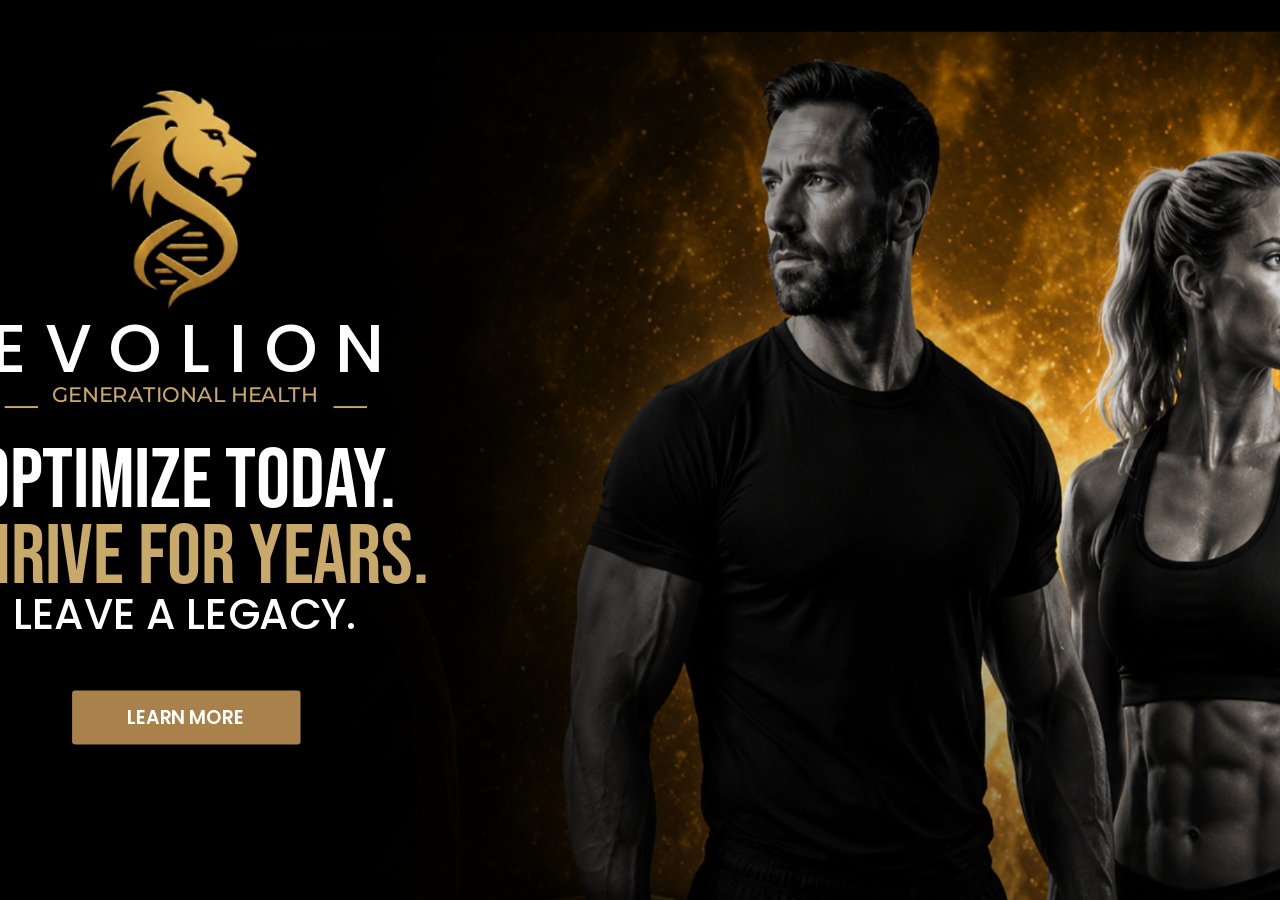
<file: landing_screen.html>
<!DOCTYPE html>
<html lang="en">
<head>
  <meta charset="UTF-8">
  <meta name="viewport" content="width=device-width, initial-scale=1.0, viewport-fit=cover">
  <meta name="description" content="EVOLION is a premium, provider-guided health optimization platform helping people improve hormones, performance, recovery, and longevity.">
  <meta property="og:type" content="website">
  <meta property="og:site_name" content="EVOLION">
  <meta property="og:title" content="EVOLION | Generational Health">
  <meta property="og:description" content="Optimize today. Thrive for years. Leave a legacy.">
  <meta property="og:url" content="https://www.evolionhealth.com/landing_screen.html">
  <meta property="og:image" content="https://www.evolionhealth.com/assets/og-share.png">
  <meta property="og:image:width" content="1200">
  <meta property="og:image:height" content="630">
  <meta name="twitter:card" content="summary_large_image">
  <meta name="twitter:title" content="EVOLION | Generational Health">
  <meta name="twitter:description" content="Optimize today. Thrive for years. Leave a legacy.">
  <meta name="twitter:image" content="https://www.evolionhealth.com/assets/og-share.png">
  <title>EVOLION</title>
  <link href="https://fonts.googleapis.com/css2?family=Bebas+Neue&amp;family=Montserrat:wght@400;500;600;700&amp;family=Poppins:wght@400;500;600;700&amp;display=swap" rel="stylesheet">
  <style>
    * { margin: 0; padding: 0; box-sizing: border-box; }
    html {
      -webkit-text-size-adjust: 100%;
      background: #000;
    }
    body {
      background: #000;
      overflow-x: hidden;
      overflow-y: auto;
      -webkit-overflow-scrolling: touch;
    }
  </style>
  <link href="assets/landing/mobile.css" rel="stylesheet">
</head>
<body>
<header class="mobile-header" aria-label="Site header">
  <div class="mobile-header-brand-wrap">
    <img class="mobile-header-logo" src="assets/home/screenshot-743-1.png" alt="">
    <div>
      <div class="mobile-header-brand">E V O L I O N</div>
      <div class="mobile-header-tagline">GENERATIONAL HEALTH</div>
    </div>
  </div>
</header>

<div class="mobile-page">
  <section class="m-landing">
    <img class="m-landing__bg" src="assets/landing/hero-bg-jul-4.png" alt="">
    <div class="m-landing__content">
      <img class="m-landing__logo" src="assets/landing/3-2.png" alt="EVOLION">
      <p class="m-landing__brand">E V O L I O N</p>
      <div class="m-landing__tagline-row">
        <span class="m-landing__tagline-line"></span>
        <span class="m-landing__tagline">GENERATIONAL HEALTH</span>
        <span class="m-landing__tagline-line"></span>
      </div>
      <h1 class="m-landing__title m-landing__title--white">OPTIMIZE TODAY.</h1>
      <h1 class="m-landing__title m-landing__title--gold">THRIVE FOR YEARS.</h1>
      <p class="m-landing__subtitle">LEAVE A LEGACY.</p>
      <a href="home_screen.html" class="m-landing__cta">LEARN MORE</a>
    </div>
  </section>
</div>

<div class="page-viewport">
  <div class="landing-scale-wrap">
<div data-layer="LANDING PAGE" class="LandingPage">
  <div data-layer="Rectangle 59" class="Rectangle59" style="width: 1544px; height: 851px; left: 0px; top: 0px; position: absolute; background: black"></div>
  <img data-layer="2 2" class="2" style="width: 1351px; height: 851px; left: 193px; top: 30px; position: absolute" src="assets/landing/A9.png" alt="" />
  <img data-layer="3 2" class="2" style="width: 200px; height: 269px; left: 243px; top: 50px; position: absolute" src="assets/landing/3-2.png" alt="EVOLION" />
  <div data-layer="E V O L I O N" class="EVOLION" style="left: 158px; top: 282px; position: absolute; color: white; font-size: 64px; font-family: Poppins; font-weight: 500; word-wrap: break-word">E V O L I O N</div>
  <div data-layer="OPTIMIZE TODAY." class="OptimizeToday" style="left: 144px; top: 407px; position: absolute; color: white; font-size: 80px; font-family: Bebas Neue; font-weight: 400; word-wrap: break-word; text-shadow: 1px 3px 4px rgba(0, 0, 0, 1.00)">OPTIMIZE TODAY.</div>
  <div data-layer="THRIVE FOR YEARS." class="ThriveForYears" style="left: 114px; top: 479px; position: absolute; color: #C8A96A; font-size: 80px; font-family: Bebas Neue; font-weight: 400; word-wrap: break-word; text-shadow: 1px 3px 4px rgba(0, 0, 0, 1.00)">THRIVE FOR YEARS.</div>
  <div data-layer="LEAVE A LEGACY." class="LeaveALegacy" style="left: 179px; top: 551px; position: absolute; color: white; font-size: 40px; font-family: Poppins; font-weight: 500; word-wrap: break-word; text-shadow: 1px 3px 4px rgba(0, 0, 0, 1.00)">LEAVE A LEGACY.</div>
  <div data-layer="GENERATIONAL HEALTH" class="GenerationalHealth" style="left: 216px; top: 361px; position: absolute; color: #C8A96A; font-size: 20px; font-family: Montserrat; font-weight: 500; word-wrap: break-word">GENERATIONAL HEALTH</div>
  <div data-svg-wrapper data-layer="Rectangle 57" class="Rectangle57" style="left: 171px; top: 372px; position: absolute">
    <svg width="32" height="2" viewBox="0 0 32 2" fill="none" xmlns="http://www.w3.org/2000/svg">
    <rect width="32" height="2" fill="#C8A96A"/>
    </svg>
  </div>
  <div data-svg-wrapper data-layer="Rectangle 58" class="Rectangle58" style="left: 482px; top: 372px; position: absolute">
    <svg width="32" height="2" viewBox="0 0 32 2" fill="none" xmlns="http://www.w3.org/2000/svg">
    <rect width="32" height="2" fill="#C8A96A"/>
    </svg>
  </div>
  <a href="home_screen.html" style="text-decoration: none; display: block; position: absolute; left: 235px; top: 653px; width: 216px; height: 51px;">
    <div data-layer="Rectangle 8" class="Rectangle8" style="width: 216px; height: 51px; left: 0px; top: 0px; position: absolute; background: #A9824B; border-radius: 3px"></div>
    <div data-layer="LEARN MORE" class="LearnMore" style="left: 52px; top: 12px; position: absolute; color: white; font-size: 18px; font-family: Poppins; font-weight: 600; word-wrap: break-word">LEARN MORE</div>
  </a>
</div>
  </div>
</div>
<script>
(function () {
  var DESIGN_WIDTH = 1544;
  var DESIGN_HEIGHT = 851;
  var DESKTOP_MIN = 1025;

  function getViewportSize() {
    var vv = window.visualViewport;
    return {
      width: vv ? vv.width : window.innerWidth,
      height: vv ? vv.height : window.innerHeight
    };
  }

  function updateViewportFit() {
    var wrap = document.querySelector('.landing-scale-wrap');
    if (!wrap) return;

    var size = getViewportSize();
    if (size.width < DESKTOP_MIN) {
      wrap.style.transform = '';
      return;
    }

    // Fill screen width; crop top/bottom slightly if needed (no side bars).
    var scale = size.width / DESIGN_WIDTH;
    var scaledHeight = DESIGN_HEIGHT * scale;
    if (scaledHeight < size.height) {
      // Very tall/narrow viewport: scale to height so nothing is cut vertically.
      scale = size.height / DESIGN_HEIGHT;
    }

    wrap.style.transform = 'translate(-50%, -50%) scale(' + scale + ')';
  }

  window.addEventListener('resize', updateViewportFit);
  window.addEventListener('orientationchange', updateViewportFit);
  if (window.visualViewport) {
    window.visualViewport.addEventListener('resize', updateViewportFit);
  }
  updateViewportFit();
})();
</script>
</body>
</html>
</file>
<file: assets/landing/mobile.css>
/* EVOLION Landing — Mobile layout (≤1024px) */

:root {
  --gold: #C8A96A;
  --gold-dark: #A9824B;
  --bg-dark: #050505;
}

.mobile-page {
  display: none;
}

.page-viewport {
  position: fixed;
  inset: 0;
  width: 100%;
  height: 100%;
  overflow: hidden;
  background: #000;
}

.landing-scale-wrap {
  position: absolute;
  top: 50%;
  left: 50%;
  width: 1544px;
  height: 851px;
  transform-origin: center center;
}

.LandingPage {
  width: 1544px;
  height: 851px;
  position: relative;
  background: black;
  overflow: hidden;
}

@media (min-width: 1025px) {
  html,
  body {
    width: 100%;
    height: 100%;
    background: #000;
    overflow: hidden;
  }

  .page-viewport {
    display: block;
  }
}

.mobile-header {
  display: none;
  position: fixed;
  top: 0;
  left: 0;
  right: 0;
  z-index: 10000;
  height: 60px;
  padding: env(safe-area-inset-top, 0px) 16px 0;
  min-height: calc(60px + env(safe-area-inset-top, 0px));
  align-items: center;
  background: rgba(0, 0, 0, 0.92);
  border-bottom: 1px solid rgba(169, 130, 75, 0.35);
  backdrop-filter: blur(8px);
  -webkit-backdrop-filter: blur(8px);
}

.mobile-header-brand-wrap {
  display: flex;
  align-items: center;
  gap: 10px;
}

.mobile-header-logo {
  width: 36px;
  height: auto;
  flex-shrink: 0;
  display: block;
}

.mobile-header-brand {
  color: white;
  font-family: Poppins, sans-serif;
  font-size: 20px;
  font-weight: 500;
  letter-spacing: 0.18em;
}

.mobile-header-tagline {
  color: var(--gold-dark);
  font-family: Montserrat, sans-serif;
  font-size: 9px;
  font-weight: 500;
  letter-spacing: 0.12em;
  margin-top: 2px;
}

@media (max-width: 1024px) {
  html,
  body {
    overflow-x: hidden;
    max-width: 100%;
  }

  .page-viewport {
    display: none !important;
  }

  .mobile-header {
    display: flex;
  }

  .mobile-page {
    display: block !important;
    min-height: 100vh;
    min-height: 100dvh;
    background: black;
    color: white;
    padding-top: calc(60px + env(safe-area-inset-top, 0px));
    overflow-x: hidden;
    max-width: 100%;
  }

  .m-landing {
    position: relative;
    min-height: calc(100vh - 60px - env(safe-area-inset-top, 0px));
    min-height: calc(100dvh - 60px - env(safe-area-inset-top, 0px));
    display: flex;
    flex-direction: column;
    align-items: center;
    justify-content: center;
    padding: clamp(24px, 6vw, 40px) clamp(20px, 5vw, 28px) clamp(32px, 8vw, 48px);
    overflow: hidden;
  }

  .m-landing::before {
    content: '';
    position: absolute;
    inset: 0;
    background: linear-gradient(
      180deg,
      rgba(0, 0, 0, 0.72) 0%,
      rgba(0, 0, 0, 0.45) 38%,
      rgba(0, 0, 0, 0.35) 55%,
      rgba(0, 0, 0, 0.78) 100%
    );
    z-index: 1;
    pointer-events: none;
  }

  .m-landing__bg {
    position: absolute;
    top: 50%;
    left: 50%;
    transform: translate(-50%, -50%);
    width: 100%;
    height: 100%;
    min-width: 100%;
    min-height: 100%;
    object-fit: cover;
    object-position: center 42%;
    opacity: 0.85;
    z-index: 0;
  }

  .m-landing__content {
    position: relative;
    z-index: 2;
    display: flex;
    flex-direction: column;
    align-items: center;
    justify-content: center;
    width: 100%;
    max-width: min(520px, 100%);
    margin: 0 auto;
    text-align: center;
    padding: 0;
  }

  .m-landing__logo {
    width: clamp(88px, 26vw, 140px);
    height: auto;
    max-height: min(180px, 22vh);
    object-fit: contain;
    margin: 0 auto clamp(14px, 3.5vw, 22px);
    display: block;
  }

  .m-landing__brand {
    font-family: Poppins, sans-serif;
    font-size: clamp(28px, 8.5vw, 52px);
    font-weight: 500;
    letter-spacing: clamp(0.06em, 2vw, 0.12em);
    margin-bottom: 8px;
    line-height: 1.1;
    width: 100%;
    text-align: center;
  }

  .m-landing__tagline-row {
    display: flex;
    align-items: center;
    justify-content: center;
    gap: clamp(8px, 2vw, 12px);
    margin-bottom: clamp(20px, 5vw, 28px);
    flex-wrap: wrap;
  }

  .m-landing__tagline-line {
    width: clamp(20px, 6vw, 28px);
    height: 2px;
    background: var(--gold);
    flex-shrink: 0;
  }

  .m-landing__tagline {
    color: var(--gold);
    font-family: Montserrat, sans-serif;
    font-size: clamp(11px, 3.2vw, 18px);
    font-weight: 500;
    letter-spacing: 0.06em;
    line-height: 1.3;
  }

  .m-landing__title {
    font-family: 'Bebas Neue', sans-serif;
    font-size: clamp(40px, 12vw, 72px);
    line-height: 0.95;
    text-shadow: 1px 3px 4px rgba(0, 0, 0, 1);
    margin-bottom: 4px;
    word-break: break-word;
    width: 100%;
    text-align: center;
    align-self: center;
  }

  .m-landing__title--white { color: white; }
  .m-landing__title--gold { color: var(--gold); }

  .m-landing__subtitle {
    font-family: Poppins, sans-serif;
    font-size: clamp(20px, 5.5vw, 32px);
    font-weight: 500;
    text-shadow: 1px 3px 4px rgba(0, 0, 0, 1);
    margin-top: clamp(8px, 2vw, 12px);
    margin-bottom: clamp(24px, 6vw, 36px);
    line-height: 1.2;
    width: 100%;
    text-align: center;
  }

  .m-landing__cta {
    display: block;
    width: 100%;
    max-width: min(280px, 100%);
    margin: 0 auto;
    padding: 14px 24px;
    background: var(--gold-dark);
    border-radius: 3px;
    color: white;
    font-family: Poppins, sans-serif;
    font-size: clamp(16px, 4vw, 18px);
    font-weight: 600;
    text-decoration: none;
    text-align: center;
  }
}

@media (max-width: 380px) {
  .m-landing__bg {
    object-position: center 45%;
  }

  .m-landing__logo {
    width: clamp(80px, 24vw, 110px);
    max-height: 20vh;
  }

  .m-landing__title {
    font-size: clamp(36px, 11vw, 48px);
  }
}

@media (min-width: 1025px) {
  .mobile-page,
  .mobile-header {
    display: none !important;
  }
}
</file>
<file: assets/home/mobile.css>
/* ============================================================
   EVOLION — Mobile layout (≤1024px)
   Desktop .page-viewport stays unchanged above this breakpoint.
   ============================================================ */

.mobile-page {
  display: none;
}

@media (max-width: 1024px) {
  html,
  body {
    overflow-x: hidden;
    max-width: 100%;
  }

  .page-viewport {
    display: none !important;
  }

  .mobile-page {
    display: block !important;
    width: 100%;
    max-width: 100%;
    overflow-x: hidden;
    background: var(--bg-dark);
    color: white;
    padding-top: calc(60px + env(safe-area-inset-top, 0px));
  }

  .m-section {
    padding: clamp(36px, 8vw, 48px) clamp(16px, 4vw, 20px);
    position: relative;
    max-width: 100%;
    overflow-x: hidden;
  }

  .m-section--light {
    background: var(--bg-light);
    color: var(--dark);
  }

  #benefits.m-section--light {
    border-top: 2px solid #050505;
    padding-bottom: clamp(20px, 4vw, 28px);
  }

  .m-section--gold {
    background: linear-gradient(184deg, var(--gold-dark) 0%, #43341E 100%);
    color: white;
  }

  .m-section--dark {
    background: linear-gradient(182deg, var(--bg-dark) 36%, #6B6B6B 89%);
    color: white;
  }

  .m-tagline {
    color: var(--gold-dark);
    font-family: Montserrat, sans-serif;
    font-size: 13px;
    font-weight: 700;
    letter-spacing: 0.08em;
    text-transform: uppercase;
    text-align: center;
    margin-bottom: 10px;
  }

  .m-title {
    font-family: 'Bebas Neue', sans-serif;
    font-size: clamp(36px, 10vw, 64px);
    line-height: 1;
    text-shadow: 1px 3px 4px rgba(0, 0, 0, 1);
    text-align: center;
    word-break: break-word;
  }

  .m-title--section {
    font-size: clamp(28px, 8vw, 48px);
    line-height: 1.05;
  }

  .m-title--section-lg {
    font-size: clamp(32px, 9vw, 52px);
    line-height: 1.05;
  }

  .m-title--white { color: white; }
  .m-title--gold { color: var(--gold); }

  .m-subtitle {
    font-family: Poppins, sans-serif;
    font-size: clamp(22px, 5vw, 32px);
    font-weight: 500;
    text-align: center;
    margin-top: 8px;
    text-shadow: 1px 3px 4px rgba(0, 0, 0, 1);
  }

  .m-kicker {
    font-family: 'Bebas Neue', sans-serif;
    font-size: 20px;
    color: var(--gold);
    text-align: center;
    margin: 20px 0 8px;
  }

  .m-body {
    font-family: Montserrat, sans-serif;
    font-size: clamp(14px, 3.8vw, 15px);
    font-weight: 500;
    line-height: 1.6;
    text-align: center;
    max-width: min(520px, 100%);
    margin: 0 auto;
    padding: 0 4px;
  }

  .m-body--left { text-align: left; }

  .m-hero {
    --m-hero-bg-height: min(calc(100dvh - 60px - env(safe-area-inset-top, 0px)), 680px);
    padding: clamp(24px, 6vw, 40px) clamp(20px, 5vw, 28px) clamp(32px, 6vw, 40px);
    background: black;
    overflow: hidden;
    min-height: auto;
  }

  .m-hero::before {
    content: '';
    position: absolute;
    top: 0;
    left: 0;
    right: 0;
    height: var(--m-hero-bg-height);
    background: linear-gradient(
      180deg,
      rgba(0, 0, 0, 0.72) 0%,
      rgba(0, 0, 0, 0.45) 38%,
      rgba(0, 0, 0, 0.35) 55%,
      rgba(0, 0, 0, 0.88) 100%
    );
    z-index: 1;
    pointer-events: none;
  }

  .m-hero__bg {
    position: absolute;
    top: 0;
    left: 0;
    width: 100%;
    height: var(--m-hero-bg-height);
    object-fit: cover;
    object-position: center 42%;
    opacity: 0.85;
    z-index: 0;
  }

  .m-hero__content {
    position: relative;
    z-index: 2;
    display: flex;
    flex-direction: column;
    align-items: center;
    justify-content: center;
    width: 100%;
    max-width: min(520px, 100%);
    margin: 0 auto;
    text-align: center;
  }

  .m-hero__content .m-title {
    width: 100%;
    align-self: center;
  }

  .m-hero__content .m-tagline,
  .m-hero__content .m-subtitle,
  .m-hero__content .m-kicker,
  .m-hero__content .m-body {
    width: 100%;
  }

  .m-actions {
    display: flex;
    flex-direction: column;
    gap: 12px;
    max-width: 320px;
    margin: 28px auto 0;
  }

  .m-btn {
    display: block;
    width: 100%;
    padding: 14px 20px;
    border-radius: 3px;
    font-family: Poppins, sans-serif;
    font-size: 15px;
    font-weight: 600;
    text-align: center;
    text-decoration: none;
    border: none;
    cursor: pointer;
  }

  .m-btn--gold {
    background: var(--gold-dark);
    color: white;
  }

  .m-btn--outline {
    background: transparent;
    color: white;
    border: 1px solid var(--gold-dark);
  }

  .m-features {
    display: grid;
    grid-template-columns: repeat(2, 1fr);
    gap: 16px;
    margin-top: 32px;
    max-width: 360px;
    margin-left: auto;
    margin-right: auto;
  }

  .m-feature {
    text-align: center;
  }

  .m-feature .material-icons-outlined {
    font-family: 'Material Icons Outlined';
    font-size: 32px;
    color: #C2914C;
    display: block;
    margin-bottom: 6px;
  }

  .m-feature__label {
    font-family: Poppins, sans-serif;
    font-size: 11px;
    font-weight: 500;
    line-height: 1.35;
    color: white;
    display: block;
  }

  .m-banner {
    padding: 20px;
    text-align: center;
    font-family: Montserrat, sans-serif;
    font-size: 15px;
    font-weight: 600;
    line-height: 1.5;
  }

  .m-banner--gold {
    background: rgba(200, 169, 106, 0.5);
    color: white;
  }

  .m-banner--gradient {
    background: linear-gradient(180deg, rgba(244, 244, 242, 0.5) 0%, rgba(5, 5, 5, 0.5) 95%);
    color: white;
    padding: 12px 16px;
    font-size: 14px;
  }

  .m-banner--light {
    background: #F4F4F2;
    color: var(--dark);
    text-align: left;
    padding: clamp(20px, 5vw, 28px) clamp(16px, 4vw, 24px);
  }

  .m-banner--pre-plans {
    display: flex;
    flex-direction: column;
    gap: 16px;
    align-items: stretch;
  }

  .m-banner--pre-plans__text {
    font-family: Inter, sans-serif;
    font-size: clamp(16px, 4.2vw, 20px);
    font-weight: 500;
    line-height: 1.45;
    color: var(--dark);
    margin: 0;
    text-align: left;
  }

  .m-banner--pre-plans__btn {
    align-self: center;
    width: auto;
    min-width: min(200px, 100%);
    padding: 12px 24px;
  }

  .m-banner--launch-marquee {
    background: #765B34;
    padding: 0;
    overflow: hidden;
    min-height: 52px;
    display: flex;
    align-items: center;
  }

  .m-banner--launch-marquee .launch-marquee__track {
    display: flex;
    width: max-content;
    animation: launch-marquee-scroll 22s linear infinite;
  }

  .m-banner--launch-marquee .launch-marquee__segment {
    display: inline-flex;
    align-items: center;
    gap: 14px;
    padding-right: 40px;
    white-space: nowrap;
    flex-shrink: 0;
    min-height: 52px;
  }

  .m-banner--launch-marquee .launch-marquee__text {
    color: white;
    font-size: clamp(15px, 4vw, 18px);
    font-family: Inter, sans-serif;
    font-weight: 400;
    line-height: 1.2;
  }

  .m-banner--launch-marquee .launch-marquee__text--emphasis {
    font-weight: 500;
  }

  .m-banner--launch-marquee .launch-marquee__dot {
    width: 6px;
    height: 6px;
    border-radius: 50%;
    background: var(--gold);
    flex-shrink: 0;
  }

  @keyframes launch-marquee-scroll {
    from { transform: translateX(0); }
    to { transform: translateX(-50%); }
  }

  @media (prefers-reduced-motion: reduce) {
    .m-banner--launch-marquee .launch-marquee__track {
      animation: none;
      width: 100%;
      justify-content: center;
      text-align: center;
    }
  }

  .m-heading {
    font-family: Inter, sans-serif;
    font-size: clamp(22px, 5.5vw, 28px);
    font-weight: 600;
    text-align: center;
    line-height: 1.25;
    margin-bottom: 12px;
  }

  .m-heading--sm {
    font-family: Montserrat, sans-serif;
    font-size: 18px;
    font-weight: 700;
    color: var(--gold-dark);
    text-align: center;
    width: 100%;
  }

  .m-cards {
    display: flex;
    flex-direction: column;
    gap: 16px;
    margin-top: 24px;
  }

  .m-card {
    background: white;
    border-radius: 8px;
    padding: 20px 16px;
    text-align: center;
  }

  .m-card__icon {
    width: clamp(48px, 14vw, 64px);
    height: clamp(42px, 12vw, 56px);
    object-fit: contain;
    margin: 0 auto 12px;
    display: block;
  }

  .m-card__title {
    font-family: Poppins, sans-serif;
    font-size: 16px;
    font-weight: 600;
    color: var(--dark);
    margin-bottom: 8px;
  }

  .m-card__text {
    font-family: Montserrat, sans-serif;
    font-size: 12px;
    font-weight: 600;
    color: var(--dark);
    line-height: 1.5;
  }

  .m-offer-img {
    width: auto;
    max-width: min(160px, 48vw);
    max-height: min(130px, 22vh);
    height: auto;
    display: block;
    margin: 0 auto 10px;
    border-radius: 8px;
    object-fit: contain;
  }

  #offer.m-section--dark {
    padding-top: clamp(16px, 3.5vw, 22px);
  }

  .m-offer-list {
    display: flex;
    flex-direction: column;
    gap: 20px;
    margin-top: 20px;
  }

  .m-offer-item {
    display: flex;
    gap: 14px;
    align-items: flex-start;
  }

  .m-offer-item img {
    width: 56px;
    height: auto;
    flex-shrink: 0;
  }

  .m-offer-item__title {
    font-family: Montserrat, sans-serif;
    font-size: 15px;
    font-weight: 600;
    color: white;
    margin-bottom: 4px;
  }

  .m-offer-item__text {
    font-family: Montserrat, sans-serif;
    font-size: 13px;
    font-weight: 500;
    color: rgba(255, 255, 255, 0.85);
    line-height: 1.45;
  }

  .m-trust {
    display: flex;
    flex-direction: row;
    flex-wrap: nowrap;
    justify-content: space-between;
    align-items: flex-start;
    gap: clamp(4px, 1.2vw, 8px);
    margin-top: clamp(12px, 3vw, 16px);
    width: 100%;
  }

  .m-trust-item {
    flex: 1 1 0;
    min-width: 0;
    text-align: center;
    display: flex;
    flex-direction: column;
    align-items: center;
    gap: 4px;
  }

  .m-trust-item img {
    width: clamp(28px, 7.5vw, 38px);
    height: auto;
    margin-bottom: 0;
  }

  .m-trust-item span {
    display: block;
    font-family: Montserrat, sans-serif;
    font-size: clamp(8px, 2.2vw, 10px);
    font-weight: 600;
    line-height: 1.15;
    letter-spacing: 0.01em;
  }

  #science.m-section--gold {
    padding: clamp(18px, 4vw, 24px) clamp(10px, 2.5vw, 14px);
  }

  #science .m-heading {
    font-family: Montserrat, sans-serif;
    font-size: clamp(15px, 3.8vw, 18px);
    font-weight: 700;
    letter-spacing: 0.04em;
    margin-bottom: clamp(16px, 4vw, 20px);
    line-height: 1.2;
  }

  .m-plan-card {
    position: relative;
    border-radius: 10px;
    overflow: hidden;
    margin-bottom: 20px;
    max-width: 100%;
  }

  .m-plan-card--male {
    background: linear-gradient(128deg, #121b24 0%, #16212C 32%, #1a2430 100%);
  }

  .m-plan-card--female {
    background: linear-gradient(139deg, #1a121c 0%, #221924 32%, #241a26 100%);
  }

  .m-plan-card__content {
    position: relative;
    overflow: hidden;
  }

  /* Photo layer — contained above the footer only. */
  .m-plan-card__img-wrap {
    position: absolute;
    inset: 0;
    width: 100%;
    pointer-events: none;
    z-index: 0;
    overflow: hidden;
  }

  .m-plan-card__img-wrap::before {
    content: '';
    position: absolute;
    inset: 0;
    z-index: 2;
    pointer-events: none;
  }

  .m-plan-card--male .m-plan-card__img-wrap::before {
    background: linear-gradient(
      to right,
      #121b24 0%,
      #16212C 26%,
      rgba(22, 33, 44, 0.9) 38%,
      rgba(22, 33, 44, 0.52) 48%,
      rgba(22, 33, 44, 0.18) 58%,
      transparent 66%
    );
  }

  .m-plan-card--female .m-plan-card__img-wrap::before {
    background: linear-gradient(
      to right,
      #1a121c 0%,
      #221924 26%,
      rgba(34, 25, 36, 0.9) 38%,
      rgba(34, 25, 36, 0.52) 48%,
      rgba(34, 25, 36, 0.18) 58%,
      transparent 66%
    );
  }

  .m-plan-card__img {
    position: absolute;
    top: 0;
    right: -5%;
    left: auto;
    width: 66%;
    height: 100%;
    max-width: none;
    object-fit: cover;
    object-position: 58% bottom;
    display: block;
    z-index: 1;
    -webkit-mask-image: linear-gradient(
      to right,
      transparent 0%,
      rgba(0, 0, 0, 0.28) 3%,
      rgba(0, 0, 0, 0.58) 7%,
      rgba(0, 0, 0, 0.82) 11%,
      #000 18%,
      #000 100%
    );
    mask-image: linear-gradient(
      to right,
      transparent 0%,
      rgba(0, 0, 0, 0.28) 3%,
      rgba(0, 0, 0, 0.58) 7%,
      rgba(0, 0, 0, 0.82) 11%,
      #000 18%,
      #000 100%
    );
  }

  .m-plan-card--male .m-plan-card__img {
    object-position: 50% bottom;
  }

  .m-plan-card--female .m-plan-card__img {
    transform: scaleX(-1);
    object-position: 46% bottom;
    -webkit-mask-image: linear-gradient(
      to left,
      transparent 0%,
      rgba(0, 0, 0, 0.28) 3%,
      rgba(0, 0, 0, 0.58) 7%,
      rgba(0, 0, 0, 0.82) 11%,
      #000 18%,
      #000 100%
    );
    mask-image: linear-gradient(
      to left,
      transparent 0%,
      rgba(0, 0, 0, 0.28) 3%,
      rgba(0, 0, 0, 0.58) 7%,
      rgba(0, 0, 0, 0.82) 11%,
      #000 18%,
      #000 100%
    );
  }

  .m-plan-card__body {
    position: relative;
    z-index: 1;
    padding: 20px;
    padding-right: 8px;
    max-width: 56%;
    min-height: clamp(400px, 112vw, 446px);
  }

  .m-plan-card__title {
    font-family: Inter, sans-serif;
    font-size: 22px;
    font-weight: 600;
    margin-bottom: 12px;
    position: relative;
    padding-bottom: 12px;
  }

  .m-plan-card__title::after {
    content: '';
    position: absolute;
    left: 0;
    bottom: 0;
    width: min(180px, 80%);
    height: 2px;
    background: var(--gold);
  }

  .m-plan-card__desc {
    font-family: Montserrat, sans-serif;
    font-size: 14px;
    font-weight: 400;
    line-height: 1.5;
    margin-bottom: 16px;
  }

  .m-plan-card__list {
    list-style: none;
    margin-bottom: 16px;
  }

  .m-plan-card__list li {
    font-family: Montserrat, sans-serif;
    font-size: 13px;
    font-weight: 500;
    padding: 6px 0 6px 20px;
    position: relative;
    line-height: 1.4;
  }

  .m-plan-card__list li::before {
    content: '✓';
    position: absolute;
    left: 0;
    color: var(--gold);
    font-weight: 700;
  }

  .m-plan-card__gold {
    color: var(--gold);
  }

  .m-body--gold {
    color: var(--gold);
    font-weight: 700;
    font-family: Inter, sans-serif;
    font-size: clamp(16px, 4vw, 18px);
  }

  .m-plan-card__footer {
    position: relative;
    z-index: 2;
    background: rgba(8, 7, 5, 0.95);
    padding: 14px 16px 16px;
    display: flex;
    flex-direction: column;
    align-items: stretch;
    justify-content: center;
    gap: 10px;
    text-align: center;
  }

  .m-plan-card__label {
    font-family: 'Bebas Neue', sans-serif;
    font-size: clamp(32px, 9vw, 40px);
    color: var(--gold);
    line-height: 1;
    text-transform: uppercase;
    letter-spacing: 0.02em;
    width: 100%;
  }

  .m-plan-card__footer .m-btn {
    width: 100%;
    min-width: 0;
    padding: 14px 20px;
    white-space: nowrap;
    border-radius: 4px;
  }

  .m-steps {
    display: flex;
    flex-direction: column;
    gap: 24px;
    margin-top: 24px;
  }

  .m-step {
    text-align: center;
    padding: 0 8px;
  }

  .m-step img {
    width: 42px;
    height: auto;
    margin-bottom: 10px;
  }

  .m-step__title {
    font-family: Poppins, sans-serif;
    font-size: 16px;
    font-weight: 600;
    color: var(--dark);
    margin-bottom: 8px;
  }

  .m-step__text {
    font-family: Montserrat, sans-serif;
    font-size: 12px;
    font-weight: 600;
    color: var(--dark);
    line-height: 1.5;
  }

  .m-app-imgs {
    display: flex;
    flex-direction: column;
    gap: 16px;
    margin: 20px 0;
    width: 100%;
    max-width: 100%;
    align-items: center;
  }

  .app-phone-float--mobile {
    position: relative;
    width: min(280px, 85vw);
    margin: 0 auto;
    aspect-ratio: 321 / 319;
  }

  .app-phone-float--mobile .app-phone-float__img {
    width: 100%;
    height: 100%;
    object-fit: contain;
    border-radius: 0;
  }

  .m-app-imgs > img:not(.app-phone-float__img) {
    width: min(320px, 100%);
    height: auto;
    margin: 0 auto;
    border-radius: 12px;
    object-fit: contain;
  }

  .m-checklist {
    list-style: none;
    margin: 16px 0;
  }

  .m-checklist li {
    display: flex;
    gap: 10px;
    align-items: flex-start;
    font-family: Montserrat, sans-serif;
    font-size: 14px;
    font-weight: 500;
    padding: 8px 0;
    line-height: 1.45;
  }

  .m-checklist .material-icons-outlined {
    font-family: 'Material Icons Outlined';
    font-size: 20px;
    color: var(--gold);
    flex-shrink: 0;
  }

  .m-cta-block {
    text-align: center;
    padding: 48px 20px;
  }

  .m-cta-block .m-title {
    font-size: clamp(48px, 12vw, 64px);
  }

  .m-footer {
    padding: 40px 20px 32px;
    background: black;
    text-align: center;
  }

  .m-footer__logo {
    width: 64px;
    height: auto;
    margin-bottom: 8px;
  }

  .m-footer__brand {
    font-family: Poppins, sans-serif;
    font-size: 28px;
    font-weight: 500;
    letter-spacing: 0.12em;
    margin-bottom: 4px;
  }

  .m-footer__tagline {
    color: var(--gold-dark);
    font-family: Montserrat, sans-serif;
    font-size: 12px;
    margin-bottom: 24px;
  }

  .m-footer__nav {
    display: flex;
    flex-wrap: wrap;
    justify-content: center;
    gap: 12px 20px;
    margin-bottom: 20px;
  }

  .m-footer__nav button {
    background: none;
    border: none;
    color: white;
    font-family: Poppins, sans-serif;
    font-size: 14px;
    font-weight: 500;
    cursor: pointer;
    padding: 4px;
  }

  .m-footer__social {
    width: 160px;
    height: 27px;
    margin: 0 auto 20px;
  }

  .m-footer__legal {
    display: flex;
    flex-wrap: wrap;
    justify-content: center;
    gap: 8px 16px;
    font-family: Montserrat, sans-serif;
    font-size: 12px;
    font-weight: 300;
    color: rgba(255, 255, 255, 0.7);
    margin-top: 16px;
  }

  .m-problem-list {
    display: flex;
    flex-direction: column;
    gap: 10px;
    max-width: 400px;
    margin: 20px auto;
  }

  .m-problem-item {
    background: var(--bg-light);
    color: var(--dark);
    border-radius: 30px;
    padding: 14px 20px 14px 48px;
    font-family: Montserrat, sans-serif;
    font-size: 15px;
    font-weight: 500;
    position: relative;
    box-shadow: 6px 7px 6px rgba(0, 0, 0, 0.25);
  }

  .m-problem-item .material-icons-outlined {
    font-family: 'Material Icons Outlined';
    position: absolute;
    left: 16px;
    top: 50%;
    transform: translateY(-50%);
    font-size: 22px;
    color: var(--dark);
  }

  .m-highlight {
    color: var(--gold);
    font-family: Montserrat, sans-serif;
    font-weight: 700;
  }
}

@media (max-width: 480px) {
  .m-features {
    gap: 12px;
  }

  .m-feature__label {
    font-size: 10px;
  }

  .m-heading {
    font-size: clamp(18px, 5vw, 22px);
  }

  .m-banner {
    font-size: clamp(13px, 3.5vw, 15px);
    padding: 16px;
  }
}

@media (min-width: 1025px) {
  .mobile-page {
    display: none !important;
  }
}
</file>
